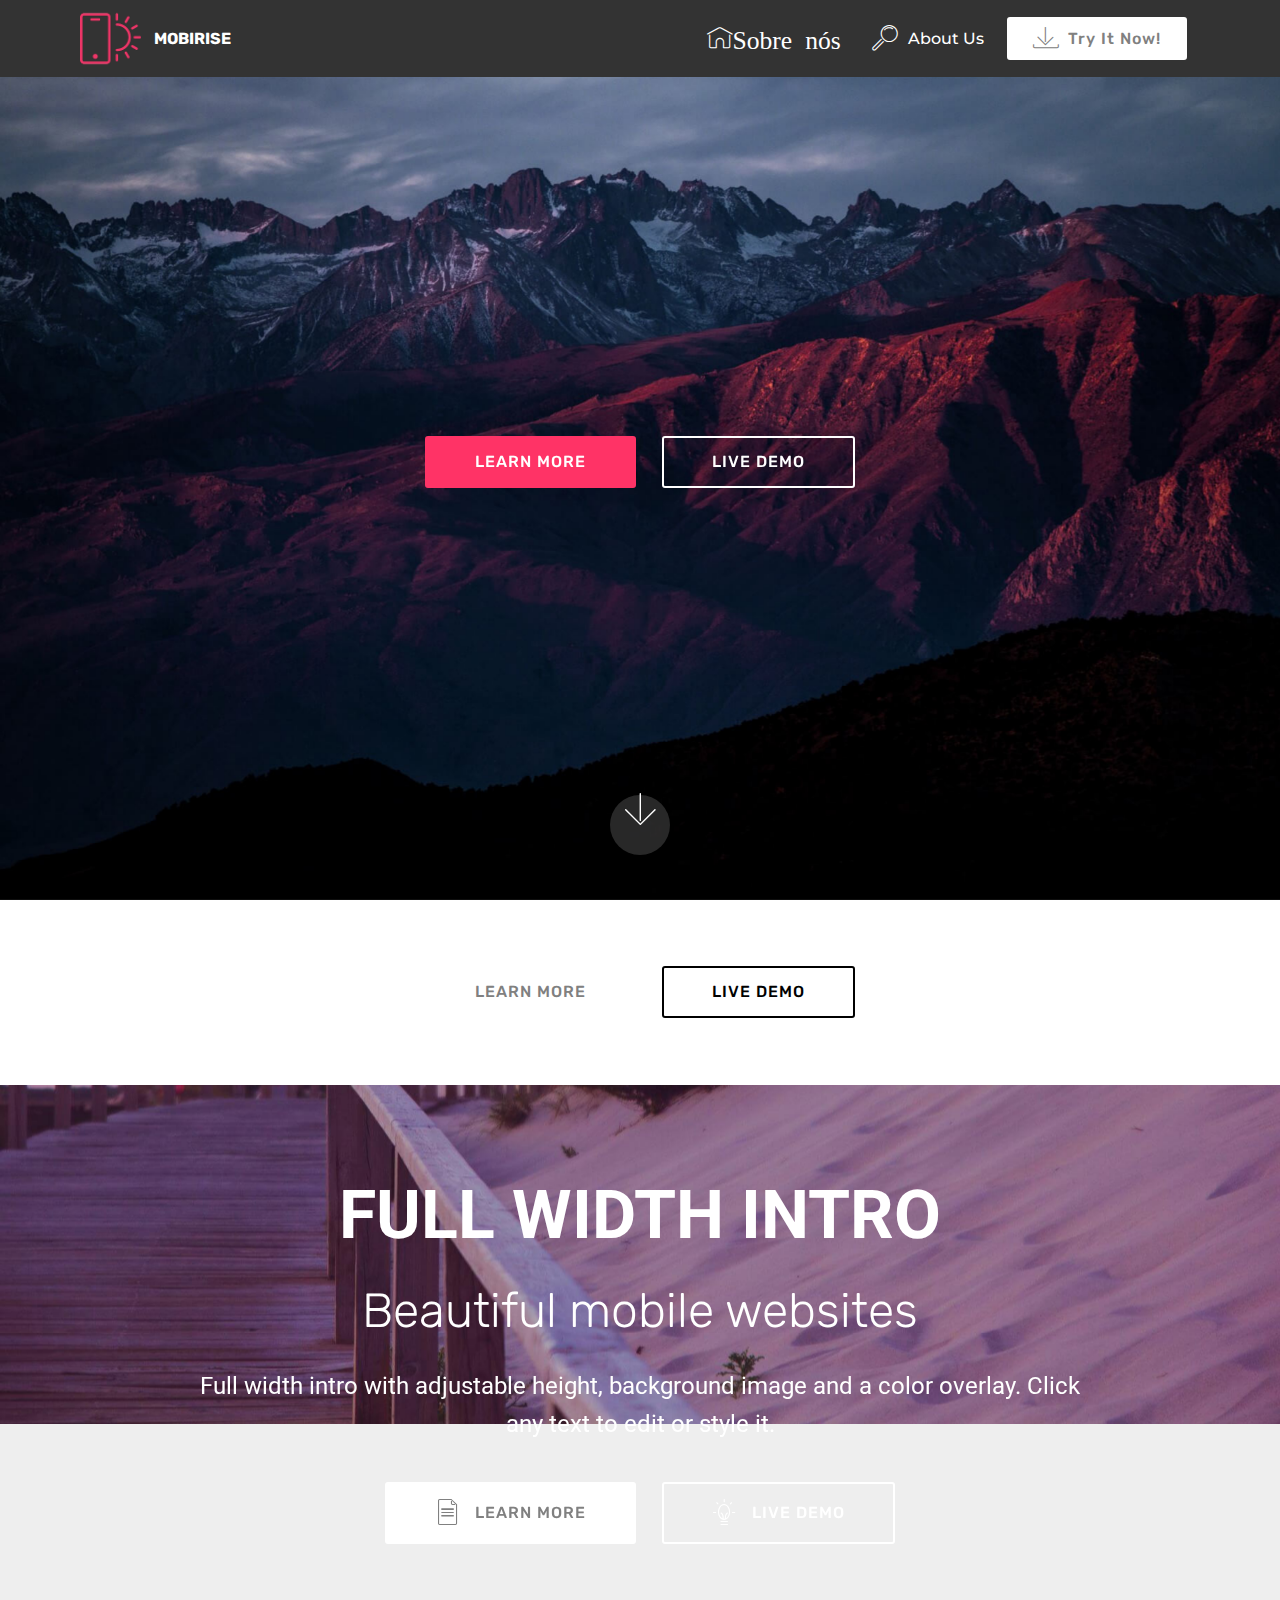
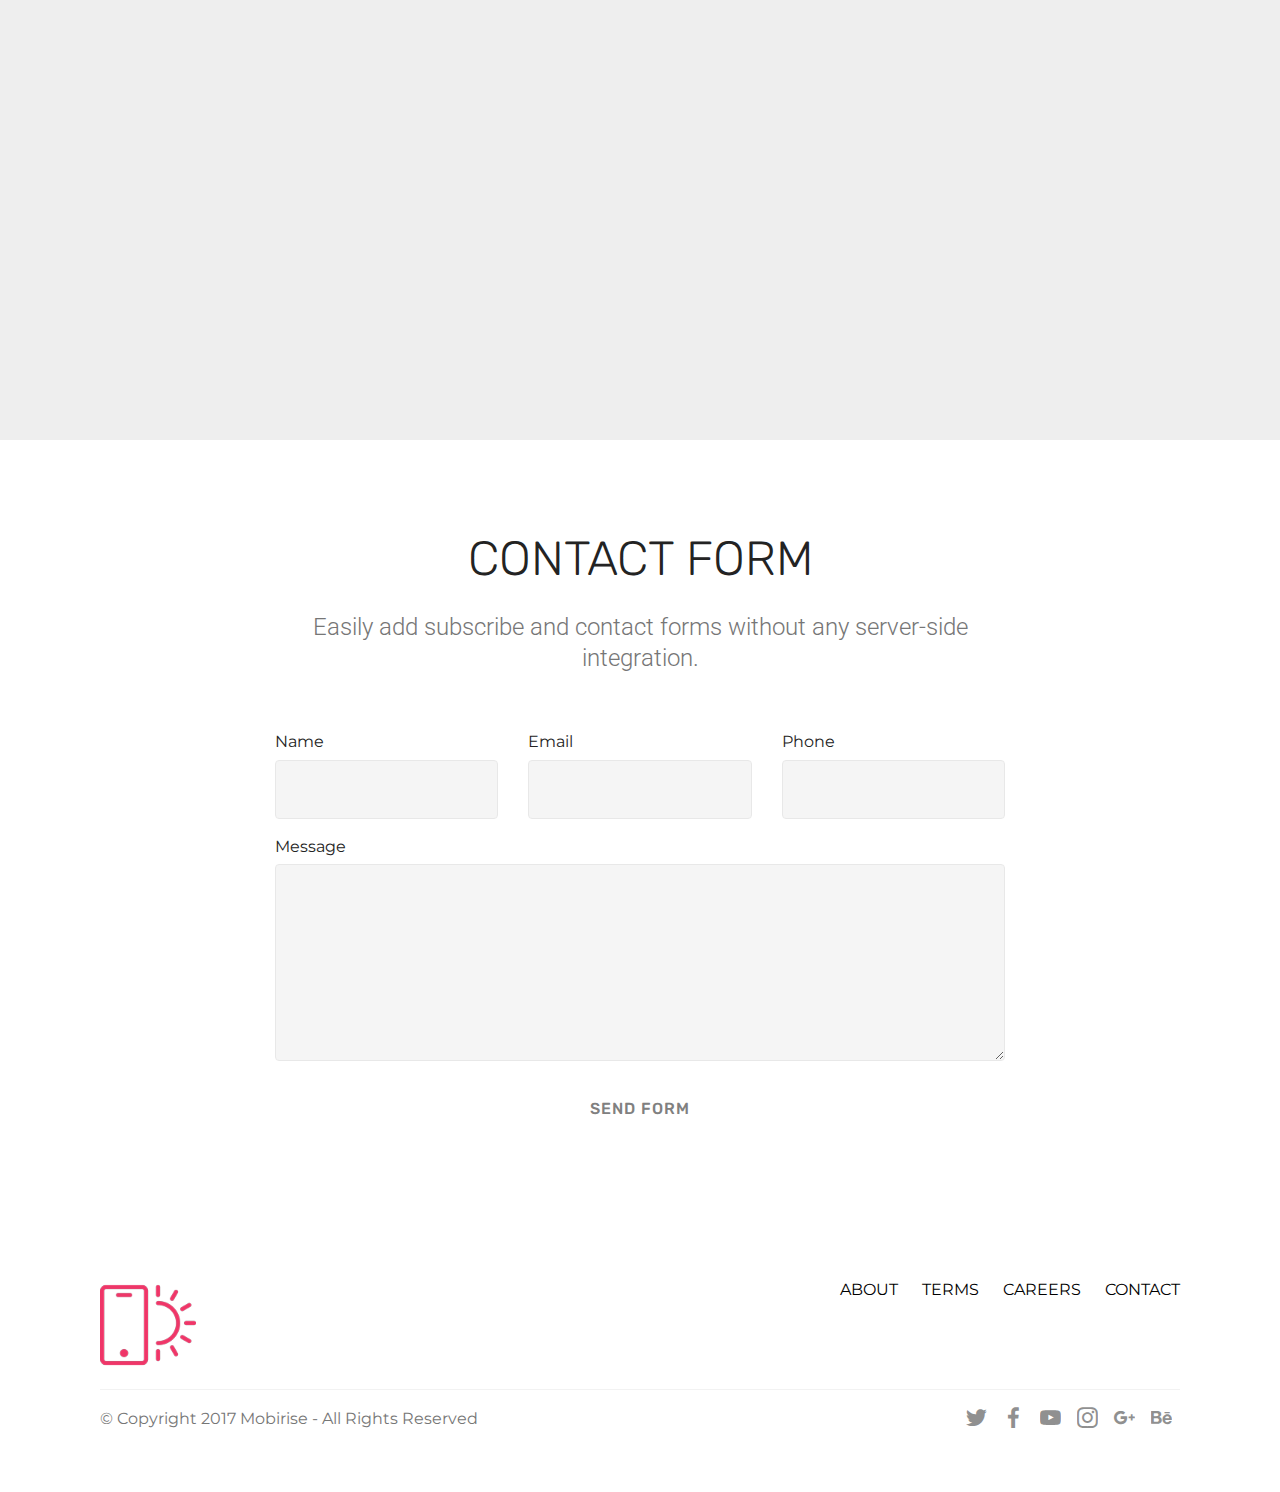
<file: index.html>
<!DOCTYPE html>
<html >
<head>
  <!-- Site made with Mobirise Website Builder v4.8.1, https://mobirise.com -->
  <meta charset="UTF-8">
  <meta http-equiv="X-UA-Compatible" content="IE=edge">
  <meta name="generator" content="Mobirise v4.8.1, mobirise.com">
  <meta name="viewport" content="width=device-width, initial-scale=1, minimum-scale=1">
  <link rel="shortcut icon" href="assets/images/logo2.png" type="image/x-icon">
  <meta name="description" content="">
  <title>Home</title>
  <link rel="stylesheet" href="assets/web/assets/mobirise-icons/mobirise-icons.css">
  <link rel="stylesheet" href="assets/tether/tether.min.css">
  <link rel="stylesheet" href="assets/bootstrap/css/bootstrap.min.css">
  <link rel="stylesheet" href="assets/bootstrap/css/bootstrap-grid.min.css">
  <link rel="stylesheet" href="assets/bootstrap/css/bootstrap-reboot.min.css">
  <link rel="stylesheet" href="assets/dropdown/css/style.css">
  <link rel="stylesheet" href="assets/socicon/css/styles.css">
  <link rel="stylesheet" href="assets/theme/css/style.css">
  <link rel="stylesheet" href="assets/mobirise/css/mbr-additional.css" type="text/css">
  
  
  
</head>
<body>
  <section class="menu cid-qTkzRZLJNu" once="menu" id="menu1-0">

    

    <nav class="navbar navbar-expand beta-menu navbar-dropdown align-items-center navbar-fixed-top navbar-toggleable-sm">
        <button class="navbar-toggler navbar-toggler-right" type="button" data-toggle="collapse" data-target="#navbarSupportedContent" aria-controls="navbarSupportedContent" aria-expanded="false" aria-label="Toggle navigation">
            <div class="hamburger">
                <span></span>
                <span></span>
                <span></span>
                <span></span>
            </div>
        </button>
        <div class="menu-logo">
            <div class="navbar-brand">
                <span class="navbar-logo">
                    <a href="https://mobirise.com">
                         <img src="assets/images/logo2.png" alt="Mobirise" style="height: 3.8rem;">
                    </a>
                </span>
                <span class="navbar-caption-wrap">
                    <a class="navbar-caption text-white display-4" href="https://mobirise.com">
                        MOBIRISE
                    </a>
                </span>
            </div>
        </div>
        <div class="collapse navbar-collapse" id="navbarSupportedContent">
            <ul class="navbar-nav nav-dropdown" data-app-modern-menu="true"><li class="nav-item">
                    <a class="nav-link link text-white display-7" href="https://mobirise.com">
                        <span class="mbri-home mbr-iconfont mbr-iconfont-btn">Sobre nós</span></a>
                </li>
                <li class="nav-item">
                    <a class="nav-link link text-white display-7" href="https://mobirise.com">
                        <span class="mbri-search mbr-iconfont mbr-iconfont-btn"></span>
                        About Us
                    </a>
                </li></ul>
            <div class="navbar-buttons mbr-section-btn">
                <a class="btn btn-sm btn-primary display-4" href="https://mobirise.com">
                    <span class="mbri-save mbr-iconfont mbr-iconfont-btn "></span>
                    Try It Now!
                </a>
            </div>
        </div>
    </nav>
</section>

<section class="engine"><a href="https://mobiri.se/b">create your own site</a></section><section class="cid-qTkA127IK8 mbr-fullscreen mbr-parallax-background" id="header2-1">

    

    

    <div class="container align-center">
        <div class="row justify-content-md-center">
            <div class="mbr-white col-md-10">
                <h1 class="mbr-section-title mbr-bold pb-3 mbr-fonts-style display-1"></h1>
                
                
                <div class="mbr-section-btn"><a class="btn btn-md btn-secondary display-4" href="https://mobirise.com">LEARN MORE</a>
                    <a class="btn btn-md btn-white-outline display-4" href="https://mobirise.com">LIVE DEMO</a></div>
            </div>
        </div>
    </div>
    <div class="mbr-arrow hidden-sm-down" aria-hidden="true">
        <a href="#next">
            <i class="mbri-down mbr-iconfont"></i>
        </a>
    </div>
</section>

<section class="mbr-section content8 cid-r5ZjhCJ2JW" id="content8-5">

    

    <div class="container">
        <div class="media-container-row title">
            <div class="col-12 col-md-8">
                <div class="mbr-section-btn align-center">
                    <a class="btn btn-primary display-4" href="https://mobirise.com">LEARN MORE</a>
                    <a class="btn btn-black-outline display-4" href="https://mobirise.com">LIVE DEMO</a>
                </div>
            </div>
        </div>
    </div>
</section>

<section class="header1 cid-r4cOOxs6Z4 mbr-parallax-background" id="header1-3">

    

    

    <div class="container">
        <div class="row justify-content-md-center">
            <div class="mbr-white col-md-10">
                <h1 class="mbr-section-title align-center mbr-bold pb-3 mbr-fonts-style display-1">
                    FULL WIDTH INTRO
                </h1>
                <h3 class="mbr-section-subtitle align-center mbr-light pb-3 mbr-fonts-style display-2">
                    Beautiful mobile websites
                </h3>
                <p class="mbr-text align-center pb-3 mbr-fonts-style display-5">
                    Full width intro with adjustable height, background image and a color overlay. Click any text to edit or style it.
                </p>
                <div class="mbr-section-btn align-center">
                    <a class="btn btn-md btn-primary display-4" href="https://mobirise.com">
                        <span class="mbr-iconfont mbri-file"></span>LEARN MORE</a>
                    <a class="btn btn-md btn-white-outline display-4" href="https://mobirise.com">
                        <span class="mbr-iconfont mbri-idea"></span>LIVE DEMO</a>
                </div>
            </div>
        </div>
    </div>

</section>

<section class="map1 cid-r5ZjC2SXj8" id="map1-6">

     

    <div class="google-map"><iframe frameborder="0" style="border:0" src="https://www.google.com/maps/embed/v1/place?key=AIzaSyA0Dx_boXQiwvdz8sJHoYeZNVTdoWONYkU&amp;q=place_id:ChIJn6wOs6lZwokRLKy1iqRcoKw" allowfullscreen=""></iframe></div>
</section>

<section class="mbr-section form1 cid-r5ZjGzpeP8" id="form1-7">

    

    
    <div class="container">
        <div class="row justify-content-center">
            <div class="title col-12 col-lg-8">
                <h2 class="mbr-section-title align-center pb-3 mbr-fonts-style display-2">
                    CONTACT FORM
                </h2>
                <h3 class="mbr-section-subtitle align-center mbr-light pb-3 mbr-fonts-style display-5">
                    Easily add subscribe and contact forms without any server-side integration.
                </h3>
            </div>
        </div>
    </div>
    <div class="container">
        <div class="row justify-content-center">
            <div class="media-container-column col-lg-8" data-form-type="formoid">
                    <div data-form-alert="" hidden="">
                        Thanks for filling out the form!
                    </div>
            
                    <form class="mbr-form" action="https://mobirise.com/" method="post" data-form-title="Mobirise Form"><input type="hidden" name="email" data-form-email="true" value="OSF5eNTO049sqVflLf0qy6NuA6JWYkjIVPRjJy4IFXJqkwvmrVX0MwSfB3xTLJaNb94385d9RyXAR6llqHbEBhv69MIbzl6cImCRfYm/VMtOO6PP0oPHn1SbRHn9DfpT" data-form-field="Email">
                        <div class="row row-sm-offset">
                            <div class="col-md-4 multi-horizontal" data-for="name">
                                <div class="form-group">
                                    <label class="form-control-label mbr-fonts-style display-7" for="name-form1-7">Name</label>
                                    <input type="text" class="form-control" name="name" data-form-field="Name" required="" id="name-form1-7">
                                </div>
                            </div>
                            <div class="col-md-4 multi-horizontal" data-for="email">
                                <div class="form-group">
                                    <label class="form-control-label mbr-fonts-style display-7" for="email-form1-7">Email</label>
                                    <input type="email" class="form-control" name="email" data-form-field="Email" required="" id="email-form1-7">
                                </div>
                            </div>
                            <div class="col-md-4 multi-horizontal" data-for="phone">
                                <div class="form-group">
                                    <label class="form-control-label mbr-fonts-style display-7" for="phone-form1-7">Phone</label>
                                    <input type="tel" class="form-control" name="phone" data-form-field="Phone" id="phone-form1-7">
                                </div>
                            </div>
                        </div>
                        <div class="form-group" data-for="message">
                            <label class="form-control-label mbr-fonts-style display-7" for="message-form1-7">Message</label>
                            <textarea type="text" class="form-control" name="message" rows="7" data-form-field="Message" id="message-form1-7"></textarea>
                        </div>
            
                        <span class="input-group-btn">
                            <button href="" type="submit" class="btn btn-primary btn-form display-4">SEND FORM</button>
                        </span>
                    </form>
            </div>
        </div>
    </div>
</section>

<section class="cid-r5ZjTi2pTx" id="footer5-9">

    

    

    <div class="container">
        <div class="media-container-row">
            <div class="col-md-3">
                <div class="media-wrap">
                    <a href="https://mobirise.com/">
                       <img src="assets/images/logo2.png" alt="Mobirise">
                    </a>
                </div>
            </div>
            <div class="col-md-9">
                <p class="mbr-text align-right links mbr-fonts-style display-7">
                    <a href="#" class="text-black">ABOUT</a> &nbsp;&nbsp;&nbsp;&nbsp;
                    <a href="#" class="text-black">TERMS</a> &nbsp;&nbsp;&nbsp;&nbsp;
                    <a href="#" class="text-black">CAREERS</a> &nbsp;&nbsp;&nbsp;&nbsp;
                    <a href="#" class="text-black">CONTACT</a>
                </p>
            </div>
        </div>
        <div class="footer-lower">
            <div class="media-container-row">
                <div class="col-md-12">
                    <hr>
                </div>
            </div>
            <div class="media-container-row mbr-white">
                <div class="col-md-6 copyright">
                    <p class="mbr-text mbr-fonts-style display-7">
                        © Copyright 2017 Mobirise - All Rights Reserved
                    </p>
                </div>
                <div class="col-md-6">
                    <div class="social-list align-right">
                        <div class="soc-item">
                            <a href="https://twitter.com/mobirise" target="_blank">
                                <span class="socicon-twitter socicon mbr-iconfont mbr-iconfont-social"></span>
                            </a>
                        </div>
                        <div class="soc-item">
                            <a href="https://www.facebook.com/pages/Mobirise/1616226671953247" target="_blank">
                                <span class="socicon-facebook socicon mbr-iconfont mbr-iconfont-social"></span>
                            </a>
                        </div>
                        <div class="soc-item">
                            <a href="https://www.youtube.com/c/mobirise" target="_blank">
                                <span class="socicon-youtube socicon mbr-iconfont mbr-iconfont-social"></span>
                            </a>
                        </div>
                        <div class="soc-item">
                            <a href="https://instagram.com/mobirise" target="_blank">
                                <span class="socicon-instagram socicon mbr-iconfont mbr-iconfont-social"></span>
                            </a>
                        </div>
                        <div class="soc-item">
                            <a href="https://plus.google.com/u/0/+Mobirise" target="_blank">
                                <span class="socicon-googleplus socicon mbr-iconfont mbr-iconfont-social"></span>
                            </a>
                        </div>
                        <div class="soc-item">
                            <a href="https://www.behance.net/Mobirise" target="_blank">
                                <span class="socicon-behance socicon mbr-iconfont mbr-iconfont-social"></span>
                            </a>
                        </div>
                    </div>
                </div>
            </div>
        </div>
    </div>
</section>


  <script src="assets/web/assets/jquery/jquery.min.js"></script>
  <script src="assets/popper/popper.min.js"></script>
  <script src="assets/tether/tether.min.js"></script>
  <script src="assets/bootstrap/js/bootstrap.min.js"></script>
  <script src="assets/smoothscroll/smooth-scroll.js"></script>
  <script src="assets/dropdown/js/script.min.js"></script>
  <script src="assets/touchswipe/jquery.touch-swipe.min.js"></script>
  <script src="assets/parallax/jarallax.min.js"></script>
  <script src="assets/theme/js/script.js"></script>
  <script src="assets/formoid/formoid.min.js"></script>
  
  
</body>
</html>
</file>
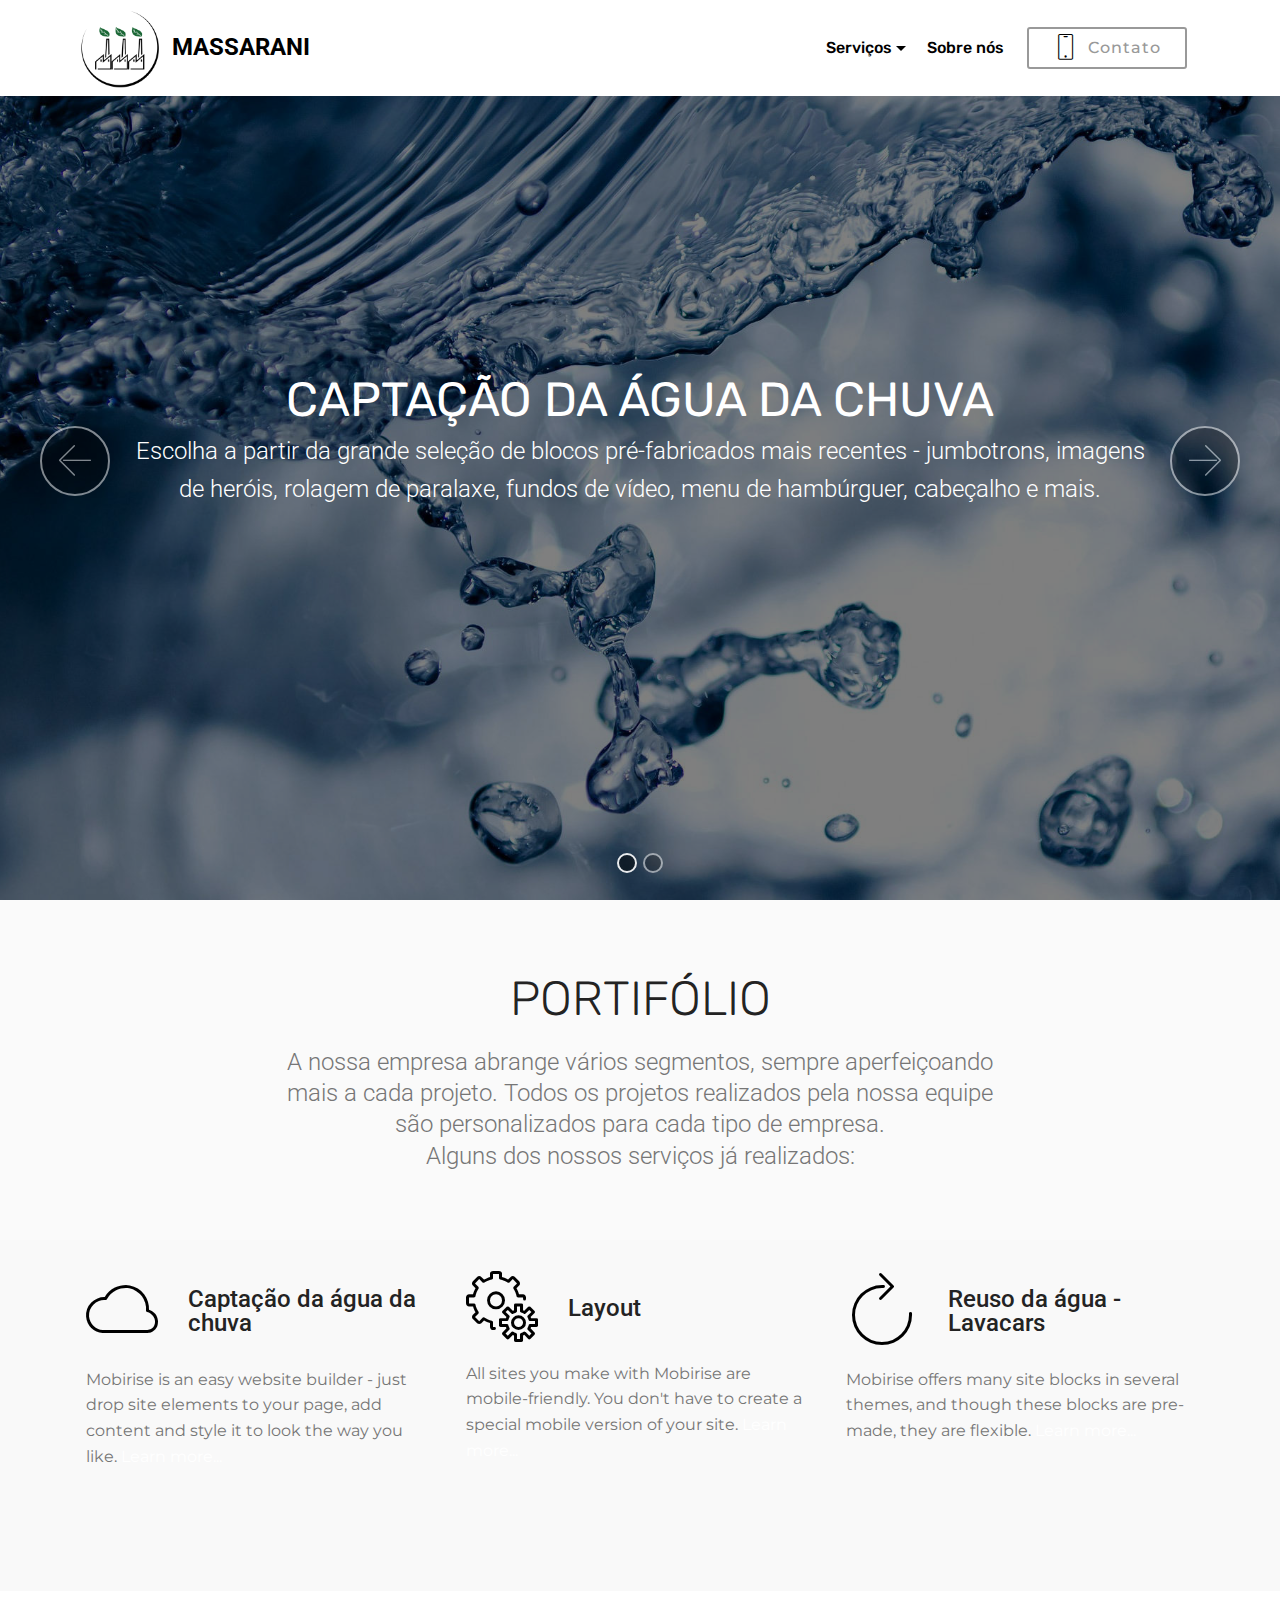
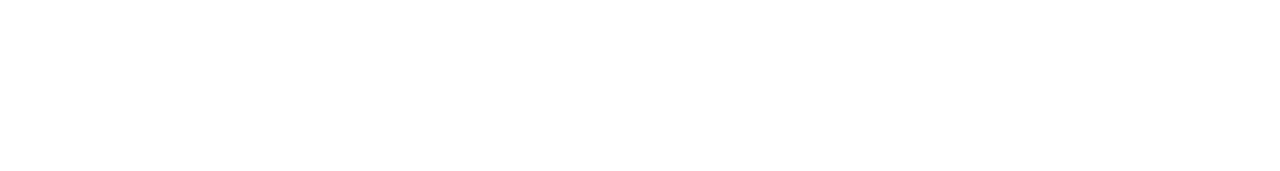
<file: page1.html>
<!DOCTYPE html>
<html >
<head>
  <!-- Site made with Mobirise Website Builder v4.8.1, https://mobirise.com -->
  <meta charset="UTF-8">
  <meta http-equiv="X-UA-Compatible" content="IE=edge">
  <meta name="generator" content="Mobirise v4.8.1, mobirise.com">
  <meta name="viewport" content="width=device-width, initial-scale=1, minimum-scale=1">
  <link rel="shortcut icon" href="assets/images/logo2.png" type="image/x-icon">
  <meta name="description" content="Web Site Creator Description">
  <title>Massarani&nbsp;</title>
  <link rel="stylesheet" href="assets/web/assets/mobirise-icons/mobirise-icons.css">
  <link rel="stylesheet" href="assets/tether/tether.min.css">
  <link rel="stylesheet" href="assets/bootstrap/css/bootstrap.min.css">
  <link rel="stylesheet" href="assets/bootstrap/css/bootstrap-grid.min.css">
  <link rel="stylesheet" href="assets/bootstrap/css/bootstrap-reboot.min.css">
  <link rel="stylesheet" href="assets/dropdown/css/style.css">
  <link rel="stylesheet" href="assets/socicon/css/styles.css">
  <link rel="stylesheet" href="assets/theme/css/style.css">
  <link rel="stylesheet" href="assets/mobirise/css/mbr-additional.css" type="text/css">
  
  
  
</head>
<body>
  <section class="menu cid-r6aWdz3AYd" once="menu" id="menu2-10">

    

    <nav class="navbar navbar-expand beta-menu navbar-dropdown align-items-center navbar-toggleable-sm">
        <button class="navbar-toggler navbar-toggler-right" type="button" data-toggle="collapse" data-target="#navbarSupportedContent" aria-controls="navbarSupportedContent" aria-expanded="false" aria-label="Toggle navigation">
            <div class="hamburger">
                <span></span>
                <span></span>
                <span></span>
                <span></span>
            </div>
        </button>
        <div class="menu-logo">
            <div class="navbar-brand">
                <span class="navbar-logo">
                    
                        <a href="page1.html"><img src="assets/images/logo-1-122x122.png" alt="Imagem" title="MASSARANI" style="height: 5rem;"></a>
                    
                </span>
                <span class="navbar-caption-wrap"><a class="navbar-caption text-black display-5" href="page1.html">
                        MASSARANI</a></span>
            </div>
        </div>
        <div class="collapse navbar-collapse" id="navbarSupportedContent">
            <ul class="navbar-nav nav-dropdown" data-app-modern-menu="true"><li class="nav-item dropdown open"><a class="nav-link link text-black dropdown-toggle display-4" href="https://mobirise.com" data-toggle="dropdown-submenu" aria-expanded="true">
                        Serviços</a><div class="dropdown-menu"><a class="text-black dropdown-item display-4" href="page4.html">Captação da água da chuva</a><a class="text-black dropdown-item display-4" href="page5.html" aria-expanded="false">Boas práticas de fabricação</a></div></li>
                <li class="nav-item">
                    <a class="nav-link link text-black display-4" href="page2.html">
                        Sobre nós</a>
                </li></ul>
            <div class="navbar-buttons mbr-section-btn"><a class="btn btn-sm btn-warning-outline display-7" href="page3.html"><span class="mbri-mobile mbr-iconfont mbr-iconfont-btn" style="color: rgb(0, 0, 0);"></span>Contato
                    </a></div>
        </div>
    </nav>
</section>

<section class="engine"><a href="https://mobiri.se/r">free bootstrap templates</a></section><section class="carousel slide cid-r6d8xw4TCq" data-interval="false" id="slider1-1z">

    

    <div class="full-screen"><div class="mbr-slider slide carousel" data-pause="true" data-keyboard="false" data-ride="carousel" data-interval="4000"><ol class="carousel-indicators"><li data-app-prevent-settings="" data-target="#slider1-1z" class=" active" data-slide-to="0"></li><li data-app-prevent-settings="" data-target="#slider1-1z" data-slide-to="1"></li></ol><div class="carousel-inner" role="listbox"><div class="carousel-item slider-fullscreen-image active" data-bg-video-slide="false" style="background-image: url(assets/images/mbr-1920x1272.jpg);"><div class="container container-slide"><div class="image_wrapper"><div class="mbr-overlay"></div><img src="assets/images/mbr-1920x1272.jpg"><div class="carousel-caption justify-content-center"><div class="col-10 align-center"><h2 class="mbr-fonts-style display-2"><a href="page4.html">CAPTAÇÃO DA ÁGUA DA CHUVA</a></h2><p class="lead mbr-text mbr-fonts-style display-5">Escolha a partir da grande seleção de blocos pré-fabricados mais recentes - jumbotrons, imagens de heróis, rolagem de paralaxe, fundos de vídeo, menu de hambúrguer, cabeçalho e mais.</p></div></div></div></div></div><div class="carousel-item slider-fullscreen-image" data-bg-video-slide="false" style="background-image: url(assets/images/mbr-1-1920x1280.jpg);"><div class="container container-slide"><div class="image_wrapper"><div class="mbr-overlay"></div><img src="assets/images/mbr-1-1920x1280.jpg"><div class="carousel-caption justify-content-center"><div class="col-10 align-left"><h2 class="mbr-fonts-style display-2"><a href="page5.html">BOAS PRÁTICAS DE FABRICAÇÃO</a></h2><p class="lead mbr-text mbr-fonts-style display-5">Deslize com o fundo do vídeo e a sobreposição de cores do youtube. O título e o texto estão alinhados à esquerda.</p></div></div></div></div></div></div><a data-app-prevent-settings="" class="carousel-control carousel-control-prev" role="button" data-slide="prev" href="#slider1-1z"><span aria-hidden="true" class="mbri-left mbr-iconfont"></span><span class="sr-only">Previous</span></a><a data-app-prevent-settings="" class="carousel-control carousel-control-next" role="button" data-slide="next" href="#slider1-1z"><span aria-hidden="true" class="mbri-right mbr-iconfont"></span><span class="sr-only">Next</span></a></div></div>

</section>

<section class="mbr-section content4 cid-r6bOKZQntT" id="content4-1w">

    

    <div class="container">
        <div class="media-container-row">
            <div class="title col-12 col-md-8">
                <h2 class="align-center pb-3 mbr-fonts-style display-2">
                    PORTIFÓLIO
                </h2>
                <h3 class="mbr-section-subtitle align-center mbr-light mbr-fonts-style display-5">A nossa empresa abrange vários segmentos, sempre aperfeiçoando mais a cada projeto. Todos os projetos realizados pela nossa equipe são personalizados para cada tipo de empresa.
<div>
</div><div>Alguns dos nossos serviços já realizados:</div></h3>
                
            </div>
        </div>
    </div>
</section>

<section class="features10 cid-r6bOPMjcjY" id="features10-1x">

    

    
    <div class="container">
        <div class="row justify-content-center">
            <div class="card p-3 col-12 col-md-6 col-lg-4">
                <div class="media mb-3">
                    <div class="card-img align-self-center">
                        <span class="mbr-iconfont mbri-cloud" style="color: rgb(0, 0, 0);"></span>
                    </div>
                    <h4 class="card-title media-body py-3 mbr-fonts-style display-5">Captação da água da chuva</h4>
                </div>
                <div class="card-box">
                    <p class="mbr-text mbr-fonts-style display-7">
                       Mobirise is an easy website builder - just drop site elements to your page, add content and style it to look the way you like. <a href="http://mobirise.com">Learn more...</a>
                    </p>
                </div>
            </div>

            <div class="card p-3 col-12 col-md-6 col-lg-4">
                <div class="media mb-3">
                    <div class="card-img align-self-center">
                        <span class="mbr-iconfont mbri-setting" style="color: rgb(0, 0, 0);"></span>
                    </div>
                    <h4 class="card-title media-body py-3 mbr-fonts-style display-5">
                        Layout
                    </h4>
                </div>
                <div class="card-box">
                    <p class="mbr-text mbr-fonts-style display-7">
                       All sites you make with Mobirise are mobile-friendly. You don't have to create a special mobile version of your site. <a href="http://mobirise.com">Learn more...</a>
                    </p>
                </div>
            </div>

            <div class="card p-3 col-12 col-md-6 col-lg-4">
                <div class="media mb-3">
                    <div class="card-img align-self-center">
                        <span class="mbr-iconfont mbri-refresh" style="color: rgb(0, 0, 0);"></span>
                    </div>
                    <h4 class="card-title media-body py-3 mbr-fonts-style display-5">Reuso da água - Lavacars</h4>
                </div>
                <div class="card-box">
                    <p class="mbr-text mbr-fonts-style display-7">
                       Mobirise offers many site blocks in several themes, and though these blocks are pre-made, they are flexible. <a href="http://mobirise.com">Learn more...</a>
                    </p>
                </div>
            </div>

            
        </div>
    </div>
</section>

<section once="" class="cid-r60qCQ1b90 mbr-reveal" id="footer7-h">

    

    

    <div class="container">
        <div class="media-container-row align-center mbr-white">
            <div class="row row-links">
                <ul class="foot-menu">
                    
                    
                    
                    
                    
                <li class="foot-menu-item mbr-fonts-style display-7">Massarani Consultoria</li></ul>
            </div>
            <div class="row social-row">
                <div class="social-list align-right pb-2">
                    
                    
                    
                    
                    
                    
                <div class="soc-item">
                        <a href="https://www.facebook.com/MassaraniEJ/" target="_blank">
                            <span class="mbr-iconfont mbr-iconfont-social socicon-facebook socicon"></span>
                        </a>
                    </div><div class="soc-item">
                        <a href="https://www.instagram.com/massaraniconsultoria/?hl=pt-br" target="_blank">
                            <span class="mbr-iconfont mbr-iconfont-social socicon-instagram socicon" style="color: rgb(204, 204, 204);"></span>
                        </a>
                    </div><div class="soc-item">
                        <a href="https://www.youtube.com/channel/UCtrerclK1qFYaeq59qDhFxw" target="_blank">
                            <span class="mbr-iconfont mbr-iconfont-social socicon-youtube socicon"></span>
                        </a>
                    </div></div>
            </div>
            <div class="row row-copirayt">
                <p class="mbr-text mb-0 mbr-fonts-style mbr-white align-center display-7">Rua Guaíra - Jardim La Salle, Toledo - PR 
<br>E-mail: massarani.consultorias.ej@gmail.com</p>
            </div>
        </div>
    </div>
</section>


  <script src="assets/web/assets/jquery/jquery.min.js"></script>
  <script src="assets/popper/popper.min.js"></script>
  <script src="assets/tether/tether.min.js"></script>
  <script src="assets/bootstrap/js/bootstrap.min.js"></script>
  <script src="assets/smoothscroll/smooth-scroll.js"></script>
  <script src="assets/dropdown/js/script.min.js"></script>
  <script src="assets/ytplayer/jquery.mb.ytplayer.min.js"></script>
  <script src="assets/vimeoplayer/jquery.mb.vimeo_player.js"></script>
  <script src="assets/bootstrapcarouselswipe/bootstrap-carousel-swipe.js"></script>
  <script src="assets/touchswipe/jquery.touch-swipe.min.js"></script>
  <script src="assets/theme/js/script.js"></script>
  <script src="assets/slidervideo/script.js"></script>
  
  
</body>
</html>
</file>
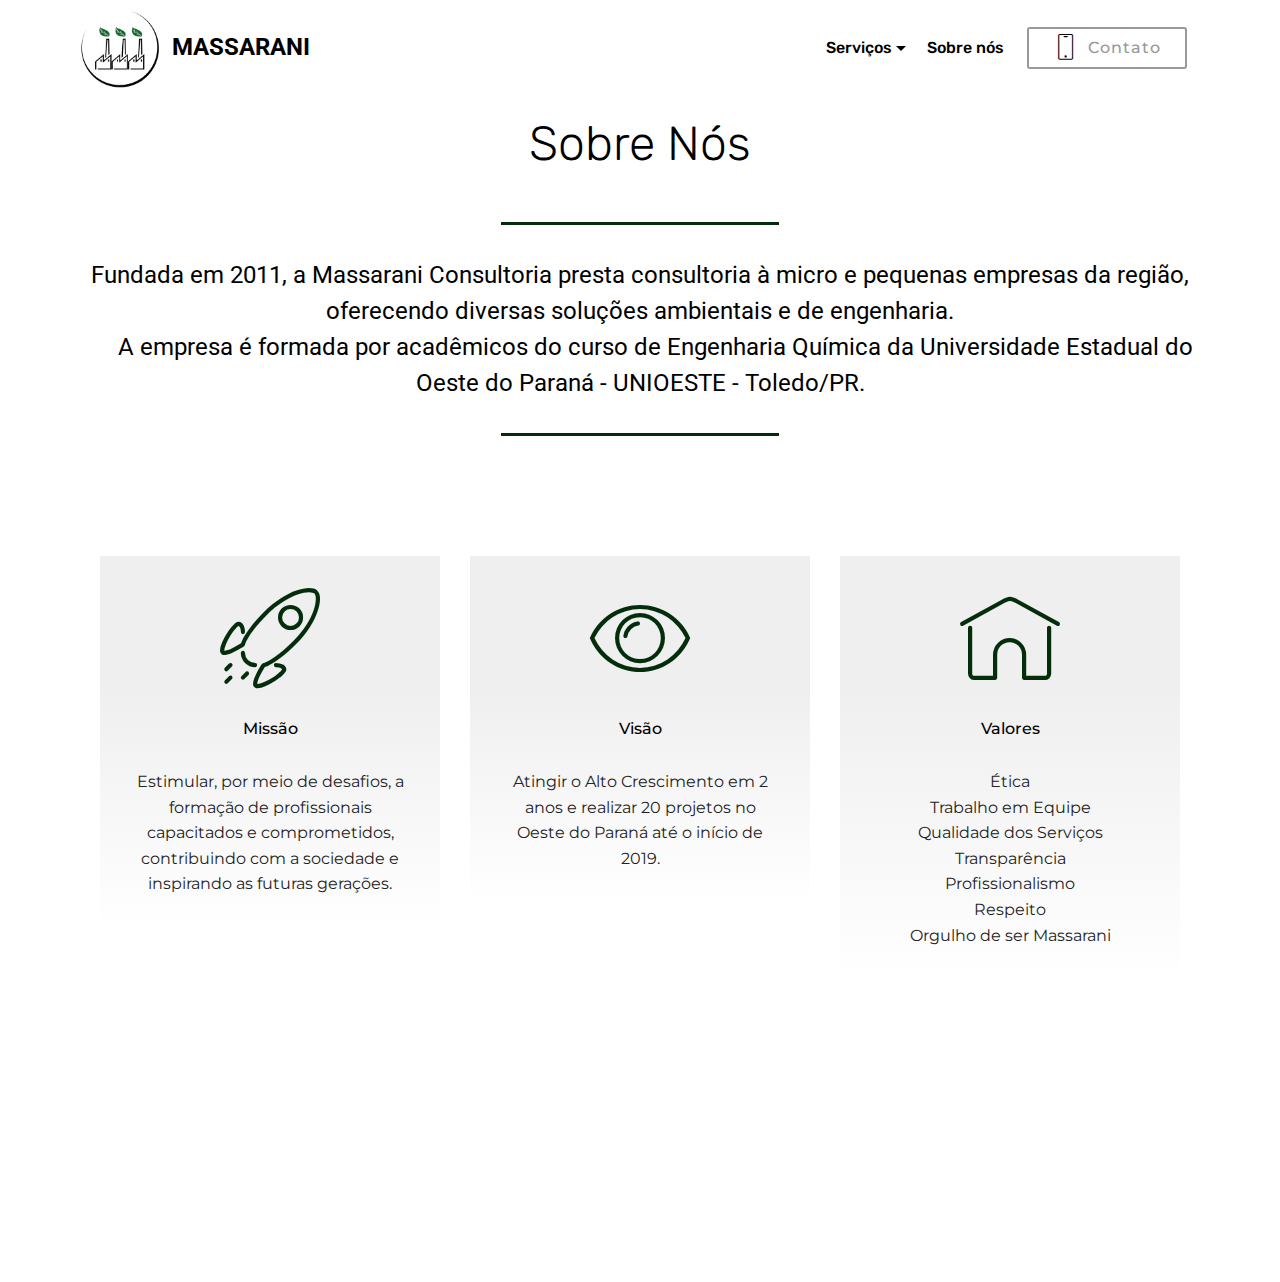
<file: page2.html>
<!DOCTYPE html>
<html >
<head>
  <!-- Site made with Mobirise Website Builder v4.8.1, https://mobirise.com -->
  <meta charset="UTF-8">
  <meta http-equiv="X-UA-Compatible" content="IE=edge">
  <meta name="generator" content="Mobirise v4.8.1, mobirise.com">
  <meta name="viewport" content="width=device-width, initial-scale=1, minimum-scale=1">
  <link rel="shortcut icon" href="assets/images/logo2.png" type="image/x-icon">
  <meta name="description" content="Website Maker Description">
  <title>Sobre nós</title>
  <link rel="stylesheet" href="assets/web/assets/mobirise-icons/mobirise-icons.css">
  <link rel="stylesheet" href="assets/tether/tether.min.css">
  <link rel="stylesheet" href="assets/bootstrap/css/bootstrap.min.css">
  <link rel="stylesheet" href="assets/bootstrap/css/bootstrap-grid.min.css">
  <link rel="stylesheet" href="assets/bootstrap/css/bootstrap-reboot.min.css">
  <link rel="stylesheet" href="assets/dropdown/css/style.css">
  <link rel="stylesheet" href="assets/socicon/css/styles.css">
  <link rel="stylesheet" href="assets/theme/css/style.css">
  <link rel="stylesheet" href="assets/mobirise/css/mbr-additional.css" type="text/css">
  
  
  
</head>
<body>
  <section class="menu cid-r6aWdz3AYd" once="menu" id="menu2-11">

    

    <nav class="navbar navbar-expand beta-menu navbar-dropdown align-items-center navbar-toggleable-sm">
        <button class="navbar-toggler navbar-toggler-right" type="button" data-toggle="collapse" data-target="#navbarSupportedContent" aria-controls="navbarSupportedContent" aria-expanded="false" aria-label="Toggle navigation">
            <div class="hamburger">
                <span></span>
                <span></span>
                <span></span>
                <span></span>
            </div>
        </button>
        <div class="menu-logo">
            <div class="navbar-brand">
                <span class="navbar-logo">
                    
                        <a href="page1.html"><img src="assets/images/logo-1-122x122.png" alt="Imagem" title="MASSARANI" style="height: 5rem;"></a>
                    
                </span>
                <span class="navbar-caption-wrap"><a class="navbar-caption text-black display-5" href="page1.html">
                        MASSARANI</a></span>
            </div>
        </div>
        <div class="collapse navbar-collapse" id="navbarSupportedContent">
            <ul class="navbar-nav nav-dropdown" data-app-modern-menu="true"><li class="nav-item dropdown open"><a class="nav-link link text-black dropdown-toggle display-4" href="https://mobirise.com" data-toggle="dropdown-submenu" aria-expanded="true">
                        Serviços</a><div class="dropdown-menu"><a class="text-black dropdown-item display-4" href="page4.html">Captação da água da chuva</a><a class="text-black dropdown-item display-4" href="page5.html" aria-expanded="false">Boas práticas de fabricação</a></div></li>
                <li class="nav-item">
                    <a class="nav-link link text-black display-4" href="page2.html">
                        Sobre nós</a>
                </li></ul>
            <div class="navbar-buttons mbr-section-btn"><a class="btn btn-sm btn-warning-outline display-7" href="page3.html"><span class="mbri-mobile mbr-iconfont mbr-iconfont-btn" style="color: rgb(0, 0, 0);"></span>Contato
                    </a></div>
        </div>
    </nav>
</section>

<section class="engine"><a href="https://mobiri.se/a">online web builder</a></section><section class="mbr-section content4 cid-r6aYHzOAdW" id="content4-13">

    

    <div class="container">
        <div class="media-container-row">
            <div class="title col-12 col-md-8">
                <h2 class="align-center pb-3 mbr-fonts-style display-2">Sobre Nós</h2>
                
                
            </div>
        </div>
    </div>
</section>

<section class="mbr-section article content9 cid-r6aZIH6Qhr" id="content9-17">
    
     

    <div class="container">
        <div class="inner-container" style="width: 100%;">
            <hr class="line" style="width: 25%;">
            <div class="section-text align-center mbr-fonts-style display-5">Fundada em 2011, a Massarani Consultoria presta consultoria à micro e pequenas empresas da região, oferecendo diversas soluções ambientais e de engenharia.
<div>&nbsp; &nbsp; &nbsp;A empresa é formada por acadêmicos do curso de Engenharia Química da Universidade Estadual do Oeste do Paraná - UNIOESTE - Toledo/PR.</div></div>
            <hr class="line" style="width: 25%;">
        </div>
        </div>
</section>

<section class="features8 cid-r6b3U9b8gk" id="features8-18">

    

    

    <div class="container">
        <div class="media-container-row">

            <div class="card  col-12 col-md-6 col-lg-4">
                <div class="card-img">
                    <span class="mbr-iconfont mbri-rocket" style="color: rgb(3, 45, 11);"></span>
                </div>
                <div class="card-box align-center">
                    <h4 class="card-title mbr-fonts-style display-7">
                        Missão</h4>
                    <p class="mbr-text mbr-fonts-style display-7">
                       Estimular, por meio de desafios, a formação de profissionais capacitados e comprometidos, contribuindo com a sociedade e inspirando as futuras gerações.
                    </p>
                    
                </div>
            </div>

            <div class="card  col-12 col-md-6 col-lg-4">
                <div class="card-img">
                    <span class="mbr-iconfont mbri-preview" style="color: rgb(3, 45, 11);"></span>
                </div>
                <div class="card-box align-center">
                    <h4 class="card-title mbr-fonts-style display-7">
                        Visão</h4>
                    <p class="mbr-text mbr-fonts-style display-7">
                       Atingir o Alto Crescimento em 2 anos e realizar 20 projetos no Oeste do Paraná até o início de 2019.
                    </p>
                    
                </div>
            </div>

            <div class="card  col-12 col-md-6 col-lg-4">
                <div class="card-img">
                    <span class="mbr-iconfont mbri-home" style="color: rgb(3, 45, 11);"></span>
                </div>
                <div class="card-box align-center">
                    <h4 class="card-title mbr-fonts-style display-7">
                        Valores</h4>
                    <p class="mbr-text mbr-fonts-style display-7">Ética 
<br>Trabalho em Equipe 
<br>Qualidade dos Serviços 
<br>Transparência 
<br>Profissionalismo 
<br>Respeito 
<br>Orgulho de ser Massarani</p>
                    
                </div>
            </div>

            
        </div>
    </div>
</section>

<section once="" class="cid-r60qCQ1b90 mbr-reveal" id="footer7-12">

    

    

    <div class="container">
        <div class="media-container-row align-center mbr-white">
            <div class="row row-links">
                <ul class="foot-menu">
                    
                    
                    
                    
                    
                <li class="foot-menu-item mbr-fonts-style display-7">Massarani Consultoria</li></ul>
            </div>
            <div class="row social-row">
                <div class="social-list align-right pb-2">
                    
                    
                    
                    
                    
                    
                <div class="soc-item">
                        <a href="https://www.facebook.com/MassaraniEJ/" target="_blank">
                            <span class="mbr-iconfont mbr-iconfont-social socicon-facebook socicon"></span>
                        </a>
                    </div><div class="soc-item">
                        <a href="https://www.instagram.com/massaraniconsultoria/?hl=pt-br" target="_blank">
                            <span class="mbr-iconfont mbr-iconfont-social socicon-instagram socicon" style="color: rgb(204, 204, 204);"></span>
                        </a>
                    </div><div class="soc-item">
                        <a href="https://www.youtube.com/channel/UCtrerclK1qFYaeq59qDhFxw" target="_blank">
                            <span class="mbr-iconfont mbr-iconfont-social socicon-youtube socicon"></span>
                        </a>
                    </div></div>
            </div>
            <div class="row row-copirayt">
                <p class="mbr-text mb-0 mbr-fonts-style mbr-white align-center display-7">Rua Guaíra - Jardim La Salle, Toledo - PR 
<br>E-mail: massarani.consultorias.ej@gmail.com</p>
            </div>
        </div>
    </div>
</section>


  <script src="assets/web/assets/jquery/jquery.min.js"></script>
  <script src="assets/popper/popper.min.js"></script>
  <script src="assets/tether/tether.min.js"></script>
  <script src="assets/bootstrap/js/bootstrap.min.js"></script>
  <script src="assets/smoothscroll/smooth-scroll.js"></script>
  <script src="assets/dropdown/js/script.min.js"></script>
  <script src="assets/touchswipe/jquery.touch-swipe.min.js"></script>
  <script src="assets/theme/js/script.js"></script>
  
  
</body>
</html>
</file>
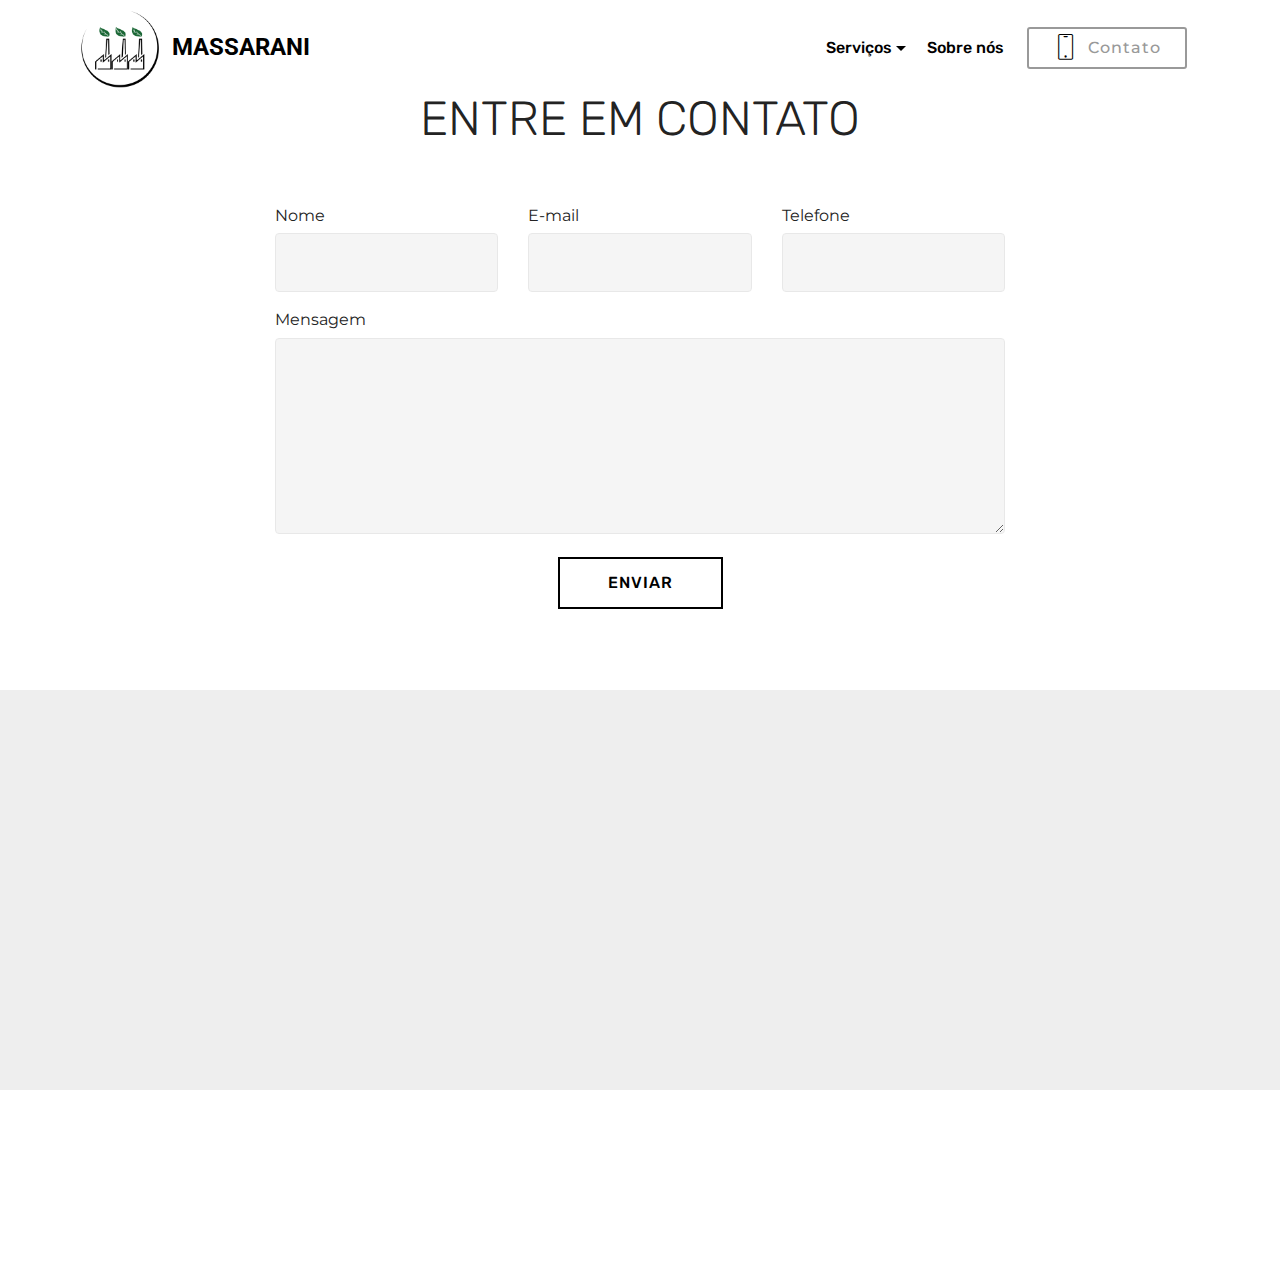
<file: page3.html>
<!DOCTYPE html>
<html >
<head>
  <!-- Site made with Mobirise Website Builder v4.8.1, https://mobirise.com -->
  <meta charset="UTF-8">
  <meta http-equiv="X-UA-Compatible" content="IE=edge">
  <meta name="generator" content="Mobirise v4.8.1, mobirise.com">
  <meta name="viewport" content="width=device-width, initial-scale=1, minimum-scale=1">
  <link rel="shortcut icon" href="assets/images/logo2.png" type="image/x-icon">
  <meta name="description" content="Website Builder Description">
  <title>Contato</title>
  <link rel="stylesheet" href="assets/web/assets/mobirise-icons/mobirise-icons.css">
  <link rel="stylesheet" href="assets/tether/tether.min.css">
  <link rel="stylesheet" href="assets/bootstrap/css/bootstrap.min.css">
  <link rel="stylesheet" href="assets/bootstrap/css/bootstrap-grid.min.css">
  <link rel="stylesheet" href="assets/bootstrap/css/bootstrap-reboot.min.css">
  <link rel="stylesheet" href="assets/dropdown/css/style.css">
  <link rel="stylesheet" href="assets/socicon/css/styles.css">
  <link rel="stylesheet" href="assets/theme/css/style.css">
  <link rel="stylesheet" href="assets/mobirise/css/mbr-additional.css" type="text/css">
  
  
  
</head>
<body>
  <section class="menu cid-r6aWdz3AYd" once="menu" id="menu2-1b">

    

    <nav class="navbar navbar-expand beta-menu navbar-dropdown align-items-center navbar-toggleable-sm">
        <button class="navbar-toggler navbar-toggler-right" type="button" data-toggle="collapse" data-target="#navbarSupportedContent" aria-controls="navbarSupportedContent" aria-expanded="false" aria-label="Toggle navigation">
            <div class="hamburger">
                <span></span>
                <span></span>
                <span></span>
                <span></span>
            </div>
        </button>
        <div class="menu-logo">
            <div class="navbar-brand">
                <span class="navbar-logo">
                    
                        <a href="page1.html"><img src="assets/images/logo-1-122x122.png" alt="Imagem" title="MASSARANI" style="height: 5rem;"></a>
                    
                </span>
                <span class="navbar-caption-wrap"><a class="navbar-caption text-black display-5" href="page1.html">
                        MASSARANI</a></span>
            </div>
        </div>
        <div class="collapse navbar-collapse" id="navbarSupportedContent">
            <ul class="navbar-nav nav-dropdown" data-app-modern-menu="true"><li class="nav-item dropdown open"><a class="nav-link link text-black dropdown-toggle display-4" href="https://mobirise.com" data-toggle="dropdown-submenu" aria-expanded="true">
                        Serviços</a><div class="dropdown-menu"><a class="text-black dropdown-item display-4" href="page4.html">Captação da água da chuva</a><a class="text-black dropdown-item display-4" href="page5.html" aria-expanded="false">Boas práticas de fabricação</a></div></li>
                <li class="nav-item">
                    <a class="nav-link link text-black display-4" href="page2.html">
                        Sobre nós</a>
                </li></ul>
            <div class="navbar-buttons mbr-section-btn"><a class="btn btn-sm btn-warning-outline display-7" href="page3.html"><span class="mbri-mobile mbr-iconfont mbr-iconfont-btn" style="color: rgb(0, 0, 0);"></span>Contato
                    </a></div>
        </div>
    </nav>
</section>

<section class="engine"><a href="https://mobiri.se/m">website design templates</a></section><section class="mbr-section form1 cid-r6bdGRqiHx" id="form1-1e">

    

    
    <div class="container">
        <div class="row justify-content-center">
            <div class="title col-12 col-lg-8">
                <h2 class="mbr-section-title align-center pb-3 mbr-fonts-style display-2">ENTRE EM CONTATO</h2>
                
            </div>
        </div>
    </div>
    <div class="container">
        <div class="row justify-content-center">
            <div class="media-container-column col-lg-8" data-form-type="formoid">
                    <div data-form-alert="" hidden="">
                        Thanks for filling out the form!
                    </div>
            
                    <form class="mbr-form" action="https://mobirise.com/" method="post" data-form-title="Mobirise Form"><input type="hidden" name="email" data-form-email="true" value="KBon9ApjfraggEG8dJkWH/5gA/i0bdaWSXaMPKmRQDxDh8lULMHluxC5vFK9elAtXqsohG3CZYedGbPpFJHuVvhLquPptRpZXRkb5lfcdMbVDFMomRAiu8c2VABHn1Hh" data-form-field="Email">
                        <div class="row row-sm-offset">
                            <div class="col-md-4 multi-horizontal" data-for="name">
                                <div class="form-group">
                                    <label class="form-control-label mbr-fonts-style display-7" for="name-form1-1e">Nome</label>
                                    <input type="text" class="form-control" name="name" data-form-field="Name" required="" id="name-form1-1e">
                                </div>
                            </div>
                            <div class="col-md-4 multi-horizontal" data-for="email">
                                <div class="form-group">
                                    <label class="form-control-label mbr-fonts-style display-7" for="email-form1-1e">E-mail</label>
                                    <input type="email" class="form-control" name="email" data-form-field="Email" required="" id="email-form1-1e">
                                </div>
                            </div>
                            <div class="col-md-4 multi-horizontal" data-for="phone">
                                <div class="form-group">
                                    <label class="form-control-label mbr-fonts-style display-7" for="phone-form1-1e">Telefone</label>
                                    <input type="tel" class="form-control" name="phone" data-form-field="Phone" id="phone-form1-1e">
                                </div>
                            </div>
                        </div>
                        <div class="form-group" data-for="message">
                            <label class="form-control-label mbr-fonts-style display-7" for="message-form1-1e">Mensagem</label>
                            <textarea type="text" class="form-control" name="message" rows="7" data-form-field="Message" id="message-form1-1e"></textarea>
                        </div>
            
                        <span class="input-group-btn"><button href="" type="submit" class="btn btn-form btn-black-outline display-4">ENVIAR</button></span>
                    </form>
            </div>
        </div>
    </div>
</section>

<section class="map1 cid-r6bdVo0UOl" id="map1-1f">

     

    <div class="google-map"><iframe frameborder="0" style="border:0" src="https://www.google.com/maps/embed/v1/place?key=AIzaSyA0Dx_boXQiwvdz8sJHoYeZNVTdoWONYkU&amp;q=place_id:EkJSLiBHdWHDrXJhLCAxMTAwIC0gSmFyZGltIExhIFNhbGxlLCBUb2xlZG8gLSBQUiwgODU5MDItMTQwLCBCcmFzaWwiGxIZChQKEgmr3fXdk5XzlBGQsp6Z3DM0-RDMCA" allowfullscreen=""></iframe></div>
</section>

<section once="" class="cid-r60qCQ1b90 mbr-reveal" id="footer7-1c">

    

    

    <div class="container">
        <div class="media-container-row align-center mbr-white">
            <div class="row row-links">
                <ul class="foot-menu">
                    
                    
                    
                    
                    
                <li class="foot-menu-item mbr-fonts-style display-7">Massarani Consultoria</li></ul>
            </div>
            <div class="row social-row">
                <div class="social-list align-right pb-2">
                    
                    
                    
                    
                    
                    
                <div class="soc-item">
                        <a href="https://www.facebook.com/MassaraniEJ/" target="_blank">
                            <span class="mbr-iconfont mbr-iconfont-social socicon-facebook socicon"></span>
                        </a>
                    </div><div class="soc-item">
                        <a href="https://www.instagram.com/massaraniconsultoria/?hl=pt-br" target="_blank">
                            <span class="mbr-iconfont mbr-iconfont-social socicon-instagram socicon" style="color: rgb(204, 204, 204);"></span>
                        </a>
                    </div><div class="soc-item">
                        <a href="https://www.youtube.com/channel/UCtrerclK1qFYaeq59qDhFxw" target="_blank">
                            <span class="mbr-iconfont mbr-iconfont-social socicon-youtube socicon"></span>
                        </a>
                    </div></div>
            </div>
            <div class="row row-copirayt">
                <p class="mbr-text mb-0 mbr-fonts-style mbr-white align-center display-7">Rua Guaíra - Jardim La Salle, Toledo - PR 
<br>E-mail: massarani.consultorias.ej@gmail.com</p>
            </div>
        </div>
    </div>
</section>


  <script src="assets/web/assets/jquery/jquery.min.js"></script>
  <script src="assets/popper/popper.min.js"></script>
  <script src="assets/tether/tether.min.js"></script>
  <script src="assets/bootstrap/js/bootstrap.min.js"></script>
  <script src="assets/smoothscroll/smooth-scroll.js"></script>
  <script src="assets/dropdown/js/script.min.js"></script>
  <script src="assets/touchswipe/jquery.touch-swipe.min.js"></script>
  <script src="assets/theme/js/script.js"></script>
  <script src="assets/formoid/formoid.min.js"></script>
  
  
</body>
</html>
</file>
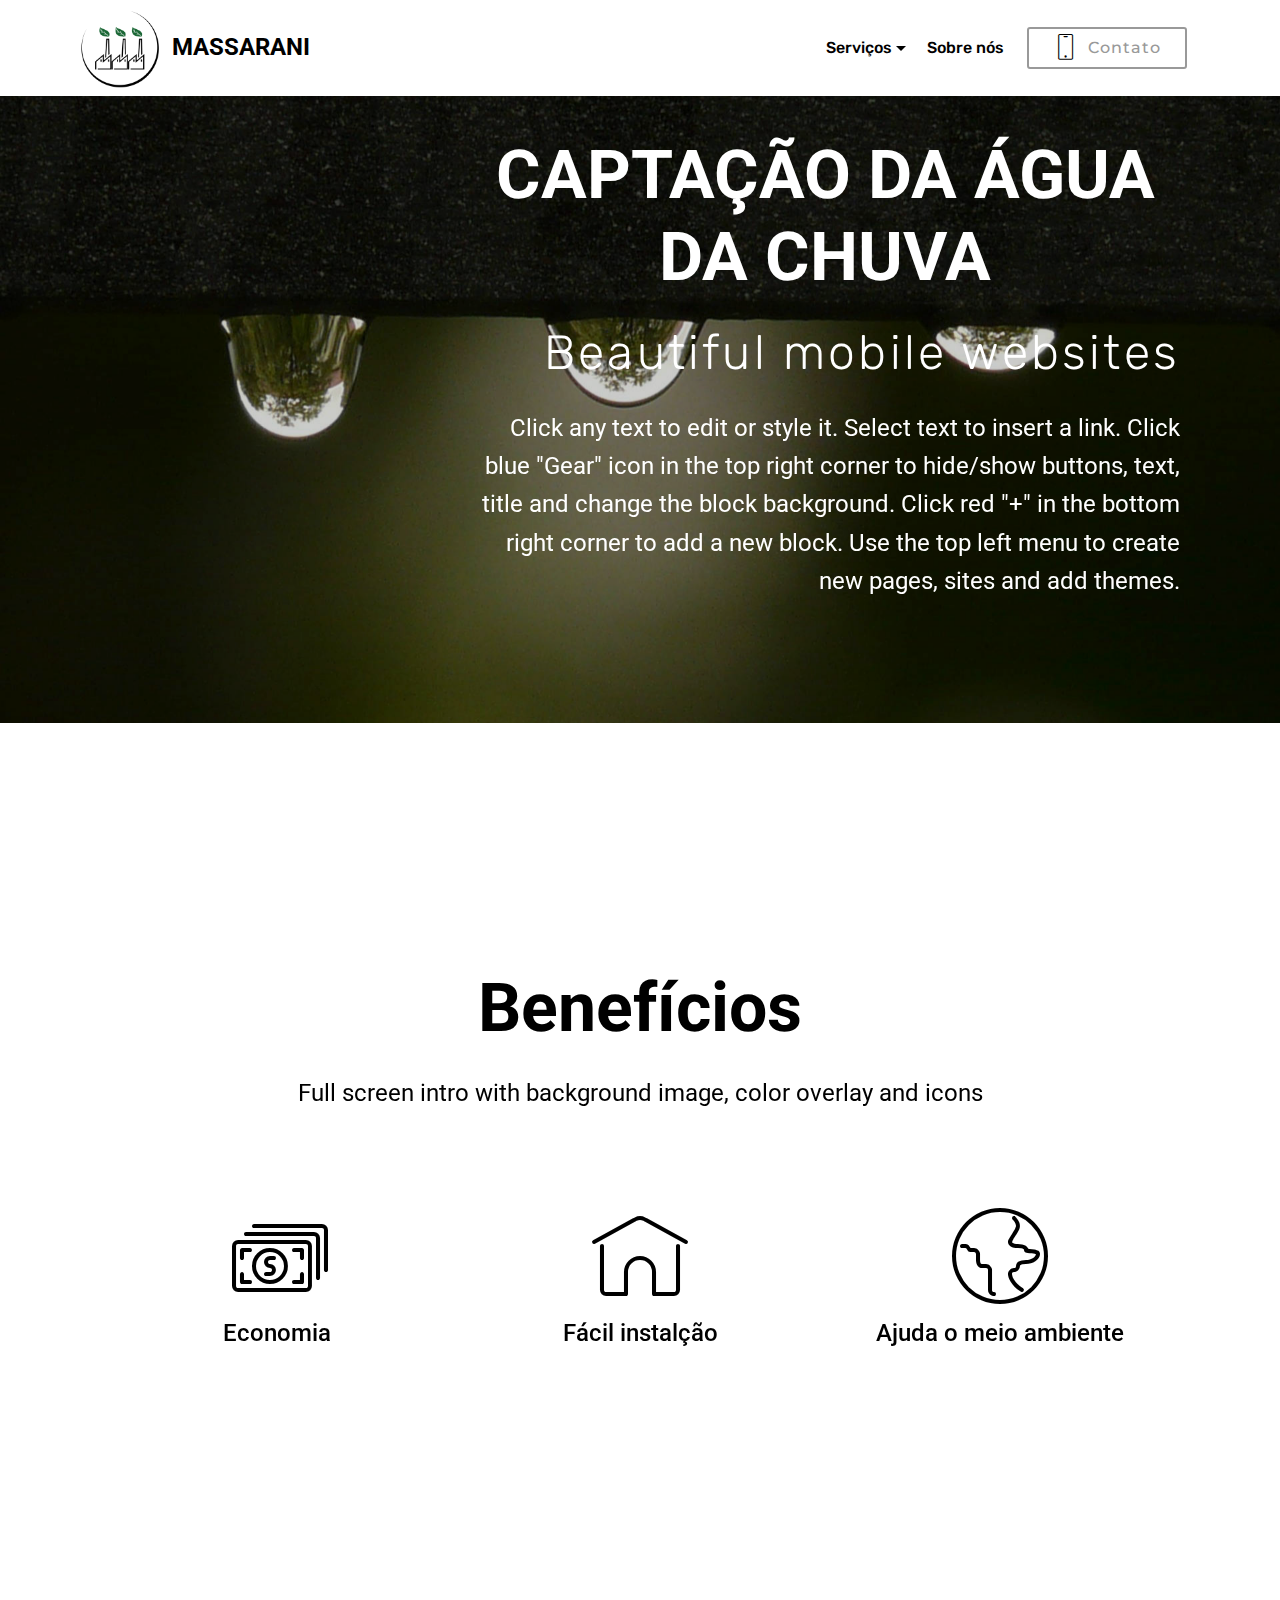
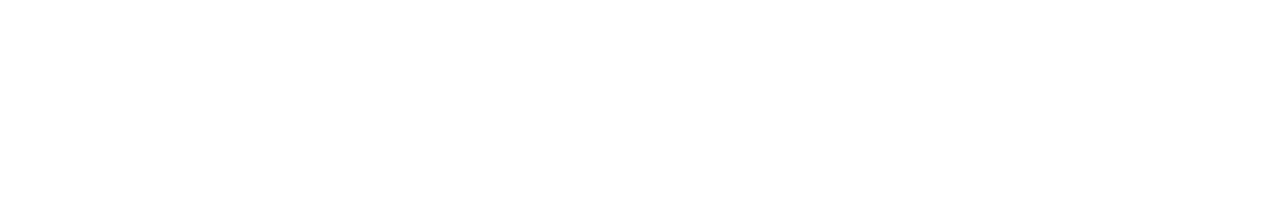
<file: page4.html>
<!DOCTYPE html>
<html >
<head>
  <!-- Site made with Mobirise Website Builder v4.8.1, https://mobirise.com -->
  <meta charset="UTF-8">
  <meta http-equiv="X-UA-Compatible" content="IE=edge">
  <meta name="generator" content="Mobirise v4.8.1, mobirise.com">
  <meta name="viewport" content="width=device-width, initial-scale=1, minimum-scale=1">
  <link rel="shortcut icon" href="assets/images/logo2.png" type="image/x-icon">
  <meta name="description" content="Website Creator Description">
  <title>Captação&nbsp;</title>
  <link rel="stylesheet" href="assets/web/assets/mobirise-icons/mobirise-icons.css">
  <link rel="stylesheet" href="assets/tether/tether.min.css">
  <link rel="stylesheet" href="assets/bootstrap/css/bootstrap.min.css">
  <link rel="stylesheet" href="assets/bootstrap/css/bootstrap-grid.min.css">
  <link rel="stylesheet" href="assets/bootstrap/css/bootstrap-reboot.min.css">
  <link rel="stylesheet" href="assets/socicon/css/styles.css">
  <link rel="stylesheet" href="assets/dropdown/css/style.css">
  <link rel="stylesheet" href="assets/theme/css/style.css">
  <link rel="stylesheet" href="assets/mobirise/css/mbr-additional.css" type="text/css">
  
  
  
</head>
<body>
  <section class="menu cid-r6aWdz3AYd" once="menu" id="menu2-1g">

    

    <nav class="navbar navbar-expand beta-menu navbar-dropdown align-items-center navbar-toggleable-sm">
        <button class="navbar-toggler navbar-toggler-right" type="button" data-toggle="collapse" data-target="#navbarSupportedContent" aria-controls="navbarSupportedContent" aria-expanded="false" aria-label="Toggle navigation">
            <div class="hamburger">
                <span></span>
                <span></span>
                <span></span>
                <span></span>
            </div>
        </button>
        <div class="menu-logo">
            <div class="navbar-brand">
                <span class="navbar-logo">
                    
                        <a href="page1.html"><img src="assets/images/logo-1-122x122.png" alt="Imagem" title="MASSARANI" style="height: 5rem;"></a>
                    
                </span>
                <span class="navbar-caption-wrap"><a class="navbar-caption text-black display-5" href="page1.html">
                        MASSARANI</a></span>
            </div>
        </div>
        <div class="collapse navbar-collapse" id="navbarSupportedContent">
            <ul class="navbar-nav nav-dropdown" data-app-modern-menu="true"><li class="nav-item dropdown open"><a class="nav-link link text-black dropdown-toggle display-4" href="https://mobirise.com" data-toggle="dropdown-submenu" aria-expanded="true">
                        Serviços</a><div class="dropdown-menu"><a class="text-black dropdown-item display-4" href="page4.html">Captação da água da chuva</a><a class="text-black dropdown-item display-4" href="page5.html" aria-expanded="false">Boas práticas de fabricação</a></div></li>
                <li class="nav-item">
                    <a class="nav-link link text-black display-4" href="page2.html">
                        Sobre nós</a>
                </li></ul>
            <div class="navbar-buttons mbr-section-btn"><a class="btn btn-sm btn-warning-outline display-7" href="page3.html"><span class="mbri-mobile mbr-iconfont mbr-iconfont-btn" style="color: rgb(0, 0, 0);"></span>Contato
                    </a></div>
        </div>
    </nav>
</section>

<section class="engine"><a href="https://mobiri.se/c">site builder</a></section><section class="header10 cid-r6bznRBoMq mbr-parallax-background" id="header10-1k">

    

    <div class="mbr-overlay" style="opacity: 0.2; background-color: rgb(0, 0, 0);">
    </div>

    <div class="container">
        <div class="media-container-column mbr-white col-lg-8 col-md-10 ml-auto">
            <h1 class="mbr-section-title align-right mbr-bold pb-3 mbr-fonts-style display-1">CAPTAÇÃO DA ÁGUA DA CHUVA</h1>
            <h3 class="mbr-section-subtitle align-right mbr-light pb-3 mbr-fonts-style display-2">
                Beautiful mobile websites
            </h3>
            <p class="mbr-text align-right pb-3 mbr-fonts-style display-5">
               Click any text to edit or style it. Select text to insert a link. Click blue "Gear" icon in the top right corner to hide/show buttons, text, title and change the block background. Click red "+" in the bottom right corner to add a new block. Use the top left menu to create new pages, sites and add themes.
            </p>
            
        </div>
    </div>

    
</section>

<section class="header12 cid-r6bzoYN0wd mbr-fullscreen" id="header12-1l">

    

    

    <div class="container  ">
            <div class="media-container">
                <div class="col-md-12 align-center">
                    <h1 class="mbr-section-title pb-3 mbr-white mbr-bold mbr-fonts-style display-1">
                        Benefícios</h1>
                    <p class="mbr-text pb-3 mbr-white mbr-fonts-style display-5">
                        Full screen intro with background image, color overlay and icons
                    </p>
                    

                    <div class="icons-media-container mbr-white">
                        <div class="card col-12 col-md-6 col-lg-4">
                            <div class="icon-block">
                            <a href="https://mobirise.com/">
                                <span class="mbr-iconfont mbri-cash" style="color: rgb(0, 0, 0);"></span>
                            </a>
                            </div>
                            <h5 class="mbr-fonts-style display-5">Economia&nbsp;</h5>
                        </div>

                        <div class="card col-12 col-md-6 col-lg-4">
                            <div class="icon-block">
                                <a href="https://mobirise.com/">
                                    <span class="mbr-iconfont mbri-home" style="color: rgb(0, 0, 0);"></span>
                                </a>
                            </div>
                            <h5 class="mbr-fonts-style display-5">Fácil instalção</h5>
                        </div>

                        <div class="card col-12 col-md-6 col-lg-4">
                            <div class="icon-block">
                                <a href="https://mobirise.com/">
                                    <span class="mbr-iconfont mbri-globe" style="color: rgb(0, 0, 0);"></span>
                                </a>
                            </div>
                            <h5 class="mbr-fonts-style display-5">
                                Ajuda o meio ambiente</h5>
                        </div>

                        
                    </div>
                </div>
            </div>
    </div>

    
</section>

<section once="" class="cid-r60qCQ1b90 mbr-reveal" id="footer7-1h">

    

    

    <div class="container">
        <div class="media-container-row align-center mbr-white">
            <div class="row row-links">
                <ul class="foot-menu">
                    
                    
                    
                    
                    
                <li class="foot-menu-item mbr-fonts-style display-7">Massarani Consultoria</li></ul>
            </div>
            <div class="row social-row">
                <div class="social-list align-right pb-2">
                    
                    
                    
                    
                    
                    
                <div class="soc-item">
                        <a href="https://www.facebook.com/MassaraniEJ/" target="_blank">
                            <span class="mbr-iconfont mbr-iconfont-social socicon-facebook socicon"></span>
                        </a>
                    </div><div class="soc-item">
                        <a href="https://www.instagram.com/massaraniconsultoria/?hl=pt-br" target="_blank">
                            <span class="mbr-iconfont mbr-iconfont-social socicon-instagram socicon" style="color: rgb(204, 204, 204);"></span>
                        </a>
                    </div><div class="soc-item">
                        <a href="https://www.youtube.com/channel/UCtrerclK1qFYaeq59qDhFxw" target="_blank">
                            <span class="mbr-iconfont mbr-iconfont-social socicon-youtube socicon"></span>
                        </a>
                    </div></div>
            </div>
            <div class="row row-copirayt">
                <p class="mbr-text mb-0 mbr-fonts-style mbr-white align-center display-7">Rua Guaíra - Jardim La Salle, Toledo - PR 
<br>E-mail: massarani.consultorias.ej@gmail.com</p>
            </div>
        </div>
    </div>
</section>


  <script src="assets/web/assets/jquery/jquery.min.js"></script>
  <script src="assets/popper/popper.min.js"></script>
  <script src="assets/tether/tether.min.js"></script>
  <script src="assets/bootstrap/js/bootstrap.min.js"></script>
  <script src="assets/smoothscroll/smooth-scroll.js"></script>
  <script src="assets/touchswipe/jquery.touch-swipe.min.js"></script>
  <script src="assets/parallax/jarallax.min.js"></script>
  <script src="assets/vimeoplayer/jquery.mb.vimeo_player.js"></script>
  <script src="assets/dropdown/js/script.min.js"></script>
  <script src="assets/theme/js/script.js"></script>
  
  
</body>
</html>
</file>
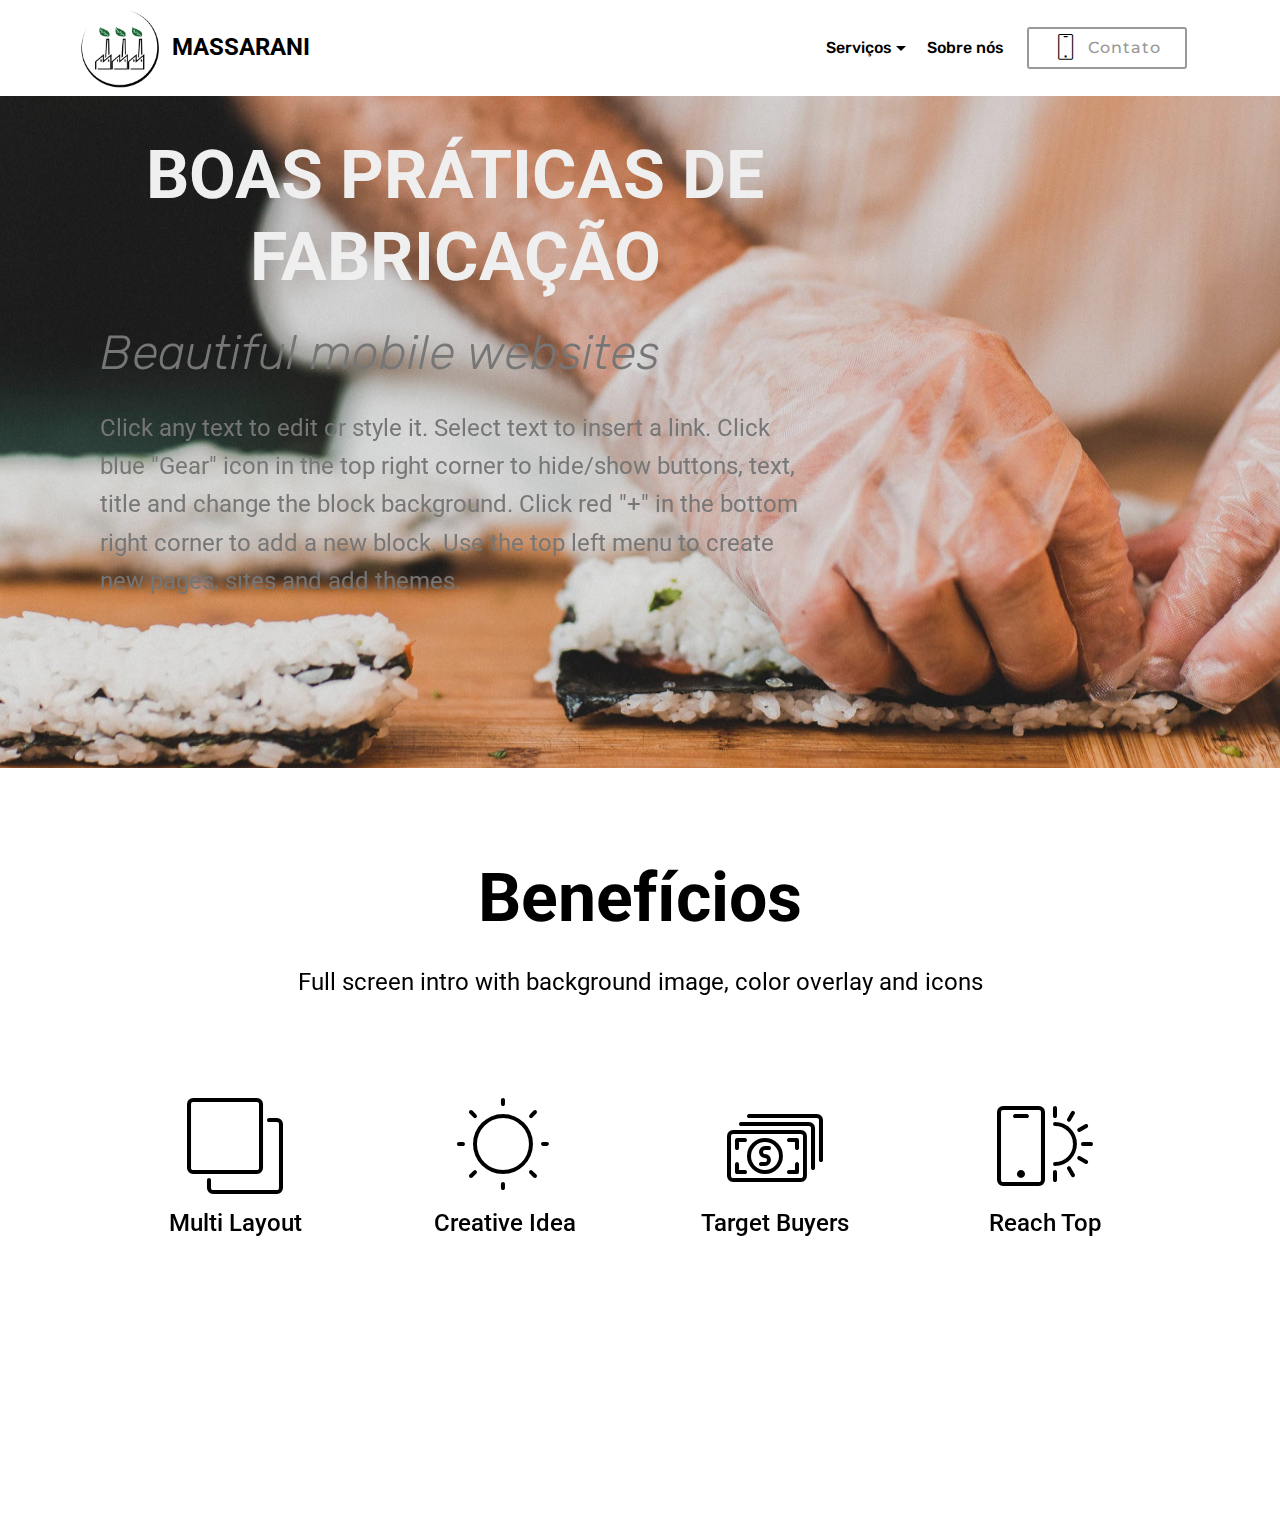
<file: page5.html>
<!DOCTYPE html>
<html >
<head>
  <!-- Site made with Mobirise Website Builder v4.8.1, https://mobirise.com -->
  <meta charset="UTF-8">
  <meta http-equiv="X-UA-Compatible" content="IE=edge">
  <meta name="generator" content="Mobirise v4.8.1, mobirise.com">
  <meta name="viewport" content="width=device-width, initial-scale=1, minimum-scale=1">
  <link rel="shortcut icon" href="assets/images/logo2.png" type="image/x-icon">
  <meta name="description" content="Web Creator Description">
  <title>Boas Práticas</title>
  <link rel="stylesheet" href="assets/web/assets/mobirise-icons/mobirise-icons.css">
  <link rel="stylesheet" href="assets/tether/tether.min.css">
  <link rel="stylesheet" href="assets/bootstrap/css/bootstrap.min.css">
  <link rel="stylesheet" href="assets/bootstrap/css/bootstrap-grid.min.css">
  <link rel="stylesheet" href="assets/bootstrap/css/bootstrap-reboot.min.css">
  <link rel="stylesheet" href="assets/socicon/css/styles.css">
  <link rel="stylesheet" href="assets/dropdown/css/style.css">
  <link rel="stylesheet" href="assets/theme/css/style.css">
  <link rel="stylesheet" href="assets/mobirise/css/mbr-additional.css" type="text/css">
  
  
  
</head>
<body>
  <section class="menu cid-r6aWdz3AYd" once="menu" id="menu2-1i">

    

    <nav class="navbar navbar-expand beta-menu navbar-dropdown align-items-center navbar-toggleable-sm">
        <button class="navbar-toggler navbar-toggler-right" type="button" data-toggle="collapse" data-target="#navbarSupportedContent" aria-controls="navbarSupportedContent" aria-expanded="false" aria-label="Toggle navigation">
            <div class="hamburger">
                <span></span>
                <span></span>
                <span></span>
                <span></span>
            </div>
        </button>
        <div class="menu-logo">
            <div class="navbar-brand">
                <span class="navbar-logo">
                    
                        <a href="page1.html"><img src="assets/images/logo-1-122x122.png" alt="Imagem" title="MASSARANI" style="height: 5rem;"></a>
                    
                </span>
                <span class="navbar-caption-wrap"><a class="navbar-caption text-black display-5" href="page1.html">
                        MASSARANI</a></span>
            </div>
        </div>
        <div class="collapse navbar-collapse" id="navbarSupportedContent">
            <ul class="navbar-nav nav-dropdown" data-app-modern-menu="true"><li class="nav-item dropdown open"><a class="nav-link link text-black dropdown-toggle display-4" href="https://mobirise.com" data-toggle="dropdown-submenu" aria-expanded="true">
                        Serviços</a><div class="dropdown-menu"><a class="text-black dropdown-item display-4" href="page4.html">Captação da água da chuva</a><a class="text-black dropdown-item display-4" href="page5.html" aria-expanded="false">Boas práticas de fabricação</a></div></li>
                <li class="nav-item">
                    <a class="nav-link link text-black display-4" href="page2.html">
                        Sobre nós</a>
                </li></ul>
            <div class="navbar-buttons mbr-section-btn"><a class="btn btn-sm btn-warning-outline display-7" href="page3.html"><span class="mbri-mobile mbr-iconfont mbr-iconfont-btn" style="color: rgb(0, 0, 0);"></span>Contato
                    </a></div>
        </div>
    </nav>
</section>

<section class="engine"><a href="https://mobiri.se/v">html templates</a></section><section class="header9 cid-r6bErxfqUj mbr-parallax-background" id="header9-1m">

    

    <div class="mbr-overlay" style="opacity: 0.1; background-color: rgb(0, 0, 0);">
    </div>

    <div class="container">
        <div class="media-container-column mbr-white col-md-8">
            <h1 class="mbr-section-title align-left mbr-bold pb-3 mbr-fonts-style display-1">
                BOAS PRÁTICAS DE FABRICAÇÃO</h1>
            <h3 class="mbr-section-subtitle align-left mbr-light pb-3 mbr-fonts-style display-2">
                Beautiful mobile websites
            </h3>
            <p class="mbr-text align-left pb-3 mbr-fonts-style display-5">
                Click any text to edit or style it. Select text to insert a link. Click blue "Gear" icon in the top right corner to hide/show buttons, text, title and change the block background. Click red "+" in the bottom right corner to add a new block. Use the top left menu to create new pages, sites and add themes.
            </p>
            
        </div>
    </div>

    
</section>

<section class="header12 cid-r6bEszMpNN" id="header12-1n">

    

    

    <div class="container  ">
            <div class="media-container">
                <div class="col-md-12 align-center">
                    <h1 class="mbr-section-title pb-3 mbr-white mbr-bold mbr-fonts-style display-1">Benefícios</h1>
                    <p class="mbr-text pb-3 mbr-white mbr-fonts-style display-5">
                        Full screen intro with background image, color overlay and icons
                    </p>
                    

                    <div class="icons-media-container mbr-white">
                        <div class="card col-12 col-md-6 col-lg-3">
                            <div class="icon-block">
                            <a href="https://mobirise.com/">
                                <span class="mbr-iconfont mbri-layers" style="color: rgb(0, 0, 0);"></span>
                            </a>
                            </div>
                            <h5 class="mbr-fonts-style display-5">
                                Multi Layout
                            </h5>
                        </div>

                        <div class="card col-12 col-md-6 col-lg-3">
                            <div class="icon-block">
                                <a href="https://mobirise.com/">
                                    <span class="mbr-iconfont mbri-sun" style="color: rgb(0, 0, 0);"></span>
                                </a>
                            </div>
                            <h5 class="mbr-fonts-style display-5">
                                Creative Idea
                            </h5>
                        </div>

                        <div class="card col-12 col-md-6 col-lg-3">
                            <div class="icon-block">
                                <a href="https://mobirise.com/">
                                    <span class="mbr-iconfont mbri-cash" style="color: rgb(0, 0, 0);"></span>
                                </a>
                            </div>
                            <h5 class="mbr-fonts-style display-5">
                                Target Buyers
                            </h5>
                        </div>

                        <div class="card col-12 col-md-6 col-lg-3">
                            <div class="icon-block">
                                <a href="https://mobirise.com/">
                                    <span class="mbr-iconfont mbri-mobirise" style="color: rgb(0, 0, 0);"></span>
                                </a>
                            </div>
                            <h5 class="mbr-fonts-style display-5">
                                Reach Top
                            </h5>
                        </div>
                    </div>
                </div>
            </div>
    </div>

    
</section>

<section once="" class="cid-r60qCQ1b90 mbr-reveal" id="footer7-1j">

    

    

    <div class="container">
        <div class="media-container-row align-center mbr-white">
            <div class="row row-links">
                <ul class="foot-menu">
                    
                    
                    
                    
                    
                <li class="foot-menu-item mbr-fonts-style display-7">Massarani Consultoria</li></ul>
            </div>
            <div class="row social-row">
                <div class="social-list align-right pb-2">
                    
                    
                    
                    
                    
                    
                <div class="soc-item">
                        <a href="https://www.facebook.com/MassaraniEJ/" target="_blank">
                            <span class="mbr-iconfont mbr-iconfont-social socicon-facebook socicon"></span>
                        </a>
                    </div><div class="soc-item">
                        <a href="https://www.instagram.com/massaraniconsultoria/?hl=pt-br" target="_blank">
                            <span class="mbr-iconfont mbr-iconfont-social socicon-instagram socicon" style="color: rgb(204, 204, 204);"></span>
                        </a>
                    </div><div class="soc-item">
                        <a href="https://www.youtube.com/channel/UCtrerclK1qFYaeq59qDhFxw" target="_blank">
                            <span class="mbr-iconfont mbr-iconfont-social socicon-youtube socicon"></span>
                        </a>
                    </div></div>
            </div>
            <div class="row row-copirayt">
                <p class="mbr-text mb-0 mbr-fonts-style mbr-white align-center display-7">Rua Guaíra - Jardim La Salle, Toledo - PR 
<br>E-mail: massarani.consultorias.ej@gmail.com</p>
            </div>
        </div>
    </div>
</section>


  <script src="assets/web/assets/jquery/jquery.min.js"></script>
  <script src="assets/popper/popper.min.js"></script>
  <script src="assets/tether/tether.min.js"></script>
  <script src="assets/bootstrap/js/bootstrap.min.js"></script>
  <script src="assets/smoothscroll/smooth-scroll.js"></script>
  <script src="assets/touchswipe/jquery.touch-swipe.min.js"></script>
  <script src="assets/parallax/jarallax.min.js"></script>
  <script src="assets/vimeoplayer/jquery.mb.vimeo_player.js"></script>
  <script src="assets/dropdown/js/script.min.js"></script>
  <script src="assets/theme/js/script.js"></script>
  
  
</body>
</html>
</file>
<file: assets/web/assets/mobirise-icons/mobirise-icons.css>
@font-face {
  font-family: 'MobiriseIcons';
  src:  url('mobirise-icons.eot?spat4u');
  src:  url('mobirise-icons.eot?spat4u#iefix') format('embedded-opentype'),
    url('mobirise-icons.ttf?spat4u') format('truetype'),
    url('mobirise-icons.woff?spat4u') format('woff'),
    url('mobirise-icons.svg?spat4u#MobiriseIcons') format('svg');
  font-weight: normal;
  font-style: normal;
}

[class^="mbri-"], [class*=" mbri-"] {
  /* use !important to prevent issues with browser extensions that change fonts */
  font-family: MobiriseIcons !important;
  speak: none;
  font-style: normal;
  font-weight: normal;
  font-variant: normal;
  text-transform: none;
  line-height: 1;

  /* Better Font Rendering =========== */
  -webkit-font-smoothing: antialiased;
  -moz-osx-font-smoothing: grayscale;
}

.mbri-add-submenu:before {
  content: "\e900";
}
.mbri-alert:before {
  content: "\e901";
}
.mbri-align-center:before {
  content: "\e902";
}
.mbri-align-justify:before {
  content: "\e903";
}
.mbri-align-left:before {
  content: "\e904";
}
.mbri-align-right:before {
  content: "\e905";
}
.mbri-android:before {
  content: "\e906";
}
.mbri-apple:before {
  content: "\e907";
}
.mbri-arrow-down:before {
  content: "\e908";
}
.mbri-arrow-next:before {
  content: "\e909";
}
.mbri-arrow-prev:before {
  content: "\e90a";
}
.mbri-arrow-up:before {
  content: "\e90b";
}
.mbri-bold:before {
  content: "\e90c";
}
.mbri-bookmark:before {
  content: "\e90d";
}
.mbri-bootstrap:before {
  content: "\e90e";
}
.mbri-briefcase:before {
  content: "\e90f";
}
.mbri-browse:before {
  content: "\e910";
}
.mbri-bulleted-list:before {
  content: "\e911";
}
.mbri-calendar:before {
  content: "\e912";
}
.mbri-camera:before {
  content: "\e913";
}
.mbri-cart-add:before {
  content: "\e914";
}
.mbri-cart-full:before {
  content: "\e915";
}
.mbri-cash:before {
  content: "\e916";
}
.mbri-change-style:before {
  content: "\e917";
}
.mbri-chat:before {
  content: "\e918";
}
.mbri-clock:before {
  content: "\e919";
}
.mbri-close:before {
  content: "\e91a";
}
.mbri-cloud:before {
  content: "\e91b";
}
.mbri-code:before {
  content: "\e91c";
}
.mbri-contact-form:before {
  content: "\e91d";
}
.mbri-credit-card:before {
  content: "\e91e";
}
.mbri-cursor-click:before {
  content: "\e91f";
}
.mbri-cust-feedback:before {
  content: "\e920";
}
.mbri-database:before {
  content: "\e921";
}
.mbri-delivery:before {
  content: "\e922";
}
.mbri-desktop:before {
  content: "\e923";
}
.mbri-devices:before {
  content: "\e924";
}
.mbri-down:before {
  content: "\e925";
}
.mbri-download:before {
  content: "\e989";
}
.mbri-drag-n-drop:before {
  content: "\e927";
}
.mbri-drag-n-drop2:before {
  content: "\e928";
}
.mbri-edit:before {
  content: "\e929";
}
.mbri-edit2:before {
  content: "\e92a";
}
.mbri-error:before {
  content: "\e92b";
}
.mbri-extension:before {
  content: "\e92c";
}
.mbri-features:before {
  content: "\e92d";
}
.mbri-file:before {
  content: "\e92e";
}
.mbri-flag:before {
  content: "\e92f";
}
.mbri-folder:before {
  content: "\e930";
}
.mbri-gift:before {
  content: "\e931";
}
.mbri-github:before {
  content: "\e932";
}
.mbri-globe:before {
  content: "\e933";
}
.mbri-globe-2:before {
  content: "\e934";
}
.mbri-growing-chart:before {
  content: "\e935";
}
.mbri-hearth:before {
  content: "\e936";
}
.mbri-help:before {
  content: "\e937";
}
.mbri-home:before {
  content: "\e938";
}
.mbri-hot-cup:before {
  content: "\e939";
}
.mbri-idea:before {
  content: "\e93a";
}
.mbri-image-gallery:before {
  content: "\e93b";
}
.mbri-image-slider:before {
  content: "\e93c";
}
.mbri-info:before {
  content: "\e93d";
}
.mbri-italic:before {
  content: "\e93e";
}
.mbri-key:before {
  content: "\e93f";
}
.mbri-laptop:before {
  content: "\e940";
}
.mbri-layers:before {
  content: "\e941";
}
.mbri-left-right:before {
  content: "\e942";
}
.mbri-left:before {
  content: "\e943";
}
.mbri-letter:before {
  content: "\e944";
}
.mbri-like:before {
  content: "\e945";
}
.mbri-link:before {
  content: "\e946";
}
.mbri-lock:before {
  content: "\e947";
}
.mbri-login:before {
  content: "\e948";
}
.mbri-logout:before {
  content: "\e949";
}
.mbri-magic-stick:before {
  content: "\e94a";
}
.mbri-map-pin:before {
  content: "\e94b";
}
.mbri-menu:before {
  content: "\e94c";
}
.mbri-mobile:before {
  content: "\e94d";
}
.mbri-mobile2:before {
  content: "\e94e";
}
.mbri-mobirise:before {
  content: "\e94f";
}
.mbri-more-horizontal:before {
  content: "\e950";
}
.mbri-more-vertical:before {
  content: "\e951";
}
.mbri-music:before {
  content: "\e952";
}
.mbri-new-file:before {
  content: "\e953";
}
.mbri-numbered-list:before {
  content: "\e954";
}
.mbri-opened-folder:before {
  content: "\e955";
}
.mbri-pages:before {
  content: "\e956";
}
.mbri-paper-plane:before {
  content: "\e957";
}
.mbri-paperclip:before {
  content: "\e958";
}
.mbri-photo:before {
  content: "\e959";
}
.mbri-photos:before {
  content: "\e95a";
}
.mbri-pin:before {
  content: "\e95b";
}
.mbri-play:before {
  content: "\e95c";
}
.mbri-plus:before {
  content: "\e95d";
}
.mbri-preview:before {
  content: "\e95e";
}
.mbri-print:before {
  content: "\e95f";
}
.mbri-protect:before {
  content: "\e960";
}
.mbri-question:before {
  content: "\e961";
}
.mbri-quote-left:before {
  content: "\e962";
}
.mbri-quote-right:before {
  content: "\e963";
}
.mbri-refresh:before {
  content: "\e964";
}
.mbri-responsive:before {
  content: "\e965";
}
.mbri-right:before {
  content: "\e966";
}
.mbri-rocket:before {
  content: "\e967";
}
.mbri-sad-face:before {
  content: "\e968";
}
.mbri-sale:before {
  content: "\e969";
}
.mbri-save:before {
  content: "\e96a";
}
.mbri-search:before {
  content: "\e96b";
}
.mbri-setting:before {
  content: "\e96c";
}
.mbri-setting2:before {
  content: "\e96d";
}
.mbri-setting3:before {
  content: "\e96e";
}
.mbri-share:before {
  content: "\e96f";
}
.mbri-shopping-bag:before {
  content: "\e970";
}
.mbri-shopping-basket:before {
  content: "\e971";
}
.mbri-shopping-cart:before {
  content: "\e972";
}
.mbri-sites:before {
  content: "\e973";
}
.mbri-smile-face:before {
  content: "\e974";
}
.mbri-speed:before {
  content: "\e975";
}
.mbri-star:before {
  content: "\e976";
}
.mbri-success:before {
  content: "\e977";
}
.mbri-sun:before {
  content: "\e978";
}
.mbri-sun2:before {
  content: "\e979";
}
.mbri-tablet:before {
  content: "\e97a";
}
.mbri-tablet-vertical:before {
  content: "\e97b";
}
.mbri-target:before {
  content: "\e97c";
}
.mbri-timer:before {
  content: "\e97d";
}
.mbri-to-ftp:before {
  content: "\e97e";
}
.mbri-to-local-drive:before {
  content: "\e97f";
}
.mbri-touch-swipe:before {
  content: "\e980";
}
.mbri-touch:before {
  content: "\e981";
}
.mbri-trash:before {
  content: "\e982";
}
.mbri-underline:before {
  content: "\e983";
}
.mbri-unlink:before {
  content: "\e984";
}
.mbri-unlock:before {
  content: "\e985";
}
.mbri-up-down:before {
  content: "\e986";
}
.mbri-up:before {
  content: "\e987";
}
.mbri-update:before {
  content: "\e988";
}
.mbri-upload:before {
 content: "\e926"; 
}
.mbri-user:before {
  content: "\e98a";
}
.mbri-user2:before {
  content: "\e98b";
}
.mbri-users:before {
  content: "\e98c";
}
.mbri-video:before {
  content: "\e98d";
}
.mbri-video-play:before {
  content: "\e98e";
}
.mbri-watch:before {
  content: "\e98f";
}
.mbri-website-theme:before {
  content: "\e990";
}
.mbri-wifi:before {
  content: "\e991";
}
.mbri-windows:before {
  content: "\e992";
}
.mbri-zoom-out:before {
  content: "\e993";
}
.mbri-redo:before {
  content: "\e994";
}
.mbri-undo:before {
  content: "\e995";
}
</file>
<file: assets/dropdown/css/style.css>
.navbar-dropdown {
  left: 0;
  padding: 0;
  position: absolute;
  right: 0;
  top: 0;
  transition: all 0.45s ease;
  z-index: 1030;
  background: #282828; }
  .navbar-dropdown .navbar-logo {
    margin-right: 0.8rem;
    transition: margin 0.3s ease-in-out;
    vertical-align: middle; }
    .navbar-dropdown .navbar-logo img {
      height: 3.125rem;
      transition: all 0.3s ease-in-out; }
    .navbar-dropdown .navbar-logo.mbr-iconfont {
      font-size: 3.125rem;
      line-height: 3.125rem; }
  .navbar-dropdown .navbar-caption {
    font-weight: 700;
    white-space: normal;
    vertical-align: -4px;
    line-height: 3.125rem !important; }
    .navbar-dropdown .navbar-caption, .navbar-dropdown .navbar-caption:hover {
      color: inherit;
      text-decoration: none; }
  .navbar-dropdown .mbr-iconfont + .navbar-caption {
    vertical-align: -1px; }
  .navbar-dropdown.navbar-fixed-top {
    position: fixed; }
  .navbar-dropdown .navbar-brand span {
    vertical-align: -4px; }
  .navbar-dropdown.bg-color.transparent {
    background: none; }
  .navbar-dropdown.navbar-short .navbar-brand {
    padding: 0.625rem 0; }
    .navbar-dropdown.navbar-short .navbar-brand span {
      vertical-align: -1px; }
  .navbar-dropdown.navbar-short .navbar-caption {
    line-height: 2.375rem !important;
    vertical-align: -2px; }
  .navbar-dropdown.navbar-short .navbar-logo {
    margin-right: 0.5rem; }
    .navbar-dropdown.navbar-short .navbar-logo img {
      height: 2.375rem; }
    .navbar-dropdown.navbar-short .navbar-logo.mbr-iconfont {
      font-size: 2.375rem;
      line-height: 2.375rem; }
  .navbar-dropdown.navbar-short .mbr-table-cell {
    height: 3.625rem; }
  .navbar-dropdown .navbar-close {
    left: 0.6875rem;
    position: fixed;
    top: 0.75rem;
    z-index: 1000; }
  .navbar-dropdown .hamburger-icon {
    content: "";
    display: inline-block;
    vertical-align: middle;
    width: 16px;
    -webkit-box-shadow: 0 -6px 0 1px #282828,0 0 0 1px #282828,0 6px 0 1px #282828;
    -moz-box-shadow: 0 -6px 0 1px #282828,0 0 0 1px #282828,0 6px 0 1px #282828;
    box-shadow: 0 -6px 0 1px #282828,0 0 0 1px #282828,0 6px 0 1px #282828; }

.dropdown-menu .dropdown-toggle[data-toggle="dropdown-submenu"]::after {
  border-bottom: 0.35em solid transparent;
  border-left: 0.35em solid;
  border-right: 0;
  border-top: 0.35em solid transparent;
  margin-left: 0.3rem; }

.dropdown-menu .dropdown-item:focus {
  outline: 0; }

.nav-dropdown {
  font-size: 0.75rem;
  font-weight: 500;
  height: auto !important; }
  .nav-dropdown .nav-btn {
    padding-left: 1rem; }
  .nav-dropdown .link {
    margin: .667em 1.667em;
    font-weight: 500;
    padding: 0;
    transition: color .2s ease-in-out; }
    .nav-dropdown .link.dropdown-toggle {
      margin-right: 2.583em; }
      .nav-dropdown .link.dropdown-toggle::after {
        margin-left: .25rem;
        border-top: 0.35em solid;
        border-right: 0.35em solid transparent;
        border-left: 0.35em solid transparent;
        border-bottom: 0; }
      .nav-dropdown .link.dropdown-toggle[aria-expanded="true"] {
        margin: 0;
        padding: 0.667em 3.263em  0.667em 1.667em; }
  .nav-dropdown .link::after,
  .nav-dropdown .dropdown-item::after {
    color: inherit; }
  .nav-dropdown .btn {
    font-size: 0.75rem;
    font-weight: 700;
    letter-spacing: 0;
    margin-bottom: 0;
    padding-left: 1.25rem;
    padding-right: 1.25rem; }
  .nav-dropdown .dropdown-menu {
    border-radius: 0;
    border: 0;
    left: 0;
    margin: 0;
    padding-bottom: 1.25rem;
    padding-top: 1.25rem;
    position: relative; }
  .nav-dropdown .dropdown-submenu {
    margin-left: 0.125rem;
    top: 0; }
  .nav-dropdown .dropdown-item {
    font-weight: 500;
    line-height: 2;
    padding: 0.3846em 4.615em 0.3846em 1.5385em;
    position: relative;
    transition: color .2s ease-in-out, background-color .2s ease-in-out; }
    .nav-dropdown .dropdown-item::after {
      margin-top: -0.3077em;
      position: absolute;
      right: 1.1538em;
      top: 50%; }
    .nav-dropdown .dropdown-item:focus, .nav-dropdown .dropdown-item:hover {
      background: none; }

@media (max-width: 767px) {
  .nav-dropdown.navbar-toggleable-sm {
    bottom: 0;
    display: none;
    left: 0;
    overflow-x: hidden;
    position: fixed;
    top: 0;
    transform: translateX(-100%);
    -ms-transform: translateX(-100%);
    -webkit-transform: translateX(-100%);
    width: 18.75rem;
    z-index: 999; } }
.nav-dropdown.navbar-toggleable-xl {
  bottom: 0;
  display: none;
  left: 0;
  overflow-x: hidden;
  position: fixed;
  top: 0;
  transform: translateX(-100%);
  -ms-transform: translateX(-100%);
  -webkit-transform: translateX(-100%);
  width: 18.75rem;
  z-index: 999; }

.nav-dropdown-sm {
  display: block !important;
  overflow-x: hidden;
  overflow: auto;
  padding-top: 3.875rem; }
  .nav-dropdown-sm::after {
    content: "";
    display: block;
    height: 3rem;
    width: 100%; }
  .nav-dropdown-sm.collapse.in ~ .navbar-close {
    display: block !important; }
  .nav-dropdown-sm.collapsing, .nav-dropdown-sm.collapse.in {
    transform: translateX(0);
    -ms-transform: translateX(0);
    -webkit-transform: translateX(0);
    transition: all 0.25s ease-out;
    -webkit-transition: all 0.25s ease-out;
    background: #282828; }
  .nav-dropdown-sm.collapsing[aria-expanded="false"] {
    transform: translateX(-100%);
    -ms-transform: translateX(-100%);
    -webkit-transform: translateX(-100%); }
  .nav-dropdown-sm .nav-item {
    display: block;
    margin-left: 0 !important;
    padding-left: 0; }
  .nav-dropdown-sm .link,
  .nav-dropdown-sm .dropdown-item {
    border-top: 1px dotted rgba(255, 255, 255, 0.1);
    font-size: 0.8125rem;
    line-height: 1.6;
    margin: 0 !important;
    padding: 0.875rem 2.4rem 0.875rem 1.5625rem !important;
    position: relative;
    white-space: normal; }
    .nav-dropdown-sm .link:focus, .nav-dropdown-sm .link:hover,
    .nav-dropdown-sm .dropdown-item:focus,
    .nav-dropdown-sm .dropdown-item:hover {
      background: rgba(0, 0, 0, 0.2) !important;
      color: #c0a375; }
  .nav-dropdown-sm .nav-btn {
    position: relative;
    padding: 1.5625rem 1.5625rem 0 1.5625rem; }
    .nav-dropdown-sm .nav-btn::before {
      border-top: 1px dotted rgba(255, 255, 255, 0.1);
      content: "";
      left: 0;
      position: absolute;
      top: 0;
      width: 100%; }
    .nav-dropdown-sm .nav-btn + .nav-btn {
      padding-top: 0.625rem; }
      .nav-dropdown-sm .nav-btn + .nav-btn::before {
        display: none; }
  .nav-dropdown-sm .btn {
    padding: 0.625rem 0; }
  .nav-dropdown-sm .dropdown-toggle[data-toggle="dropdown-submenu"]::after {
    margin-left: .25rem;
    border-top: 0.35em solid;
    border-right: 0.35em solid transparent;
    border-left: 0.35em solid transparent;
    border-bottom: 0; }
  .nav-dropdown-sm .dropdown-toggle[data-toggle="dropdown-submenu"][aria-expanded="true"]::after {
    border-top: 0;
    border-right: 0.35em solid transparent;
    border-left: 0.35em solid transparent;
    border-bottom: 0.35em solid; }
  .nav-dropdown-sm .dropdown-menu {
    margin: 0;
    padding: 0;
    position: relative;
    top: 0;
    left: 0;
    width: 100%;
    border: 0;
    float: none;
    border-radius: 0;
    background: none; }
  .nav-dropdown-sm .dropdown-submenu {
    left: 100%;
    margin-left: 0.125rem;
    margin-top: -1.25rem;
    top: 0; }

.navbar-toggleable-sm .nav-dropdown .dropdown-menu {
  position: absolute; }

.navbar-toggleable-sm .nav-dropdown .dropdown-submenu {
  left: 100%;
  margin-left: 0.125rem;
  margin-top: -1.25rem;
  top: 0; }

.navbar-toggleable-sm.opened .nav-dropdown .dropdown-menu {
  position: relative; }

.navbar-toggleable-sm.opened .nav-dropdown .dropdown-submenu {
  left: 0;
  margin-left: 00rem;
  margin-top: 0rem;
  top: 0; }

.is-builder .nav-dropdown.collapsing {
  transition: none !important; }

/*# sourceMappingURL=style.css.map */
</file>
<file: assets/socicon/css/styles.css>
@charset "UTF-8";

@font-face {
  font-family: "socicon";
  src:url("../fonts/socicon.eot");
  src:url("../fonts/socicon.eot?#iefix") format("embedded-opentype"),
    url("../fonts/socicon.woff") format("woff"),
    url("../fonts/socicon.ttf") format("truetype"),
    url("../fonts/socicon.svg#socicon") format("svg");
  font-weight: normal;
  font-style: normal;

}

[data-icon]:before {
  font-family: "socicon" !important;
  content: attr(data-icon);
  font-style: normal !important;
  font-weight: normal !important;
  font-variant: normal !important;
  text-transform: none !important;
  speak: none;
  line-height: 1;
  -webkit-font-smoothing: antialiased;
  -moz-osx-font-smoothing: grayscale;
}

[class^="socicon-"]:before,
[class*=" socicon-"]:before {
  font-family: "socicon" !important;
  font-style: normal !important;
  font-weight: normal !important;
  font-variant: normal !important;
  text-transform: none !important;
  speak: none;
  line-height: 1;
  -webkit-font-smoothing: antialiased;
  -moz-osx-font-smoothing: grayscale;
}

.socicon-modelmayhem:before {
  content: "\e000";
}
.socicon-mixcloud:before {
  content: "\e001";
}
.socicon-drupal:before {
  content: "\e002";
}
.socicon-swarm:before {
  content: "\e003";
}
.socicon-istock:before {
  content: "\e004";
}
.socicon-yammer:before {
  content: "\e005";
}
.socicon-ello:before {
  content: "\e006";
}
.socicon-stackoverflow:before {
  content: "\e007";
}
.socicon-persona:before {
  content: "\e008";
}
.socicon-triplej:before {
  content: "\e009";
}
.socicon-houzz:before {
  content: "\e00a";
}
.socicon-rss:before {
  content: "\e00b";
}
.socicon-paypal:before {
  content: "\e00c";
}
.socicon-odnoklassniki:before {
  content: "\e00d";
}
.socicon-airbnb:before {
  content: "\e00e";
}
.socicon-periscope:before {
  content: "\e00f";
}
.socicon-outlook:before {
  content: "\e010";
}
.socicon-coderwall:before {
  content: "\e011";
}
.socicon-tripadvisor:before {
  content: "\e012";
}
.socicon-appnet:before {
  content: "\e013";
}
.socicon-goodreads:before {
  content: "\e014";
}
.socicon-tripit:before {
  content: "\e015";
}
.socicon-lanyrd:before {
  content: "\e016";
}
.socicon-slideshare:before {
  content: "\e017";
}
.socicon-buffer:before {
  content: "\e018";
}
.socicon-disqus:before {
  content: "\e019";
}
.socicon-vkontakte:before {
  content: "\e01a";
}
.socicon-whatsapp:before {
  content: "\e01b";
}
.socicon-patreon:before {
  content: "\e01c";
}
.socicon-storehouse:before {
  content: "\e01d";
}
.socicon-pocket:before {
  content: "\e01e";
}
.socicon-mail:before {
  content: "\e01f";
}
.socicon-blogger:before {
  content: "\e020";
}
.socicon-technorati:before {
  content: "\e021";
}
.socicon-reddit:before {
  content: "\e022";
}
.socicon-dribbble:before {
  content: "\e023";
}
.socicon-stumbleupon:before {
  content: "\e024";
}
.socicon-digg:before {
  content: "\e025";
}
.socicon-envato:before {
  content: "\e026";
}
.socicon-behance:before {
  content: "\e027";
}
.socicon-delicious:before {
  content: "\e028";
}
.socicon-deviantart:before {
  content: "\e029";
}
.socicon-forrst:before {
  content: "\e02a";
}
.socicon-play:before {
  content: "\e02b";
}
.socicon-zerply:before {
  content: "\e02c";
}
.socicon-wikipedia:before {
  content: "\e02d";
}
.socicon-apple:before {
  content: "\e02e";
}
.socicon-flattr:before {
  content: "\e02f";
}
.socicon-github:before {
  content: "\e030";
}
.socicon-renren:before {
  content: "\e031";
}
.socicon-friendfeed:before {
  content: "\e032";
}
.socicon-newsvine:before {
  content: "\e033";
}
.socicon-identica:before {
  content: "\e034";
}
.socicon-bebo:before {
  content: "\e035";
}
.socicon-zynga:before {
  content: "\e036";
}
.socicon-steam:before {
  content: "\e037";
}
.socicon-xbox:before {
  content: "\e038";
}
.socicon-windows:before {
  content: "\e039";
}
.socicon-qq:before {
  content: "\e03a";
}
.socicon-douban:before {
  content: "\e03b";
}
.socicon-meetup:before {
  content: "\e03c";
}
.socicon-playstation:before {
  content: "\e03d";
}
.socicon-android:before {
  content: "\e03e";
}
.socicon-snapchat:before {
  content: "\e03f";
}
.socicon-twitter:before {
  content: "\e040";
}
.socicon-facebook:before {
  content: "\e041";
}
.socicon-googleplus:before {
  content: "\e042";
}
.socicon-pinterest:before {
  content: "\e043";
}
.socicon-foursquare:before {
  content: "\e044";
}
.socicon-yahoo:before {
  content: "\e045";
}
.socicon-skype:before {
  content: "\e046";
}
.socicon-yelp:before {
  content: "\e047";
}
.socicon-feedburner:before {
  content: "\e048";
}
.socicon-linkedin:before {
  content: "\e049";
}
.socicon-viadeo:before {
  content: "\e04a";
}
.socicon-xing:before {
  content: "\e04b";
}
.socicon-myspace:before {
  content: "\e04c";
}
.socicon-soundcloud:before {
  content: "\e04d";
}
.socicon-spotify:before {
  content: "\e04e";
}
.socicon-grooveshark:before {
  content: "\e04f";
}
.socicon-lastfm:before {
  content: "\e050";
}
.socicon-youtube:before {
  content: "\e051";
}
.socicon-vimeo:before {
  content: "\e052";
}
.socicon-dailymotion:before {
  content: "\e053";
}
.socicon-vine:before {
  content: "\e054";
}
.socicon-flickr:before {
  content: "\e055";
}
.socicon-500px:before {
  content: "\e056";
}
.socicon-wordpress:before {
  content: "\e058";
}
.socicon-tumblr:before {
  content: "\e059";
}
.socicon-twitch:before {
  content: "\e05a";
}
.socicon-8tracks:before {
  content: "\e05b";
}
.socicon-amazon:before {
  content: "\e05c";
}
.socicon-icq:before {
  content: "\e05d";
}
.socicon-smugmug:before {
  content: "\e05e";
}
.socicon-ravelry:before {
  content: "\e05f";
}
.socicon-weibo:before {
  content: "\e060";
}
.socicon-baidu:before {
  content: "\e061";
}
.socicon-angellist:before {
  content: "\e062";
}
.socicon-ebay:before {
  content: "\e063";
}
.socicon-imdb:before {
  content: "\e064";
}
.socicon-stayfriends:before {
  content: "\e065";
}
.socicon-residentadvisor:before {
  content: "\e066";
}
.socicon-google:before {
  content: "\e067";
}
.socicon-yandex:before {
  content: "\e068";
}
.socicon-sharethis:before {
  content: "\e069";
}
.socicon-bandcamp:before {
  content: "\e06a";
}
.socicon-itunes:before {
  content: "\e06b";
}
.socicon-deezer:before {
  content: "\e06c";
}
.socicon-telegram:before {
  content: "\e06e";
}
.socicon-openid:before {
  content: "\e06f";
}
.socicon-amplement:before {
  content: "\e070";
}
.socicon-viber:before {
  content: "\e071";
}
.socicon-zomato:before {
  content: "\e072";
}
.socicon-draugiem:before {
  content: "\e074";
}
.socicon-endomodo:before {
  content: "\e075";
}
.socicon-filmweb:before {
  content: "\e076";
}
.socicon-stackexchange:before {
  content: "\e077";
}
.socicon-wykop:before {
  content: "\e078";
}
.socicon-teamspeak:before {
  content: "\e079";
}
.socicon-teamviewer:before {
  content: "\e07a";
}
.socicon-ventrilo:before {
  content: "\e07b";
}
.socicon-younow:before {
  content: "\e07c";
}
.socicon-raidcall:before {
  content: "\e07d";
}
.socicon-mumble:before {
  content: "\e07e";
}
.socicon-medium:before {
  content: "\e06d";
}
.socicon-bebee:before {
  content: "\e07f";
}
.socicon-hitbox:before {
  content: "\e080";
}
.socicon-reverbnation:before {
  content: "\e081";
}
.socicon-formulr:before {
  content: "\e082";
}
.socicon-instagram:before {
  content: "\e057";
}
.socicon-battlenet:before {
  content: "\e083";
}
.socicon-chrome:before {
  content: "\e084";
}
.socicon-discord:before {
  content: "\e086";
}
.socicon-issuu:before {
  content: "\e087";
}
.socicon-macos:before {
  content: "\e088";
}
.socicon-firefox:before {
  content: "\e089";
}
.socicon-opera:before {
  content: "\e08d";
}
.socicon-keybase:before {
  content: "\e090";
}
.socicon-alliance:before {
  content: "\e091";
}
.socicon-livejournal:before {
  content: "\e092";
}
.socicon-googlephotos:before {
  content: "\e093";
}
.socicon-horde:before {
  content: "\e094";
}
.socicon-etsy:before {
  content: "\e095";
}
.socicon-zapier:before {
  content: "\e096";
}
.socicon-google-scholar:before {
  content: "\e097";
}
.socicon-researchgate:before {
  content: "\e098";
}
.socicon-wechat:before {
  content: "\e099";
}
.socicon-strava:before {
  content: "\e09a";
}
.socicon-line:before {
  content: "\e09b";
}
.socicon-lyft:before {
  content: "\e09c";
}
.socicon-uber:before {
  content: "\e09d";
}
.socicon-songkick:before {
  content: "\e09e";
}
.socicon-viewbug:before {
  content: "\e09f";
}
.socicon-googlegroups:before {
  content: "\e0a0";
}
.socicon-quora:before {
  content: "\e073";
}
.socicon-diablo:before {
  content: "\e085";
}
.socicon-blizzard:before {
  content: "\e0a1";
}
.socicon-hearthstone:before {
  content: "\e08b";
}
.socicon-heroes:before {
  content: "\e08a";
}
.socicon-overwatch:before {
  content: "\e08c";
}
.socicon-warcraft:before {
  content: "\e08e";
}
.socicon-starcraft:before {
  content: "\e08f";
}
.socicon-beam:before {
  content: "\e0a2";
}
.socicon-curse:before {
  content: "\e0a3";
}
.socicon-player:before {
  content: "\e0a4";
}
.socicon-streamjar:before {
  content: "\e0a5";
}
.socicon-nintendo:before {
  content: "\e0a6";
}
.socicon-hellocoton:before {
  content: "\e0a7";
}
</file>
<file: assets/theme/css/style.css>
/*!
 * Mobirise v4 theme (https://mobirise.com/)
 * Copyright 2017 Mobirise
 */
section {
  background-color: #eeeeee; }

section,
.container,
.container-fluid {
  position: relative;
  word-wrap: break-word; }

a.mbr-iconfont:hover {
  text-decoration: none; }

.article .lead p, .article .lead ul, .article .lead ol, .article .lead pre, .article .lead blockquote {
  margin-bottom: 0; }

a {
  font-style: normal;
  font-weight: 400;
  cursor: pointer; }
  a, a:hover {
    text-decoration: none; }

figure {
  margin-bottom: 0; }

body {
  color: #232323; }

h1, h2, h3, h4, h5, h6,
.h1, .h2, .h3, .h4, .h5, .h6,
.display-1, .display-2, .display-3, .display-4 {
  line-height: 1;
  word-break: break-word;
  word-wrap: break-word; }

b, strong {
  font-weight: bold; }

blockquote {
  padding: 10px 0 10px 20px;
  position: relative;
  border-left: 2px solid;
  border-color: #ff3366; }

input:-webkit-autofill, input:-webkit-autofill:hover, input:-webkit-autofill:focus, input:-webkit-autofill:active {
  transition-delay: 9999s;
  transition-property: background-color, color; }

textarea[type="hidden"] {
  display: none; }

body {
  position: relative; }

section {
  background-position: 50% 50%;
  background-repeat: no-repeat;
  background-size: cover; }
  section .mbr-background-video,
  section .mbr-background-video-preview {
    position: absolute;
    bottom: 0;
    left: 0;
    right: 0;
    top: 0; }

.hidden {
  visibility: hidden; }

.mbr-z-index20 {
  z-index: 20; }

/*! Base colors */
.mbr-white {
  color: #ffffff; }

.mbr-black {
  color: #000000; }

.mbr-bg-white {
  background-color: #ffffff; }

.mbr-bg-black {
  background-color: #000000; }

/*! Text-aligns */
.align-left {
  text-align: left; }

.align-center {
  text-align: center; }

.align-right {
  text-align: right; }

@media (max-width: 767px) {
  .align-left, .align-center, .align-right, .mbr-section-btn, .mbr-section-title {
    text-align: center; } }
/*! Font-weight  */
.mbr-light {
  font-weight: 300; }

.mbr-regular {
  font-weight: 400; }

.mbr-semibold {
  font-weight: 500; }

.mbr-bold {
  font-weight: 700; }

/*! Media  */
.media-size-item {
  -webkit-flex: 1 1 auto;
  -moz-flex: 1 1 auto;
  -ms-flex: 1 1 auto;
  -o-flex: 1 1 auto;
  flex: 1 1 auto; }

.media-content {
  -webkit-flex-basis: 100%;
  flex-basis: 100%; }

.media-container-row {
  display: -ms-flexbox;
  display: -webkit-flex;
  display: flex;
  -webkit-flex-direction: row;
  -ms-flex-direction: row;
  flex-direction: row;
  -webkit-flex-wrap: wrap;
  -ms-flex-wrap: wrap;
  flex-wrap: wrap;
  -webkit-justify-content: center;
  -ms-flex-pack: center;
  justify-content: center;
  -webkit-align-content: center;
  -ms-flex-line-pack: center;
  align-content: center;
  -webkit-align-items: start;
  -ms-flex-align: start;
  align-items: start; }
  .media-container-row .media-size-item {
    width: 400px; }

.media-container-column {
  display: -ms-flexbox;
  display: -webkit-flex;
  display: flex;
  -webkit-flex-direction: column;
  -ms-flex-direction: column;
  flex-direction: column;
  -webkit-flex-wrap: wrap;
  -ms-flex-wrap: wrap;
  flex-wrap: wrap;
  -webkit-justify-content: center;
  -ms-flex-pack: center;
  justify-content: center;
  -webkit-align-content: center;
  -ms-flex-line-pack: center;
  align-content: center;
  -webkit-align-items: stretch;
  -ms-flex-align: stretch;
  align-items: stretch; }
  .media-container-column > * {
    width: 100%; }

@media (min-width: 992px) {
  .media-container-row {
    -webkit-flex-wrap: nowrap;
    -ms-flex-wrap: nowrap;
    flex-wrap: nowrap; } }
figure {
  overflow: hidden; }

figure[mbr-media-size] {
  transition: width 0.1s; }

.mbr-figure img, .mbr-figure iframe {
  display: block;
  width: 100%; }

.card {
  background-color: transparent;
  border: none; }

.card-img {
  text-align: center;
  flex-shrink: 0; }

.media {
  max-width: 100%;
  margin: 0 auto; }

.mbr-figure {
  -ms-flex-item-align: center;
  -ms-grid-row-align: center;
  -webkit-align-self: center;
  align-self: center; }

.media-container > div {
  max-width: 100%; }

.mbr-figure img, .card-img img {
  width: 100%; }

@media (max-width: 991px) {
  .media-size-item {
    width: auto !important; }

  .media {
    width: auto; }

  .mbr-figure {
    width: 100% !important; } }
/*! Buttons */
.mbr-section-btn {
  margin-left: -.25rem;
  margin-right: -.25rem;
  font-size: 0; }

nav .mbr-section-btn {
  margin-left: 0rem;
  margin-right: 0rem; }

/*! Btn icon margin */
.btn .mbr-iconfont, .btn.btn-sm .mbr-iconfont {
  cursor: pointer;
  margin-right: 0.5rem; }

.btn.btn-md .mbr-iconfont, .btn.btn-md .mbr-iconfont {
  margin-right: 0.8rem; }

.mbr-regular {
  font-weight: 400; }

.mbr-semibold {
  font-weight: 500; }

.mbr-bold {
  font-weight: 700; }

[type="submit"] {
  -webkit-appearance: none; }

/*! Full-screen */
.mbr-fullscreen .mbr-overlay {
  min-height: 100vh; }

.mbr-fullscreen {
  display: flex;
  display: -webkit-flex;
  display: -moz-flex;
  display: -ms-flex;
  display: -o-flex;
  align-items: center;
  -webkit-align-items: center;
  min-height: 100vh;
  padding-top: 3rem;
  padding-bottom: 3rem; }

/*! Map */
.map {
  height: 25rem;
  position: relative; }
  .map iframe {
    width: 100%;
    height: 100%; }

/* Form */
.form-asterisk {
  font-family: initial;
  position: absolute;
  top: -2px;
  font-weight: normal; }

/*! Scroll to top arrow */
.mbr-arrow-up {
  bottom: 25px;
  right: 90px;
  position: fixed;
  text-align: right;
  z-index: 5000;
  color: #ffffff;
  font-size: 32px;
  transform: rotate(180deg);
  -webkit-transform: rotate(180deg); }

.mbr-arrow-up a {
  background: rgba(0, 0, 0, 0.2);
  border-radius: 3px;
  color: #fff;
  display: inline-block;
  height: 60px;
  width: 60px;
  outline-style: none !important;
  position: relative;
  text-decoration: none;
  transition: all .3s ease-in-out;
  cursor: pointer;
  text-align: center; }
  .mbr-arrow-up a:hover {
    background-color: rgba(0, 0, 0, 0.4); }
  .mbr-arrow-up a i {
    line-height: 60px; }

.mbr-arrow-up-icon {
  display: block;
  color: #fff; }

.mbr-arrow-up-icon::before {
  content: "\203a";
  display: inline-block;
  font-family: serif;
  font-size: 32px;
  line-height: 1;
  font-style: normal;
  position: relative;
  top: 6px;
  left: -4px;
  -webkit-transform: rotate(-90deg);
  transform: rotate(-90deg); }

/*! Arrow Down */
.mbr-arrow {
  position: absolute;
  bottom: 45px;
  left: 50%;
  width: 60px;
  height: 60px;
  cursor: pointer;
  background-color: rgba(80, 80, 80, 0.5);
  border-radius: 50%;
  -webkit-transform: translateX(-50%);
  transform: translateX(-50%); }
  .mbr-arrow > a {
    display: inline-block;
    text-decoration: none;
    outline-style: none;
    -webkit-animation: arrowdown 1.7s ease-in-out infinite;
    animation: arrowdown 1.7s ease-in-out infinite; }
    .mbr-arrow > a > i {
      position: absolute;
      top: -2px;
      left: 15px;
      font-size: 2rem; }

@keyframes arrowdown {
  0% {
    transform: translateY(0px);
    -webkit-transform: translateY(0px); }
  50% {
    transform: translateY(-5px);
    -webkit-transform: translateY(-5px); }
  100% {
    transform: translateY(0px);
    -webkit-transform: translateY(0px); } }
@-webkit-keyframes arrowdown {
  0% {
    transform: translateY(0px);
    -webkit-transform: translateY(0px); }
  50% {
    transform: translateY(-5px);
    -webkit-transform: translateY(-5px); }
  100% {
    transform: translateY(0px);
    -webkit-transform: translateY(0px); } }
@media (max-width: 500px) {
  .mbr-arrow-up {
    left: 50%;
    right: auto;
    transform: translateX(-50%) rotate(180deg);
    -webkit-transform: translateX(-50%) rotate(180deg); } }
/*Gradients animation*/
@keyframes gradient-animation {
  from {
    background-position: 0% 100%;
    animation-timing-function: ease-in-out; }
  to {
    background-position: 100% 0%;
    animation-timing-function: ease-in-out; } }
@-webkit-keyframes gradient-animation {
  from {
    background-position: 0% 100%;
    animation-timing-function: ease-in-out; }
  to {
    background-position: 100% 0%;
    animation-timing-function: ease-in-out; } }
.bg-gradient {
  background-size: 200% 200%;
  animation: gradient-animation 5s infinite alternate;
  -webkit-animation: gradient-animation 5s infinite alternate; }

.menu .navbar-brand {
  display: -webkit-flex; }
  .menu .navbar-brand span {
    display: flex;
    display: -webkit-flex; }
  .menu .navbar-brand .navbar-caption-wrap {
    display: -webkit-flex; }
  .menu .navbar-brand .navbar-logo img {
    display: -webkit-flex; }
@media (min-width: 768px) and (max-width: 991px) {
  .menu .navbar-toggleable-sm .navbar-nav {
    display: -webkit-box;
    display: -webkit-flex;
    display: -ms-flexbox; } }
@media (min-width: 992px) {
  .menu .navbar-nav.nav-dropdown {
    display: -webkit-flex; }
  .menu .navbar-toggleable-sm .navbar-collapse {
    display: -webkit-flex !important; } }

/*# sourceMappingURL=style.css.map */
.engine {
	position: absolute;
	text-indent: -2400px;
	text-align: center;
	padding: 0;
	top: 0;
	left: -2400px;
}
</file>
<file: assets/mobirise/css/mbr-additional.css>
@import url(https://fonts.googleapis.com/css?family=Roboto:100,100i,300,300i,400,400i,500,500i,700,700i,900,900i);
@import url(https://fonts.googleapis.com/css?family=Rubik:300,300i,400,400i,500,500i,700,700i,900,900i);
@import url(https://fonts.googleapis.com/css?family=Montserrat:100,100i,200,200i,300,300i,400,400i,500,500i,600,600i,700,700i,800,800i,900,900i);





body {
  font-style: normal;
  line-height: 1.5;
}
.mbr-section-title {
  font-style: normal;
  line-height: 1.2;
}
.mbr-section-subtitle {
  line-height: 1.3;
}
.mbr-text {
  font-style: normal;
  line-height: 1.6;
}
.display-1 {
  font-family: 'Roboto', sans-serif;
  font-size: 4.25rem;
}
.display-1 > .mbr-iconfont {
  font-size: 6.8rem;
}
.display-2 {
  font-family: 'Rubik', sans-serif;
  font-size: 3rem;
}
.display-2 > .mbr-iconfont {
  font-size: 4.8rem;
}
.display-4 {
  font-family: 'Rubik', sans-serif;
  font-size: 1rem;
}
.display-4 > .mbr-iconfont {
  font-size: 1.6rem;
}
.display-5 {
  font-family: 'Roboto', sans-serif;
  font-size: 1.5rem;
}
.display-5 > .mbr-iconfont {
  font-size: 2.4rem;
}
.display-7 {
  font-family: 'Montserrat', sans-serif;
  font-size: 1rem;
}
.display-7 > .mbr-iconfont {
  font-size: 1.6rem;
}
/* ---- Fluid typography for mobile devices ---- */
/* 1.4 - font scale ratio ( bootstrap == 1.42857 ) */
/* 100vw - current viewport width */
/* (48 - 20)  48 == 48rem == 768px, 20 == 20rem == 320px(minimal supported viewport) */
/* 0.65 - min scale variable, may vary */
@media (max-width: 768px) {
  .display-1 {
    font-size: 3.4rem;
    font-size: calc( 2.1374999999999997rem + (4.25 - 2.1374999999999997) * ((100vw - 20rem) / (48 - 20)));
    line-height: calc( 1.4 * (2.1374999999999997rem + (4.25 - 2.1374999999999997) * ((100vw - 20rem) / (48 - 20))));
  }
  .display-2 {
    font-size: 2.4rem;
    font-size: calc( 1.7rem + (3 - 1.7) * ((100vw - 20rem) / (48 - 20)));
    line-height: calc( 1.4 * (1.7rem + (3 - 1.7) * ((100vw - 20rem) / (48 - 20))));
  }
  .display-4 {
    font-size: 0.8rem;
    font-size: calc( 1rem + (1 - 1) * ((100vw - 20rem) / (48 - 20)));
    line-height: calc( 1.4 * (1rem + (1 - 1) * ((100vw - 20rem) / (48 - 20))));
  }
  .display-5 {
    font-size: 1.2rem;
    font-size: calc( 1.175rem + (1.5 - 1.175) * ((100vw - 20rem) / (48 - 20)));
    line-height: calc( 1.4 * (1.175rem + (1.5 - 1.175) * ((100vw - 20rem) / (48 - 20))));
  }
}
/* Buttons */
.btn {
  font-weight: 500;
  border-width: 2px;
  font-style: normal;
  letter-spacing: 1px;
  margin: .4rem .8rem;
  white-space: normal;
  -webkit-transition: all 0.3s ease-in-out;
  -moz-transition: all 0.3s ease-in-out;
  transition: all 0.3s ease-in-out;
  padding: 1rem 3rem;
  border-radius: 3px;
  display: inline-flex;
  align-items: center;
  justify-content: center;
  word-break: break-word;
}
.btn-sm {
  font-weight: 500;
  letter-spacing: 1px;
  -webkit-transition: all 0.3s ease-in-out;
  -moz-transition: all 0.3s ease-in-out;
  transition: all 0.3s ease-in-out;
  padding: 0.6rem 1.5rem;
  border-radius: 3px;
}
.btn-md {
  font-weight: 500;
  letter-spacing: 1px;
  margin: .4rem .8rem !important;
  -webkit-transition: all 0.3s ease-in-out;
  -moz-transition: all 0.3s ease-in-out;
  transition: all 0.3s ease-in-out;
  padding: 1rem 3rem;
  border-radius: 3px;
}
.btn-lg {
  font-weight: 500;
  letter-spacing: 1px;
  margin: .4rem .8rem !important;
  -webkit-transition: all 0.3s ease-in-out;
  -moz-transition: all 0.3s ease-in-out;
  transition: all 0.3s ease-in-out;
  padding: 1.2rem 3.2rem;
  border-radius: 3px;
}
.bg-primary {
  background-color: #ffffff !important;
}
.bg-success {
  background-color: #f7ed4a !important;
}
.bg-info {
  background-color: #82786e !important;
}
.bg-warning {
  background-color: #cccccc !important;
}
.bg-danger {
  background-color: #b1a374 !important;
}
.btn-primary,
.btn-primary:active {
  background-color: #ffffff !important;
  border-color: #ffffff !important;
  color: #808080 !important;
}
.btn-primary:hover,
.btn-primary:focus,
.btn-primary.focus,
.btn-primary.active {
  color: #808080 !important;
  background-color: #d9d9d9 !important;
  border-color: #d9d9d9 !important;
}
.btn-primary.disabled,
.btn-primary:disabled {
  color: #808080 !important;
  background-color: #d9d9d9 !important;
  border-color: #d9d9d9 !important;
}
.btn-secondary,
.btn-secondary:active {
  background-color: #ff3366 !important;
  border-color: #ff3366 !important;
  color: #ffffff !important;
}
.btn-secondary:hover,
.btn-secondary:focus,
.btn-secondary.focus,
.btn-secondary.active {
  color: #ffffff !important;
  background-color: #e50039 !important;
  border-color: #e50039 !important;
}
.btn-secondary.disabled,
.btn-secondary:disabled {
  color: #ffffff !important;
  background-color: #e50039 !important;
  border-color: #e50039 !important;
}
.btn-info,
.btn-info:active {
  background-color: #82786e !important;
  border-color: #82786e !important;
  color: #ffffff !important;
}
.btn-info:hover,
.btn-info:focus,
.btn-info.focus,
.btn-info.active {
  color: #ffffff !important;
  background-color: #59524b !important;
  border-color: #59524b !important;
}
.btn-info.disabled,
.btn-info:disabled {
  color: #ffffff !important;
  background-color: #59524b !important;
  border-color: #59524b !important;
}
.btn-success,
.btn-success:active {
  background-color: #f7ed4a !important;
  border-color: #f7ed4a !important;
  color: #3f3c03 !important;
}
.btn-success:hover,
.btn-success:focus,
.btn-success.focus,
.btn-success.active {
  color: #3f3c03 !important;
  background-color: #eadd0a !important;
  border-color: #eadd0a !important;
}
.btn-success.disabled,
.btn-success:disabled {
  color: #3f3c03 !important;
  background-color: #eadd0a !important;
  border-color: #eadd0a !important;
}
.btn-warning,
.btn-warning:active {
  background-color: #cccccc !important;
  border-color: #cccccc !important;
  color: #4d4d4d !important;
}
.btn-warning:hover,
.btn-warning:focus,
.btn-warning.focus,
.btn-warning.active {
  color: #4d4d4d !important;
  background-color: #a6a6a6 !important;
  border-color: #a6a6a6 !important;
}
.btn-warning.disabled,
.btn-warning:disabled {
  color: #4d4d4d !important;
  background-color: #a6a6a6 !important;
  border-color: #a6a6a6 !important;
}
.btn-danger,
.btn-danger:active {
  background-color: #b1a374 !important;
  border-color: #b1a374 !important;
  color: #ffffff !important;
}
.btn-danger:hover,
.btn-danger:focus,
.btn-danger.focus,
.btn-danger.active {
  color: #ffffff !important;
  background-color: #8b7d4e !important;
  border-color: #8b7d4e !important;
}
.btn-danger.disabled,
.btn-danger:disabled {
  color: #ffffff !important;
  background-color: #8b7d4e !important;
  border-color: #8b7d4e !important;
}
.btn-white {
  color: #333333 !important;
}
.btn-white,
.btn-white:active {
  background-color: #ffffff !important;
  border-color: #ffffff !important;
  color: #808080 !important;
}
.btn-white:hover,
.btn-white:focus,
.btn-white.focus,
.btn-white.active {
  color: #808080 !important;
  background-color: #d9d9d9 !important;
  border-color: #d9d9d9 !important;
}
.btn-white.disabled,
.btn-white:disabled {
  color: #808080 !important;
  background-color: #d9d9d9 !important;
  border-color: #d9d9d9 !important;
}
.btn-black,
.btn-black:active {
  background-color: #333333 !important;
  border-color: #333333 !important;
  color: #ffffff !important;
}
.btn-black:hover,
.btn-black:focus,
.btn-black.focus,
.btn-black.active {
  color: #ffffff !important;
  background-color: #0d0d0d !important;
  border-color: #0d0d0d !important;
}
.btn-black.disabled,
.btn-black:disabled {
  color: #ffffff !important;
  background-color: #0d0d0d !important;
  border-color: #0d0d0d !important;
}
.btn-primary-outline,
.btn-primary-outline:active {
  background: none;
  border-color: #cccccc;
  color: #cccccc;
}
.btn-primary-outline:hover,
.btn-primary-outline:focus,
.btn-primary-outline.focus,
.btn-primary-outline.active {
  color: #808080;
  background-color: #ffffff;
  border-color: #ffffff;
}
.btn-primary-outline.disabled,
.btn-primary-outline:disabled {
  color: #808080 !important;
  background-color: #ffffff !important;
  border-color: #ffffff !important;
}
.btn-secondary-outline,
.btn-secondary-outline:active {
  background: none;
  border-color: #cc0033;
  color: #cc0033;
}
.btn-secondary-outline:hover,
.btn-secondary-outline:focus,
.btn-secondary-outline.focus,
.btn-secondary-outline.active {
  color: #ffffff;
  background-color: #ff3366;
  border-color: #ff3366;
}
.btn-secondary-outline.disabled,
.btn-secondary-outline:disabled {
  color: #ffffff !important;
  background-color: #ff3366 !important;
  border-color: #ff3366 !important;
}
.btn-info-outline,
.btn-info-outline:active {
  background: none;
  border-color: #4b453f;
  color: #4b453f;
}
.btn-info-outline:hover,
.btn-info-outline:focus,
.btn-info-outline.focus,
.btn-info-outline.active {
  color: #ffffff;
  background-color: #82786e;
  border-color: #82786e;
}
.btn-info-outline.disabled,
.btn-info-outline:disabled {
  color: #ffffff !important;
  background-color: #82786e !important;
  border-color: #82786e !important;
}
.btn-success-outline,
.btn-success-outline:active {
  background: none;
  border-color: #d2c609;
  color: #d2c609;
}
.btn-success-outline:hover,
.btn-success-outline:focus,
.btn-success-outline.focus,
.btn-success-outline.active {
  color: #3f3c03;
  background-color: #f7ed4a;
  border-color: #f7ed4a;
}
.btn-success-outline.disabled,
.btn-success-outline:disabled {
  color: #3f3c03 !important;
  background-color: #f7ed4a !important;
  border-color: #f7ed4a !important;
}
.btn-warning-outline,
.btn-warning-outline:active {
  background: none;
  border-color: #999999;
  color: #999999;
}
.btn-warning-outline:hover,
.btn-warning-outline:focus,
.btn-warning-outline.focus,
.btn-warning-outline.active {
  color: #4d4d4d;
  background-color: #cccccc;
  border-color: #cccccc;
}
.btn-warning-outline.disabled,
.btn-warning-outline:disabled {
  color: #4d4d4d !important;
  background-color: #cccccc !important;
  border-color: #cccccc !important;
}
.btn-danger-outline,
.btn-danger-outline:active {
  background: none;
  border-color: #7a6e45;
  color: #7a6e45;
}
.btn-danger-outline:hover,
.btn-danger-outline:focus,
.btn-danger-outline.focus,
.btn-danger-outline.active {
  color: #ffffff;
  background-color: #b1a374;
  border-color: #b1a374;
}
.btn-danger-outline.disabled,
.btn-danger-outline:disabled {
  color: #ffffff !important;
  background-color: #b1a374 !important;
  border-color: #b1a374 !important;
}
.btn-black-outline,
.btn-black-outline:active {
  background: none;
  border-color: #000000;
  color: #000000;
}
.btn-black-outline:hover,
.btn-black-outline:focus,
.btn-black-outline.focus,
.btn-black-outline.active {
  color: #ffffff;
  background-color: #333333;
  border-color: #333333;
}
.btn-black-outline.disabled,
.btn-black-outline:disabled {
  color: #ffffff !important;
  background-color: #333333 !important;
  border-color: #333333 !important;
}
.btn-white-outline,
.btn-white-outline:active,
.btn-white-outline.active {
  background: none;
  border-color: #ffffff;
  color: #ffffff;
}
.btn-white-outline:hover,
.btn-white-outline:focus,
.btn-white-outline.focus {
  color: #333333;
  background-color: #ffffff;
  border-color: #ffffff;
}
.text-primary {
  color: #ffffff !important;
}
.text-secondary {
  color: #ff3366 !important;
}
.text-success {
  color: #f7ed4a !important;
}
.text-info {
  color: #82786e !important;
}
.text-warning {
  color: #cccccc !important;
}
.text-danger {
  color: #b1a374 !important;
}
.text-white {
  color: #ffffff !important;
}
.text-black {
  color: #000000 !important;
}
a.text-primary:hover,
a.text-primary:focus {
  color: #cccccc !important;
}
a.text-secondary:hover,
a.text-secondary:focus {
  color: #cc0033 !important;
}
a.text-success:hover,
a.text-success:focus {
  color: #d2c609 !important;
}
a.text-info:hover,
a.text-info:focus {
  color: #4b453f !important;
}
a.text-warning:hover,
a.text-warning:focus {
  color: #999999 !important;
}
a.text-danger:hover,
a.text-danger:focus {
  color: #7a6e45 !important;
}
a.text-white:hover,
a.text-white:focus {
  color: #b3b3b3 !important;
}
a.text-black:hover,
a.text-black:focus {
  color: #4d4d4d !important;
}
.alert-success {
  background-color: #70c770;
}
.alert-info {
  background-color: #82786e;
}
.alert-warning {
  background-color: #cccccc;
}
.alert-danger {
  background-color: #b1a374;
}
.mbr-section-btn a.btn:not(.btn-form):hover,
.mbr-section-btn a.btn:not(.btn-form):focus {
  box-shadow: none !important;
}
.mbr-gallery-filter li.active .btn {
  background-color: #ffffff;
  border-color: #ffffff;
  color: #8c8c8c;
}
.mbr-gallery-filter li.active .btn:focus {
  box-shadow: none;
}
.btn-form {
  border-radius: 0;
}
.btn-form:hover {
  cursor: pointer;
}
a,
a:hover {
  color: #ffffff;
}
.mbr-plan-header.bg-primary .mbr-plan-subtitle,
.mbr-plan-header.bg-primary .mbr-plan-price-desc {
  color: #ffffff;
}
.mbr-plan-header.bg-success .mbr-plan-subtitle,
.mbr-plan-header.bg-success .mbr-plan-price-desc {
  color: #ffffff;
}
.mbr-plan-header.bg-info .mbr-plan-subtitle,
.mbr-plan-header.bg-info .mbr-plan-price-desc {
  color: #beb8b2;
}
.mbr-plan-header.bg-warning .mbr-plan-subtitle,
.mbr-plan-header.bg-warning .mbr-plan-price-desc {
  color: #ffffff;
}
.mbr-plan-header.bg-danger .mbr-plan-subtitle,
.mbr-plan-header.bg-danger .mbr-plan-price-desc {
  color: #dfd9c6;
}
/* Scroll to top button*/
.scrollToTop_wraper {
  display: none;
}
#scrollToTop a i:before {
  content: '';
  position: absolute;
  height: 40%;
  top: 25%;
  background: #fff;
  width: 2px;
  left: calc(50% - 1px);
}
#scrollToTop a i:after {
  content: '';
  position: absolute;
  display: block;
  border-top: 2px solid #fff;
  border-right: 2px solid #fff;
  width: 40%;
  height: 40%;
  left: 30%;
  bottom: 30%;
  transform: rotate(135deg);
}
/* Others*/
.note-check a[data-value=Rubik] {
  font-style: normal;
}
.mbr-arrow a {
  color: #ffffff;
}
@media (max-width: 767px) {
  .mbr-arrow {
    display: none;
  }
}
.form-control-label {
  position: relative;
  cursor: pointer;
  margin-bottom: .357em;
  padding: 0;
}
.alert {
  color: #ffffff;
  border-radius: 0;
  border: 0;
  font-size: .875rem;
  line-height: 1.5;
  margin-bottom: 1.875rem;
  padding: 1.25rem;
  position: relative;
}
.alert.alert-form::after {
  background-color: inherit;
  bottom: -7px;
  content: "";
  display: block;
  height: 14px;
  left: 50%;
  margin-left: -7px;
  position: absolute;
  transform: rotate(45deg);
  width: 14px;
}
.form-control {
  background-color: #f5f5f5;
  box-shadow: none;
  color: #565656;
  font-family: 'Montserrat', sans-serif;
  font-size: 1rem;
  line-height: 1.43;
  min-height: 3.5em;
  padding: 1.07em .5em;
}
.form-control > .mbr-iconfont {
  font-size: 1.6rem;
}
.form-control,
.form-control:focus {
  border: 1px solid #e8e8e8;
}
.form-active .form-control:invalid {
  border-color: red;
}
.mbr-overlay {
  background-color: #000;
  bottom: 0;
  left: 0;
  opacity: .5;
  position: absolute;
  right: 0;
  top: 0;
  z-index: 0;
}
blockquote {
  font-style: italic;
  padding: 10px 0 10px 20px;
  font-size: 1.09rem;
  position: relative;
  border-color: #ffffff;
  border-width: 3px;
}
ul,
ol,
pre,
blockquote {
  margin-bottom: 2.3125rem;
}
pre {
  background: #f4f4f4;
  padding: 10px 24px;
  white-space: pre-wrap;
}
.inactive {
  -webkit-user-select: none;
  -moz-user-select: none;
  -ms-user-select: none;
  user-select: none;
  pointer-events: none;
  -webkit-user-drag: none;
  user-drag: none;
}
.mbr-section__comments .row {
  justify-content: center;
}
/* Forms */
.mbr-form .btn {
  margin: .4rem 0;
}
@media (max-width: 767px) {
  .btn {
    font-size: .75rem !important;
  }
  .btn .mbr-iconfont {
    font-size: 1rem !important;
  }
}
/* Social block */
.btn-social {
  font-size: 20px;
  border-radius: 50%;
  padding: 0;
  width: 44px;
  height: 44px;
  line-height: 44px;
  text-align: center;
  position: relative;
  border: 2px solid #c0a375;
  border-color: #ffffff;
  color: #232323;
  cursor: pointer;
}
.btn-social i {
  top: 0;
  line-height: 44px;
  width: 44px;
}
.btn-social:hover {
  color: #fff;
  background: #ffffff;
}
.btn-social + .btn {
  margin-left: .1rem;
}
/* Footer */
.mbr-footer-content li::before,
.mbr-footer .mbr-contacts li::before {
  background: #ffffff;
}
.mbr-footer-content li a:hover,
.mbr-footer .mbr-contacts li a:hover {
  color: #ffffff;
}
/* Headers*/
.offset-1 {
  margin-left: 8.33333%;
}
.offset-2 {
  margin-left: 16.66667%;
}
.offset-3 {
  margin-left: 25%;
}
.offset-4 {
  margin-left: 33.33333%;
}
.offset-5 {
  margin-left: 41.66667%;
}
.offset-6 {
  margin-left: 50%;
}
.offset-7 {
  margin-left: 58.33333%;
}
.offset-8 {
  margin-left: 66.66667%;
}
.offset-9 {
  margin-left: 75%;
}
.offset-10 {
  margin-left: 83.33333%;
}
.offset-11 {
  margin-left: 91.66667%;
}
@media (min-width: 576px) {
  .offset-sm-0 {
    margin-left: 0%;
  }
  .offset-sm-1 {
    margin-left: 8.33333%;
  }
  .offset-sm-2 {
    margin-left: 16.66667%;
  }
  .offset-sm-3 {
    margin-left: 25%;
  }
  .offset-sm-4 {
    margin-left: 33.33333%;
  }
  .offset-sm-5 {
    margin-left: 41.66667%;
  }
  .offset-sm-6 {
    margin-left: 50%;
  }
  .offset-sm-7 {
    margin-left: 58.33333%;
  }
  .offset-sm-8 {
    margin-left: 66.66667%;
  }
  .offset-sm-9 {
    margin-left: 75%;
  }
  .offset-sm-10 {
    margin-left: 83.33333%;
  }
  .offset-sm-11 {
    margin-left: 91.66667%;
  }
}
@media (min-width: 768px) {
  .offset-md-0 {
    margin-left: 0%;
  }
  .offset-md-1 {
    margin-left: 8.33333%;
  }
  .offset-md-2 {
    margin-left: 16.66667%;
  }
  .offset-md-3 {
    margin-left: 25%;
  }
  .offset-md-4 {
    margin-left: 33.33333%;
  }
  .offset-md-5 {
    margin-left: 41.66667%;
  }
  .offset-md-6 {
    margin-left: 50%;
  }
  .offset-md-7 {
    margin-left: 58.33333%;
  }
  .offset-md-8 {
    margin-left: 66.66667%;
  }
  .offset-md-9 {
    margin-left: 75%;
  }
  .offset-md-10 {
    margin-left: 83.33333%;
  }
  .offset-md-11 {
    margin-left: 91.66667%;
  }
}
@media (min-width: 992px) {
  .offset-lg-0 {
    margin-left: 0%;
  }
  .offset-lg-1 {
    margin-left: 8.33333%;
  }
  .offset-lg-2 {
    margin-left: 16.66667%;
  }
  .offset-lg-3 {
    margin-left: 25%;
  }
  .offset-lg-4 {
    margin-left: 33.33333%;
  }
  .offset-lg-5 {
    margin-left: 41.66667%;
  }
  .offset-lg-6 {
    margin-left: 50%;
  }
  .offset-lg-7 {
    margin-left: 58.33333%;
  }
  .offset-lg-8 {
    margin-left: 66.66667%;
  }
  .offset-lg-9 {
    margin-left: 75%;
  }
  .offset-lg-10 {
    margin-left: 83.33333%;
  }
  .offset-lg-11 {
    margin-left: 91.66667%;
  }
}
@media (min-width: 1200px) {
  .offset-xl-0 {
    margin-left: 0%;
  }
  .offset-xl-1 {
    margin-left: 8.33333%;
  }
  .offset-xl-2 {
    margin-left: 16.66667%;
  }
  .offset-xl-3 {
    margin-left: 25%;
  }
  .offset-xl-4 {
    margin-left: 33.33333%;
  }
  .offset-xl-5 {
    margin-left: 41.66667%;
  }
  .offset-xl-6 {
    margin-left: 50%;
  }
  .offset-xl-7 {
    margin-left: 58.33333%;
  }
  .offset-xl-8 {
    margin-left: 66.66667%;
  }
  .offset-xl-9 {
    margin-left: 75%;
  }
  .offset-xl-10 {
    margin-left: 83.33333%;
  }
  .offset-xl-11 {
    margin-left: 91.66667%;
  }
}
.navbar-toggler {
  -webkit-align-self: flex-start;
  -ms-flex-item-align: start;
  align-self: flex-start;
  padding: 0.25rem 0.75rem;
  font-size: 1.25rem;
  line-height: 1;
  background: transparent;
  border: 1px solid transparent;
  -webkit-border-radius: 0.25rem;
  border-radius: 0.25rem;
}
.navbar-toggler:focus,
.navbar-toggler:hover {
  text-decoration: none;
}
.navbar-toggler-icon {
  display: inline-block;
  width: 1.5em;
  height: 1.5em;
  vertical-align: middle;
  content: "";
  background: no-repeat center center;
  -webkit-background-size: 100% 100%;
  -o-background-size: 100% 100%;
  background-size: 100% 100%;
}
.navbar-toggler-left {
  position: absolute;
  left: 1rem;
}
.navbar-toggler-right {
  position: absolute;
  right: 1rem;
}
@media (max-width: 575px) {
  .navbar-toggleable .navbar-nav .dropdown-menu {
    position: static;
    float: none;
  }
  .navbar-toggleable > .container {
    padding-right: 0;
    padding-left: 0;
  }
}
@media (min-width: 576px) {
  .navbar-toggleable {
    -webkit-box-orient: horizontal;
    -webkit-box-direction: normal;
    -webkit-flex-direction: row;
    -ms-flex-direction: row;
    flex-direction: row;
    -webkit-flex-wrap: nowrap;
    -ms-flex-wrap: nowrap;
    flex-wrap: nowrap;
    -webkit-box-align: center;
    -webkit-align-items: center;
    -ms-flex-align: center;
    align-items: center;
  }
  .navbar-toggleable .navbar-nav {
    -webkit-box-orient: horizontal;
    -webkit-box-direction: normal;
    -webkit-flex-direction: row;
    -ms-flex-direction: row;
    flex-direction: row;
  }
  .navbar-toggleable .navbar-nav .nav-link {
    padding-right: .5rem;
    padding-left: .5rem;
  }
  .navbar-toggleable > .container {
    display: -webkit-box;
    display: -webkit-flex;
    display: -ms-flexbox;
    display: flex;
    -webkit-flex-wrap: nowrap;
    -ms-flex-wrap: nowrap;
    flex-wrap: nowrap;
    -webkit-box-align: center;
    -webkit-align-items: center;
    -ms-flex-align: center;
    align-items: center;
  }
  .navbar-toggleable .navbar-collapse {
    display: -webkit-box !important;
    display: -webkit-flex !important;
    display: -ms-flexbox !important;
    display: flex !important;
    width: 100%;
  }
  .navbar-toggleable .navbar-toggler {
    display: none;
  }
}
@media (max-width: 767px) {
  .navbar-toggleable-sm .navbar-nav .dropdown-menu {
    position: static;
    float: none;
  }
  .navbar-toggleable-sm > .container {
    padding-right: 0;
    padding-left: 0;
  }
}
@media (min-width: 768px) {
  .navbar-toggleable-sm {
    -webkit-box-orient: horizontal;
    -webkit-box-direction: normal;
    -webkit-flex-direction: row;
    -ms-flex-direction: row;
    flex-direction: row;
    -webkit-flex-wrap: nowrap;
    -ms-flex-wrap: nowrap;
    flex-wrap: nowrap;
    -webkit-box-align: center;
    -webkit-align-items: center;
    -ms-flex-align: center;
    align-items: center;
  }
  .navbar-toggleable-sm .navbar-nav {
    -webkit-box-orient: horizontal;
    -webkit-box-direction: normal;
    -webkit-flex-direction: row;
    -ms-flex-direction: row;
    flex-direction: row;
  }
  .navbar-toggleable-sm .navbar-nav .nav-link {
    padding-right: .5rem;
    padding-left: .5rem;
  }
  .navbar-toggleable-sm > .container {
    display: -webkit-box;
    display: -webkit-flex;
    display: -ms-flexbox;
    display: flex;
    -webkit-flex-wrap: nowrap;
    -ms-flex-wrap: nowrap;
    flex-wrap: nowrap;
    -webkit-box-align: center;
    -webkit-align-items: center;
    -ms-flex-align: center;
    align-items: center;
  }
  .navbar-toggleable-sm .navbar-collapse {
    display: -webkit-box !important;
    display: -webkit-flex !important;
    display: -ms-flexbox !important;
    display: flex !important;
    width: 100%;
  }
  .navbar-toggleable-sm .navbar-toggler {
    display: none;
  }
}
@media (max-width: 991px) {
  .navbar-toggleable-md .navbar-nav .dropdown-menu {
    position: static;
    float: none;
  }
  .navbar-toggleable-md > .container {
    padding-right: 0;
    padding-left: 0;
  }
}
@media (min-width: 992px) {
  .navbar-toggleable-md {
    -webkit-box-orient: horizontal;
    -webkit-box-direction: normal;
    -webkit-flex-direction: row;
    -ms-flex-direction: row;
    flex-direction: row;
    -webkit-flex-wrap: nowrap;
    -ms-flex-wrap: nowrap;
    flex-wrap: nowrap;
    -webkit-box-align: center;
    -webkit-align-items: center;
    -ms-flex-align: center;
    align-items: center;
  }
  .navbar-toggleable-md .navbar-nav {
    -webkit-box-orient: horizontal;
    -webkit-box-direction: normal;
    -webkit-flex-direction: row;
    -ms-flex-direction: row;
    flex-direction: row;
  }
  .navbar-toggleable-md .navbar-nav .nav-link {
    padding-right: .5rem;
    padding-left: .5rem;
  }
  .navbar-toggleable-md > .container {
    display: -webkit-box;
    display: -webkit-flex;
    display: -ms-flexbox;
    display: flex;
    -webkit-flex-wrap: nowrap;
    -ms-flex-wrap: nowrap;
    flex-wrap: nowrap;
    -webkit-box-align: center;
    -webkit-align-items: center;
    -ms-flex-align: center;
    align-items: center;
  }
  .navbar-toggleable-md .navbar-collapse {
    display: -webkit-box !important;
    display: -webkit-flex !important;
    display: -ms-flexbox !important;
    display: flex !important;
    width: 100%;
  }
  .navbar-toggleable-md .navbar-toggler {
    display: none;
  }
}
@media (max-width: 1199px) {
  .navbar-toggleable-lg .navbar-nav .dropdown-menu {
    position: static;
    float: none;
  }
  .navbar-toggleable-lg > .container {
    padding-right: 0;
    padding-left: 0;
  }
}
@media (min-width: 1200px) {
  .navbar-toggleable-lg {
    -webkit-box-orient: horizontal;
    -webkit-box-direction: normal;
    -webkit-flex-direction: row;
    -ms-flex-direction: row;
    flex-direction: row;
    -webkit-flex-wrap: nowrap;
    -ms-flex-wrap: nowrap;
    flex-wrap: nowrap;
    -webkit-box-align: center;
    -webkit-align-items: center;
    -ms-flex-align: center;
    align-items: center;
  }
  .navbar-toggleable-lg .navbar-nav {
    -webkit-box-orient: horizontal;
    -webkit-box-direction: normal;
    -webkit-flex-direction: row;
    -ms-flex-direction: row;
    flex-direction: row;
  }
  .navbar-toggleable-lg .navbar-nav .nav-link {
    padding-right: .5rem;
    padding-left: .5rem;
  }
  .navbar-toggleable-lg > .container {
    display: -webkit-box;
    display: -webkit-flex;
    display: -ms-flexbox;
    display: flex;
    -webkit-flex-wrap: nowrap;
    -ms-flex-wrap: nowrap;
    flex-wrap: nowrap;
    -webkit-box-align: center;
    -webkit-align-items: center;
    -ms-flex-align: center;
    align-items: center;
  }
  .navbar-toggleable-lg .navbar-collapse {
    display: -webkit-box !important;
    display: -webkit-flex !important;
    display: -ms-flexbox !important;
    display: flex !important;
    width: 100%;
  }
  .navbar-toggleable-lg .navbar-toggler {
    display: none;
  }
}
.navbar-toggleable-xl {
  -webkit-box-orient: horizontal;
  -webkit-box-direction: normal;
  -webkit-flex-direction: row;
  -ms-flex-direction: row;
  flex-direction: row;
  -webkit-flex-wrap: nowrap;
  -ms-flex-wrap: nowrap;
  flex-wrap: nowrap;
  -webkit-box-align: center;
  -webkit-align-items: center;
  -ms-flex-align: center;
  align-items: center;
}
.navbar-toggleable-xl .navbar-nav .dropdown-menu {
  position: static;
  float: none;
}
.navbar-toggleable-xl > .container {
  padding-right: 0;
  padding-left: 0;
}
.navbar-toggleable-xl .navbar-nav {
  -webkit-box-orient: horizontal;
  -webkit-box-direction: normal;
  -webkit-flex-direction: row;
  -ms-flex-direction: row;
  flex-direction: row;
}
.navbar-toggleable-xl .navbar-nav .nav-link {
  padding-right: .5rem;
  padding-left: .5rem;
}
.navbar-toggleable-xl > .container {
  display: -webkit-box;
  display: -webkit-flex;
  display: -ms-flexbox;
  display: flex;
  -webkit-flex-wrap: nowrap;
  -ms-flex-wrap: nowrap;
  flex-wrap: nowrap;
  -webkit-box-align: center;
  -webkit-align-items: center;
  -ms-flex-align: center;
  align-items: center;
}
.navbar-toggleable-xl .navbar-collapse {
  display: -webkit-box !important;
  display: -webkit-flex !important;
  display: -ms-flexbox !important;
  display: flex !important;
  width: 100%;
}
.navbar-toggleable-xl .navbar-toggler {
  display: none;
}
.card-img {
  width: auto;
}
.menu .navbar.collapsed:not(.beta-menu) {
  flex-direction: column;
}
.carousel-item.active,
.carousel-item-next,
.carousel-item-prev {
  display: -webkit-box;
  display: -webkit-flex;
  display: -ms-flexbox;
  display: flex;
}
.note-air-layout .dropup .dropdown-menu,
.note-air-layout .navbar-fixed-bottom .dropdown .dropdown-menu {
  bottom: initial !important;
}
html,
body {
  height: auto;
  min-height: 100vh;
}
.dropup .dropdown-toggle::after {
  display: none;
}
.cid-qTkzRZLJNu .navbar {
  padding: .5rem 0;
  background: #333333;
  transition: none;
  min-height: 77px;
}
.cid-qTkzRZLJNu .navbar-dropdown.bg-color.transparent.opened {
  background: #333333;
}
.cid-qTkzRZLJNu a {
  font-style: normal;
}
.cid-qTkzRZLJNu .nav-item span {
  padding-right: 0.4em;
  line-height: 0.5em;
  vertical-align: text-bottom;
  position: relative;
  text-decoration: none;
}
.cid-qTkzRZLJNu .nav-item a {
  display: flex;
  align-items: center;
  justify-content: center;
  padding: 0.7rem 0 !important;
  margin: 0rem .65rem !important;
}
.cid-qTkzRZLJNu .nav-item:focus,
.cid-qTkzRZLJNu .nav-link:focus {
  outline: none;
}
.cid-qTkzRZLJNu .btn {
  padding: 0.4rem 1.5rem;
  display: inline-flex;
  align-items: center;
}
.cid-qTkzRZLJNu .btn .mbr-iconfont {
  font-size: 1.6rem;
}
.cid-qTkzRZLJNu .menu-logo {
  margin-right: auto;
}
.cid-qTkzRZLJNu .menu-logo .navbar-brand {
  display: flex;
  margin-left: 5rem;
  padding: 0;
  transition: padding .2s;
  min-height: 3.8rem;
  align-items: center;
}
.cid-qTkzRZLJNu .menu-logo .navbar-brand .navbar-caption-wrap {
  display: -webkit-flex;
  -webkit-align-items: center;
  align-items: center;
  word-break: break-word;
  min-width: 7rem;
  margin: .3rem 0;
}
.cid-qTkzRZLJNu .menu-logo .navbar-brand .navbar-caption-wrap .navbar-caption {
  line-height: 1.2rem !important;
  padding-right: 2rem;
}
.cid-qTkzRZLJNu .menu-logo .navbar-brand .navbar-logo {
  font-size: 4rem;
  transition: font-size 0.25s;
}
.cid-qTkzRZLJNu .menu-logo .navbar-brand .navbar-logo img {
  display: flex;
}
.cid-qTkzRZLJNu .menu-logo .navbar-brand .navbar-logo .mbr-iconfont {
  transition: font-size 0.25s;
}
.cid-qTkzRZLJNu .navbar-toggleable-sm .navbar-collapse {
  justify-content: flex-end;
  -webkit-justify-content: flex-end;
  padding-right: 5rem;
  width: auto;
}
.cid-qTkzRZLJNu .navbar-toggleable-sm .navbar-collapse .navbar-nav {
  flex-wrap: wrap;
  -webkit-flex-wrap: wrap;
  padding-left: 0;
}
.cid-qTkzRZLJNu .navbar-toggleable-sm .navbar-collapse .navbar-nav .nav-item {
  -webkit-align-self: center;
  align-self: center;
}
.cid-qTkzRZLJNu .navbar-toggleable-sm .navbar-collapse .navbar-buttons {
  padding-left: 0;
  padding-bottom: 0;
}
.cid-qTkzRZLJNu .dropdown .dropdown-menu {
  background: #333333;
  display: none;
  position: absolute;
  min-width: 5rem;
  padding-top: 1.4rem;
  padding-bottom: 1.4rem;
  text-align: left;
}
.cid-qTkzRZLJNu .dropdown .dropdown-menu .dropdown-item {
  width: auto;
  padding: 0.235em 1.5385em 0.235em 1.5385em !important;
}
.cid-qTkzRZLJNu .dropdown .dropdown-menu .dropdown-item::after {
  right: 0.5rem;
}
.cid-qTkzRZLJNu .dropdown .dropdown-menu .dropdown-submenu {
  margin: 0;
}
.cid-qTkzRZLJNu .dropdown.open > .dropdown-menu {
  display: block;
}
.cid-qTkzRZLJNu .navbar-toggleable-sm.opened:after {
  position: absolute;
  width: 100vw;
  height: 100vh;
  content: '';
  background-color: rgba(0, 0, 0, 0.1);
  left: 0;
  bottom: 0;
  transform: translateY(100%);
  -webkit-transform: translateY(100%);
  z-index: 1000;
}
.cid-qTkzRZLJNu .navbar.navbar-short {
  min-height: 60px;
  transition: all .2s;
}
.cid-qTkzRZLJNu .navbar.navbar-short .navbar-toggler-right {
  top: 20px;
}
.cid-qTkzRZLJNu .navbar.navbar-short .navbar-logo a {
  font-size: 2.5rem !important;
  line-height: 2.5rem;
  transition: font-size 0.25s;
}
.cid-qTkzRZLJNu .navbar.navbar-short .navbar-logo a .mbr-iconfont {
  font-size: 2.5rem !important;
}
.cid-qTkzRZLJNu .navbar.navbar-short .navbar-logo a img {
  height: 3rem !important;
}
.cid-qTkzRZLJNu .navbar.navbar-short .navbar-brand {
  min-height: 3rem;
}
.cid-qTkzRZLJNu button.navbar-toggler {
  width: 31px;
  height: 18px;
  cursor: pointer;
  transition: all .2s;
  top: 1.5rem;
  right: 1rem;
}
.cid-qTkzRZLJNu button.navbar-toggler:focus {
  outline: none;
}
.cid-qTkzRZLJNu button.navbar-toggler .hamburger span {
  position: absolute;
  right: 0;
  width: 30px;
  height: 2px;
  border-right: 5px;
  background-color: #ffffff;
}
.cid-qTkzRZLJNu button.navbar-toggler .hamburger span:nth-child(1) {
  top: 0;
  transition: all .2s;
}
.cid-qTkzRZLJNu button.navbar-toggler .hamburger span:nth-child(2) {
  top: 8px;
  transition: all .15s;
}
.cid-qTkzRZLJNu button.navbar-toggler .hamburger span:nth-child(3) {
  top: 8px;
  transition: all .15s;
}
.cid-qTkzRZLJNu button.navbar-toggler .hamburger span:nth-child(4) {
  top: 16px;
  transition: all .2s;
}
.cid-qTkzRZLJNu nav.opened .hamburger span:nth-child(1) {
  top: 8px;
  width: 0;
  opacity: 0;
  right: 50%;
  transition: all .2s;
}
.cid-qTkzRZLJNu nav.opened .hamburger span:nth-child(2) {
  -webkit-transform: rotate(45deg);
  transform: rotate(45deg);
  transition: all .25s;
}
.cid-qTkzRZLJNu nav.opened .hamburger span:nth-child(3) {
  -webkit-transform: rotate(-45deg);
  transform: rotate(-45deg);
  transition: all .25s;
}
.cid-qTkzRZLJNu nav.opened .hamburger span:nth-child(4) {
  top: 8px;
  width: 0;
  opacity: 0;
  right: 50%;
  transition: all .2s;
}
.cid-qTkzRZLJNu .collapsed.navbar-expand {
  flex-direction: column;
}
.cid-qTkzRZLJNu .collapsed .btn {
  display: flex;
}
.cid-qTkzRZLJNu .collapsed .navbar-collapse {
  display: none !important;
  padding-right: 0 !important;
}
.cid-qTkzRZLJNu .collapsed .navbar-collapse.collapsing,
.cid-qTkzRZLJNu .collapsed .navbar-collapse.show {
  display: block !important;
}
.cid-qTkzRZLJNu .collapsed .navbar-collapse.collapsing .navbar-nav,
.cid-qTkzRZLJNu .collapsed .navbar-collapse.show .navbar-nav {
  display: block;
  text-align: center;
}
.cid-qTkzRZLJNu .collapsed .navbar-collapse.collapsing .navbar-nav .nav-item,
.cid-qTkzRZLJNu .collapsed .navbar-collapse.show .navbar-nav .nav-item {
  clear: both;
}
.cid-qTkzRZLJNu .collapsed .navbar-collapse.collapsing .navbar-buttons,
.cid-qTkzRZLJNu .collapsed .navbar-collapse.show .navbar-buttons {
  text-align: center;
}
.cid-qTkzRZLJNu .collapsed .navbar-collapse.collapsing .navbar-buttons:last-child,
.cid-qTkzRZLJNu .collapsed .navbar-collapse.show .navbar-buttons:last-child {
  margin-bottom: 1rem;
}
.cid-qTkzRZLJNu .collapsed button.navbar-toggler {
  display: block;
}
.cid-qTkzRZLJNu .collapsed .navbar-brand {
  margin-left: 1rem !important;
}
.cid-qTkzRZLJNu .collapsed .navbar-toggleable-sm {
  flex-direction: column;
  -webkit-flex-direction: column;
}
.cid-qTkzRZLJNu .collapsed .dropdown .dropdown-menu {
  width: 100%;
  text-align: center;
  position: relative;
  opacity: 0;
  display: block;
  height: 0;
  visibility: hidden;
  padding: 0;
  transition-duration: .5s;
  transition-property: opacity,padding,height;
}
.cid-qTkzRZLJNu .collapsed .dropdown.open > .dropdown-menu {
  position: relative;
  opacity: 1;
  height: auto;
  padding: 1.4rem 0;
  visibility: visible;
}
.cid-qTkzRZLJNu .collapsed .dropdown .dropdown-submenu {
  left: 0;
  text-align: center;
  width: 100%;
}
.cid-qTkzRZLJNu .collapsed .dropdown .dropdown-toggle[data-toggle="dropdown-submenu"]::after {
  margin-top: 0;
  position: inherit;
  right: 0;
  top: 50%;
  display: inline-block;
  width: 0;
  height: 0;
  margin-left: .3em;
  vertical-align: middle;
  content: "";
  border-top: .30em solid;
  border-right: .30em solid transparent;
  border-left: .30em solid transparent;
}
@media (max-width: 991px) {
  .cid-qTkzRZLJNu .navbar-expand {
    flex-direction: column;
  }
  .cid-qTkzRZLJNu img {
    height: 3.8rem !important;
  }
  .cid-qTkzRZLJNu .btn {
    display: flex;
  }
  .cid-qTkzRZLJNu button.navbar-toggler {
    display: block;
  }
  .cid-qTkzRZLJNu .navbar-brand {
    margin-left: 1rem !important;
  }
  .cid-qTkzRZLJNu .navbar-toggleable-sm {
    flex-direction: column;
    -webkit-flex-direction: column;
  }
  .cid-qTkzRZLJNu .navbar-collapse {
    display: none !important;
    padding-right: 0 !important;
  }
  .cid-qTkzRZLJNu .navbar-collapse.collapsing,
  .cid-qTkzRZLJNu .navbar-collapse.show {
    display: block !important;
  }
  .cid-qTkzRZLJNu .navbar-collapse.collapsing .navbar-nav,
  .cid-qTkzRZLJNu .navbar-collapse.show .navbar-nav {
    display: block;
    text-align: center;
  }
  .cid-qTkzRZLJNu .navbar-collapse.collapsing .navbar-nav .nav-item,
  .cid-qTkzRZLJNu .navbar-collapse.show .navbar-nav .nav-item {
    clear: both;
  }
  .cid-qTkzRZLJNu .navbar-collapse.collapsing .navbar-buttons,
  .cid-qTkzRZLJNu .navbar-collapse.show .navbar-buttons {
    text-align: center;
  }
  .cid-qTkzRZLJNu .navbar-collapse.collapsing .navbar-buttons:last-child,
  .cid-qTkzRZLJNu .navbar-collapse.show .navbar-buttons:last-child {
    margin-bottom: 1rem;
  }
  .cid-qTkzRZLJNu .dropdown .dropdown-menu {
    width: 100%;
    text-align: center;
    position: relative;
    opacity: 0;
    display: block;
    height: 0;
    visibility: hidden;
    padding: 0;
    transition-duration: .5s;
    transition-property: opacity,padding,height;
  }
  .cid-qTkzRZLJNu .dropdown.open > .dropdown-menu {
    position: relative;
    opacity: 1;
    height: auto;
    padding: 1.4rem 0;
    visibility: visible;
  }
  .cid-qTkzRZLJNu .dropdown .dropdown-submenu {
    left: 0;
    text-align: center;
    width: 100%;
  }
  .cid-qTkzRZLJNu .dropdown .dropdown-toggle[data-toggle="dropdown-submenu"]::after {
    margin-top: 0;
    position: inherit;
    right: 0;
    top: 50%;
    display: inline-block;
    width: 0;
    height: 0;
    margin-left: .3em;
    vertical-align: middle;
    content: "";
    border-top: .30em solid;
    border-right: .30em solid transparent;
    border-left: .30em solid transparent;
  }
}
@media (min-width: 767px) {
  .cid-qTkzRZLJNu .menu-logo {
    flex-shrink: 0;
  }
}
.cid-qTkzRZLJNu .navbar-collapse {
  flex-basis: auto;
}
.cid-qTkzRZLJNu .nav-link:hover,
.cid-qTkzRZLJNu .dropdown-item:hover {
  color: #c1c1c1 !important;
}
.cid-qTkA127IK8 {
  background-image: url("../../../assets/images/jumbotron.jpg");
}
.cid-r5ZjhCJ2JW {
  padding-top: 60px;
  padding-bottom: 60px;
  background-color: #ffffff;
}
.cid-r4cOOxs6Z4 {
  padding-top: 90px;
  padding-bottom: 90px;
  background-image: url("../../../assets/images/background5.jpg");
}
.cid-r5ZjC2SXj8 .google-map {
  height: 25rem;
  position: relative;
}
.cid-r5ZjC2SXj8 .google-map iframe {
  height: 100%;
  width: 100%;
}
.cid-r5ZjC2SXj8 .google-map [data-state-details] {
  color: #6b6763;
  font-family: Montserrat;
  height: 1.5em;
  margin-top: -0.75em;
  padding-left: 1.25rem;
  padding-right: 1.25rem;
  position: absolute;
  text-align: center;
  top: 50%;
  width: 100%;
}
.cid-r5ZjC2SXj8 .google-map[data-state] {
  background: #e9e5dc;
}
.cid-r5ZjC2SXj8 .google-map[data-state="loading"] [data-state-details] {
  display: none;
}
.cid-r5ZjGzpeP8 {
  padding-top: 90px;
  padding-bottom: 90px;
  background-color: #ffffff;
}
.cid-r5ZjGzpeP8 .title {
  margin-bottom: 2rem;
}
.cid-r5ZjGzpeP8 .mbr-section-subtitle {
  color: #767676;
}
.cid-r5ZjGzpeP8 a:not([href]):not([tabindex]) {
  color: #fff;
  border-radius: 3px;
}
.cid-r5ZjGzpeP8 a.btn-white:not([href]):not([tabindex]) {
  color: #333;
}
.cid-r5ZjGzpeP8 .multi-horizontal {
  flex-grow: 1;
  -webkit-flex-grow: 1;
  max-width: 100%;
}
.cid-r5ZjGzpeP8 .input-group-btn {
  display: block;
  text-align: center;
}
.cid-r5ZjTi2pTx {
  padding-top: 45px;
  padding-bottom: 45px;
  background-color: #ffffff;
}
@media (max-width: 767px) {
  .cid-r5ZjTi2pTx .media-wrap {
    margin-bottom: 1rem;
    text-align: center;
  }
}
.cid-r5ZjTi2pTx .media-wrap .mbr-iconfont-logo {
  font-size: 7rem;
  color: #f36;
}
.cid-r5ZjTi2pTx .media-wrap img {
  height: 6rem;
}
.cid-r5ZjTi2pTx .mbr-text {
  color: #767676;
}
@media (max-width: 767px) {
  .cid-r5ZjTi2pTx .footer-lower .copyright {
    margin-bottom: 1rem;
    text-align: center;
  }
}
.cid-r5ZjTi2pTx .footer-lower hr {
  margin: 1rem 0;
  border-color: #000;
  opacity: .05;
}
.cid-r5ZjTi2pTx .footer-lower .social-list {
  padding-left: 0;
  margin-bottom: 0;
  list-style: none;
  display: flex;
  flex-wrap: wrap;
  justify-content: flex-end;
  -webkit-justify-content: flex-end;
}
.cid-r5ZjTi2pTx .footer-lower .social-list .mbr-iconfont-social {
  font-size: 1.3rem;
  color: #232323;
}
.cid-r5ZjTi2pTx .footer-lower .social-list .soc-item {
  margin: 0 .5rem;
}
.cid-r5ZjTi2pTx .footer-lower .social-list a {
  margin: 0;
  opacity: .5;
  -webkit-transition: .2s linear;
  transition: .2s linear;
}
.cid-r5ZjTi2pTx .footer-lower .social-list a:hover {
  opacity: 1;
}
@media (max-width: 767px) {
  .cid-r5ZjTi2pTx .footer-lower .social-list {
    justify-content: center;
    -webkit-justify-content: center;
  }
}
.cid-r6aWdz3AYd .navbar {
  background: #ffffff;
  transition: none;
  min-height: 77px;
  padding: .5rem 0;
}
.cid-r6aWdz3AYd .navbar-dropdown.bg-color.transparent.opened {
  background: #ffffff;
}
.cid-r6aWdz3AYd a {
  font-style: normal;
}
.cid-r6aWdz3AYd .nav-item span {
  padding-right: 0.4em;
  line-height: 0.5em;
  vertical-align: text-bottom;
  position: relative;
  text-decoration: none;
}
.cid-r6aWdz3AYd .nav-item a {
  display: flex;
  align-items: center;
  justify-content: center;
  padding: 0.7rem 0 !important;
  margin: 0rem .65rem !important;
}
.cid-r6aWdz3AYd .nav-item:focus,
.cid-r6aWdz3AYd .nav-link:focus {
  outline: none;
}
.cid-r6aWdz3AYd .btn {
  padding: 0.4rem 1.5rem;
  display: inline-flex;
  align-items: center;
}
.cid-r6aWdz3AYd .btn .mbr-iconfont {
  font-size: 1.6rem;
}
.cid-r6aWdz3AYd .menu-logo {
  margin-right: auto;
}
.cid-r6aWdz3AYd .menu-logo .navbar-brand {
  display: flex;
  margin-left: 5rem;
  padding: 0;
  transition: padding .2s;
  min-height: 3.8rem;
  align-items: center;
}
.cid-r6aWdz3AYd .menu-logo .navbar-brand .navbar-caption-wrap {
  display: flex;
  -webkit-align-items: center;
  align-items: center;
  word-break: break-word;
  min-width: 7rem;
  margin: .3rem 0;
}
.cid-r6aWdz3AYd .menu-logo .navbar-brand .navbar-caption-wrap .navbar-caption {
  line-height: 1.2rem !important;
  padding-right: 2rem;
}
.cid-r6aWdz3AYd .menu-logo .navbar-brand .navbar-logo {
  font-size: 4rem;
  transition: font-size 0.25s;
}
.cid-r6aWdz3AYd .menu-logo .navbar-brand .navbar-logo img {
  display: flex;
}
.cid-r6aWdz3AYd .menu-logo .navbar-brand .navbar-logo .mbr-iconfont {
  transition: font-size 0.25s;
}
.cid-r6aWdz3AYd .navbar-toggleable-sm .navbar-collapse {
  justify-content: flex-end;
  -webkit-justify-content: flex-end;
  padding-right: 5rem;
  width: auto;
}
.cid-r6aWdz3AYd .navbar-toggleable-sm .navbar-collapse .navbar-nav {
  flex-wrap: wrap;
  -webkit-flex-wrap: wrap;
  padding-left: 0;
}
.cid-r6aWdz3AYd .navbar-toggleable-sm .navbar-collapse .navbar-nav .nav-item {
  -webkit-align-self: center;
  align-self: center;
}
.cid-r6aWdz3AYd .navbar-toggleable-sm .navbar-collapse .navbar-buttons {
  padding-left: 0;
  padding-bottom: 0;
}
.cid-r6aWdz3AYd .dropdown .dropdown-menu {
  background: #ffffff;
  display: none;
  position: absolute;
  min-width: 5rem;
  padding-top: 1.4rem;
  padding-bottom: 1.4rem;
  text-align: left;
}
.cid-r6aWdz3AYd .dropdown .dropdown-menu .dropdown-item {
  width: auto;
  padding: 0.235em 1.5385em 0.235em 1.5385em !important;
}
.cid-r6aWdz3AYd .dropdown .dropdown-menu .dropdown-item::after {
  right: 0.5rem;
}
.cid-r6aWdz3AYd .dropdown .dropdown-menu .dropdown-submenu {
  margin: 0;
}
.cid-r6aWdz3AYd .dropdown.open > .dropdown-menu {
  display: block;
}
.cid-r6aWdz3AYd .navbar-toggleable-sm.opened:after {
  position: absolute;
  width: 100vw;
  height: 100vh;
  content: '';
  background-color: rgba(0, 0, 0, 0.1);
  left: 0;
  bottom: 0;
  transform: translateY(100%);
  -webkit-transform: translateY(100%);
  z-index: 1000;
}
.cid-r6aWdz3AYd .navbar.navbar-short {
  min-height: 60px;
  transition: all .2s;
}
.cid-r6aWdz3AYd .navbar.navbar-short .navbar-toggler-right {
  top: 20px;
}
.cid-r6aWdz3AYd .navbar.navbar-short .navbar-logo a {
  font-size: 2.5rem !important;
  line-height: 2.5rem;
  transition: font-size 0.25s;
}
.cid-r6aWdz3AYd .navbar.navbar-short .navbar-logo a .mbr-iconfont {
  font-size: 2.5rem !important;
}
.cid-r6aWdz3AYd .navbar.navbar-short .navbar-logo a img {
  height: 3rem !important;
}
.cid-r6aWdz3AYd .navbar.navbar-short .navbar-brand {
  min-height: 3rem;
}
.cid-r6aWdz3AYd button.navbar-toggler {
  width: 31px;
  height: 18px;
  cursor: pointer;
  transition: all .2s;
  top: 1.5rem;
  right: 1rem;
}
.cid-r6aWdz3AYd button.navbar-toggler:focus {
  outline: none;
}
.cid-r6aWdz3AYd button.navbar-toggler .hamburger span {
  position: absolute;
  right: 0;
  width: 30px;
  height: 2px;
  border-right: 5px;
  background-color: #333333;
}
.cid-r6aWdz3AYd button.navbar-toggler .hamburger span:nth-child(1) {
  top: 0;
  transition: all .2s;
}
.cid-r6aWdz3AYd button.navbar-toggler .hamburger span:nth-child(2) {
  top: 8px;
  transition: all .15s;
}
.cid-r6aWdz3AYd button.navbar-toggler .hamburger span:nth-child(3) {
  top: 8px;
  transition: all .15s;
}
.cid-r6aWdz3AYd button.navbar-toggler .hamburger span:nth-child(4) {
  top: 16px;
  transition: all .2s;
}
.cid-r6aWdz3AYd nav.opened .hamburger span:nth-child(1) {
  top: 8px;
  width: 0;
  opacity: 0;
  right: 50%;
  transition: all .2s;
}
.cid-r6aWdz3AYd nav.opened .hamburger span:nth-child(2) {
  -webkit-transform: rotate(45deg);
  transform: rotate(45deg);
  transition: all .25s;
}
.cid-r6aWdz3AYd nav.opened .hamburger span:nth-child(3) {
  -webkit-transform: rotate(-45deg);
  transform: rotate(-45deg);
  transition: all .25s;
}
.cid-r6aWdz3AYd nav.opened .hamburger span:nth-child(4) {
  top: 8px;
  width: 0;
  opacity: 0;
  right: 50%;
  transition: all .2s;
}
.cid-r6aWdz3AYd .collapsed.navbar-expand {
  flex-direction: column;
}
.cid-r6aWdz3AYd .collapsed .btn {
  display: flex;
}
.cid-r6aWdz3AYd .collapsed .navbar-collapse {
  display: none !important;
  padding-right: 0 !important;
}
.cid-r6aWdz3AYd .collapsed .navbar-collapse.collapsing,
.cid-r6aWdz3AYd .collapsed .navbar-collapse.show {
  display: block !important;
}
.cid-r6aWdz3AYd .collapsed .navbar-collapse.collapsing .navbar-nav,
.cid-r6aWdz3AYd .collapsed .navbar-collapse.show .navbar-nav {
  display: block;
  text-align: center;
}
.cid-r6aWdz3AYd .collapsed .navbar-collapse.collapsing .navbar-nav .nav-item,
.cid-r6aWdz3AYd .collapsed .navbar-collapse.show .navbar-nav .nav-item {
  clear: both;
}
.cid-r6aWdz3AYd .collapsed .navbar-collapse.collapsing .navbar-buttons,
.cid-r6aWdz3AYd .collapsed .navbar-collapse.show .navbar-buttons {
  text-align: center;
}
.cid-r6aWdz3AYd .collapsed .navbar-collapse.collapsing .navbar-buttons:last-child,
.cid-r6aWdz3AYd .collapsed .navbar-collapse.show .navbar-buttons:last-child {
  margin-bottom: 1rem;
}
.cid-r6aWdz3AYd .collapsed button.navbar-toggler {
  display: block;
}
.cid-r6aWdz3AYd .collapsed .navbar-brand {
  margin-left: 1rem !important;
}
.cid-r6aWdz3AYd .collapsed .navbar-toggleable-sm {
  flex-direction: column;
  -webkit-flex-direction: column;
}
.cid-r6aWdz3AYd .collapsed .dropdown .dropdown-menu {
  width: 100%;
  text-align: center;
  position: relative;
  opacity: 0;
  display: block;
  height: 0;
  visibility: hidden;
  padding: 0;
  transition-duration: .5s;
  transition-property: opacity,padding,height;
}
.cid-r6aWdz3AYd .collapsed .dropdown.open > .dropdown-menu {
  position: relative;
  opacity: 1;
  height: auto;
  padding: 1.4rem 0;
  visibility: visible;
}
.cid-r6aWdz3AYd .collapsed .dropdown .dropdown-submenu {
  left: 0;
  text-align: center;
  width: 100%;
}
.cid-r6aWdz3AYd .collapsed .dropdown .dropdown-toggle[data-toggle="dropdown-submenu"]::after {
  margin-top: 0;
  position: inherit;
  right: 0;
  top: 50%;
  display: inline-block;
  width: 0;
  height: 0;
  margin-left: .3em;
  vertical-align: middle;
  content: "";
  border-top: .30em solid;
  border-right: .30em solid transparent;
  border-left: .30em solid transparent;
}
@media (max-width: 991px) {
  .cid-r6aWdz3AYd.navbar-expand {
    flex-direction: column;
  }
  .cid-r6aWdz3AYd img {
    height: 3.8rem !important;
  }
  .cid-r6aWdz3AYd .btn {
    display: flex;
  }
  .cid-r6aWdz3AYd button.navbar-toggler {
    display: block;
  }
  .cid-r6aWdz3AYd .navbar-brand {
    margin-left: 1rem !important;
  }
  .cid-r6aWdz3AYd .navbar-toggleable-sm {
    flex-direction: column;
    -webkit-flex-direction: column;
  }
  .cid-r6aWdz3AYd .navbar-collapse {
    display: none !important;
    padding-right: 0 !important;
  }
  .cid-r6aWdz3AYd .navbar-collapse.collapsing,
  .cid-r6aWdz3AYd .navbar-collapse.show {
    display: block !important;
  }
  .cid-r6aWdz3AYd .navbar-collapse.collapsing .navbar-nav,
  .cid-r6aWdz3AYd .navbar-collapse.show .navbar-nav {
    display: block;
    text-align: center;
  }
  .cid-r6aWdz3AYd .navbar-collapse.collapsing .navbar-nav .nav-item,
  .cid-r6aWdz3AYd .navbar-collapse.show .navbar-nav .nav-item {
    clear: both;
  }
  .cid-r6aWdz3AYd .navbar-collapse.collapsing .navbar-buttons,
  .cid-r6aWdz3AYd .navbar-collapse.show .navbar-buttons {
    text-align: center;
  }
  .cid-r6aWdz3AYd .navbar-collapse.collapsing .navbar-buttons:last-child,
  .cid-r6aWdz3AYd .navbar-collapse.show .navbar-buttons:last-child {
    margin-bottom: 1rem;
  }
  .cid-r6aWdz3AYd .dropdown .dropdown-menu {
    width: 100%;
    text-align: center;
    position: relative;
    opacity: 0;
    display: block;
    height: 0;
    visibility: hidden;
    padding: 0;
    transition-duration: .5s;
    transition-property: opacity,padding,height;
  }
  .cid-r6aWdz3AYd .dropdown.open > .dropdown-menu {
    position: relative;
    opacity: 1;
    height: auto;
    padding: 1.4rem 0;
    visibility: visible;
  }
  .cid-r6aWdz3AYd .dropdown .dropdown-submenu {
    left: 0;
    text-align: center;
    width: 100%;
  }
  .cid-r6aWdz3AYd .dropdown .dropdown-toggle[data-toggle="dropdown-submenu"]::after {
    margin-top: 0;
    position: inherit;
    right: 0;
    top: 50%;
    display: inline-block;
    width: 0;
    height: 0;
    margin-left: .3em;
    vertical-align: middle;
    content: "";
    border-top: .30em solid;
    border-right: .30em solid transparent;
    border-left: .30em solid transparent;
  }
}
@media (min-width: 767px) {
  .cid-r6aWdz3AYd .menu-logo {
    flex-shrink: 0;
  }
}
.cid-r6aWdz3AYd .navbar-collapse {
  flex-basis: auto;
}
.cid-r6aWdz3AYd .nav-link:hover,
.cid-r6aWdz3AYd .dropdown-item:hover {
  color: #767676 !important;
}
.cid-r6d8xw4TCq .modal-body .close {
  background: #1b1b1b;
}
.cid-r6d8xw4TCq .modal-body .close span {
  font-style: normal;
}
.cid-r6d8xw4TCq .carousel-inner > .active,
.cid-r6d8xw4TCq .carousel-inner > .next,
.cid-r6d8xw4TCq .carousel-inner > .prev {
  display: table;
}
.cid-r6d8xw4TCq .carousel-control .icon-next,
.cid-r6d8xw4TCq .carousel-control .icon-prev {
  margin-top: -18px;
  font-size: 40px;
  line-height: 27px;
}
.cid-r6d8xw4TCq .carousel-control:hover {
  background: #1b1b1b;
  color: #fff;
  opacity: 1;
}
@media (max-width: 767px) {
  .cid-r6d8xw4TCq .container .carousel-control {
    margin-bottom: 0;
  }
}
.cid-r6d8xw4TCq .boxed-slider {
  position: relative;
  padding: 93px 0;
}
.cid-r6d8xw4TCq .boxed-slider > div {
  position: relative;
}
.cid-r6d8xw4TCq .container img {
  width: 100%;
}
.cid-r6d8xw4TCq .container img + .row {
  position: absolute;
  top: 50%;
  left: 0;
  right: 0;
  -webkit-transform: translateY(-50%);
  -moz-transform: translateY(-50%);
  transform: translateY(-50%);
  z-index: 2;
}
.cid-r6d8xw4TCq .mbr-section {
  padding: 0;
  background-attachment: scroll;
}
.cid-r6d8xw4TCq .mbr-table-cell {
  padding: 0;
}
.cid-r6d8xw4TCq .container .carousel-indicators {
  margin-bottom: 3px;
}
.cid-r6d8xw4TCq .carousel-caption {
  top: 50%;
  right: 0;
  bottom: auto;
  left: 0;
  display: flex;
  align-items: center;
  -webkit-transform: translateY(-50%);
  transform: translateY(-50%);
}
.cid-r6d8xw4TCq .mbr-overlay {
  z-index: 1;
}
.cid-r6d8xw4TCq .container-slide.container {
  min-width: 100%;
  min-height: 100vh;
  padding: 0;
}
.cid-r6d8xw4TCq .carousel-item {
  background-position: 50% 50%;
  background-repeat: no-repeat;
  background-size: cover;
  -o-transition: -o-transform 0.6s ease-in-out;
  -webkit-transition: -webkit-transform 0.6s ease-in-out;
  transition: transform 0.6s ease-in-out, -webkit-transform 0.6s ease-in-out, -o-transform 0.6s ease-in-out;
  -webkit-backface-visibility: hidden;
  backface-visibility: hidden;
  -webkit-perspective: 1000px;
  perspective: 1000px;
}
@media (max-width: 576px) {
  .cid-r6d8xw4TCq .carousel-item .container {
    width: 100%;
  }
}
.cid-r6d8xw4TCq .carousel-item-next.carousel-item-left,
.cid-r6d8xw4TCq .carousel-item-prev.carousel-item-right {
  -webkit-transform: translate3d(0, 0, 0);
  transform: translate3d(0, 0, 0);
}
.cid-r6d8xw4TCq .active.carousel-item-right,
.cid-r6d8xw4TCq .carousel-item-next {
  -webkit-transform: translate3d(100%, 0, 0);
  transform: translate3d(100%, 0, 0);
}
.cid-r6d8xw4TCq .active.carousel-item-left,
.cid-r6d8xw4TCq .carousel-item-prev {
  -webkit-transform: translate3d(-100%, 0, 0);
  transform: translate3d(-100%, 0, 0);
}
.cid-r6d8xw4TCq .mbr-slider .carousel-control {
  top: 50%;
  width: 70px;
  height: 70px;
  margin-top: -1.5rem;
  font-size: 35px;
  background-color: rgba(0, 0, 0, 0.5);
  border: 2px solid #fff;
  border-radius: 50%;
  transition: all .3s;
}
.cid-r6d8xw4TCq .mbr-slider .carousel-control.carousel-control-prev {
  left: 0;
  margin-left: 2.5rem;
}
.cid-r6d8xw4TCq .mbr-slider .carousel-control.carousel-control-next {
  right: 0;
  margin-right: 2.5rem;
}
.cid-r6d8xw4TCq .mbr-slider .carousel-control .mbr-iconfont {
  font-size: 2rem;
}
@media (max-width: 767px) {
  .cid-r6d8xw4TCq .mbr-slider .carousel-control {
    top: auto;
    bottom: 1rem;
  }
}
.cid-r6d8xw4TCq .mbr-slider .carousel-indicators {
  position: absolute;
  bottom: 0;
  margin-bottom: 1.5rem !important;
}
.cid-r6d8xw4TCq .mbr-slider .carousel-indicators li {
  max-width: 20px;
  width: 20px;
  height: 20px;
  max-height: 20px;
  margin: 3px;
  background-color: rgba(0, 0, 0, 0.5);
  border: 2px solid #fff;
  border-radius: 50%;
  opacity: .5;
  transition: all .3s;
}
.cid-r6d8xw4TCq .mbr-slider .carousel-indicators li.active,
.cid-r6d8xw4TCq .mbr-slider .carousel-indicators li:hover {
  opacity: .9;
}
.cid-r6d8xw4TCq .mbr-slider .carousel-indicators li::after,
.cid-r6d8xw4TCq .mbr-slider .carousel-indicators li::before {
  content: none;
}
.cid-r6d8xw4TCq .mbr-slider .carousel-indicators.ie-fix {
  left: 50%;
  display: block;
  width: 60%;
  margin-left: -30%;
  text-align: center;
}
@media (max-width: 576px) {
  .cid-r6d8xw4TCq .mbr-slider .carousel-indicators {
    display: none !important;
  }
}
.cid-r6d8xw4TCq .mbr-slider > .container img {
  width: 100%;
}
.cid-r6d8xw4TCq .mbr-slider > .container img + .row {
  position: absolute;
  top: 50%;
  right: 0;
  left: 0;
  z-index: 2;
  -moz-transform: translateY(-50%);
  -webkit-transform: translateY(-50%);
  transform: translateY(-50%);
}
.cid-r6d8xw4TCq .mbr-slider > .container .carousel-indicators {
  margin-bottom: 3px;
}
@media (max-width: 576px) {
  .cid-r6d8xw4TCq .mbr-slider > .container .carousel-control {
    margin-bottom: 0;
  }
}
.cid-r6d8xw4TCq .mbr-slider .mbr-section {
  padding: 0;
  background-attachment: scroll;
}
.cid-r6d8xw4TCq .mbr-slider .mbr-table-cell {
  padding: 0;
}
.cid-r6d8xw4TCq .carousel-item .container.container-slide {
  position: initial;
  width: auto;
  min-height: 0;
}
.cid-r6d8xw4TCq .full-screen .slider-fullscreen-image {
  min-height: 100vh;
  background-repeat: no-repeat;
  background-position: 50% 50%;
  background-size: cover;
}
.cid-r6d8xw4TCq .full-screen .slider-fullscreen-image.active {
  display: -o-flex;
}
.cid-r6d8xw4TCq .full-screen .container {
  width: auto;
  padding-right: 0;
  padding-left: 0;
}
.cid-r6d8xw4TCq .full-screen .carousel-item .container.container-slide {
  width: 100%;
  min-height: 100vh;
  padding: 0;
}
.cid-r6d8xw4TCq .full-screen .carousel-item .container.container-slide img {
  display: none;
}
.cid-r6d8xw4TCq .mbr-background-video-preview {
  position: absolute;
  top: 0;
  right: 0;
  bottom: 0;
  left: 0;
}
.cid-r6d8xw4TCq .mbr-overlay ~ .container-slide {
  z-index: auto;
}
.cid-r6d8xw4TCq H2 {
  text-align: center;
}
.cid-r6bOKZQntT {
  padding-top: 75px;
  padding-bottom: 60px;
  background-color: #fafafa;
}
.cid-r6bOKZQntT .mbr-section-subtitle {
  color: #767676;
  text-align: center;
}
.cid-r6bOKZQntT .mbr-section-subtitle DIV {
  text-align: center;
}
.cid-r6bOPMjcjY {
  padding-top: 15px;
  padding-bottom: 90px;
  background-color: #f9f9f9;
}
.cid-r6bOPMjcjY h4 {
  text-align: left;
  font-weight: 500;
}
.cid-r6bOPMjcjY p {
  color: #767676;
  text-align: left;
}
.cid-r6bOPMjcjY .card-img {
  text-align: left;
  padding-right: 30px;
  -webkit-flex-shrink: 0;
  flex-shrink: 0;
  width: auto;
}
.cid-r6bOPMjcjY .card-img span {
  font-size: 72px;
  color: #707070;
}
.cid-r6bOPMjcjY .card-title {
  margin-bottom: 0;
}
.cid-r6bOPMjcjY .mbr-crt-title {
  -webkit-flex-grow: 1;
  flex-grow: 1;
}
.cid-r6bOPMjcjY .media {
  margin: initial;
  align-items: center;
}
@media (max-width: 300px) {
  .cid-r6bOPMjcjY .card-img span {
    font-size: 40px !important;
  }
}
.cid-r60qCQ1b90 {
  padding-top: 30px;
  padding-bottom: 30px;
  background-color: #232323;
}
.cid-r60qCQ1b90 .row-links {
  width: 100%;
  justify-content: center;
}
.cid-r60qCQ1b90 .social-row {
  width: 100%;
  justify-content: center;
}
.cid-r60qCQ1b90 .media-container-row {
  flex-direction: column;
  justify-content: center;
  align-items: center;
}
.cid-r60qCQ1b90 .media-container-row .foot-menu {
  list-style: none;
  display: flex;
  justify-content: center;
  flex-wrap: wrap;
  padding: 0;
  margin-bottom: 0;
}
.cid-r60qCQ1b90 .media-container-row .foot-menu li {
  padding: 0 1rem 1rem 1rem;
}
.cid-r60qCQ1b90 .media-container-row .foot-menu li p {
  margin: 0;
}
.cid-r60qCQ1b90 .media-container-row .social-list {
  padding-left: 0;
  margin-bottom: 0;
  list-style: none;
  display: flex;
  flex-wrap: wrap;
  justify-content: flex-end;
  -webkit-justify-content: flex-end;
}
.cid-r60qCQ1b90 .media-container-row .social-list .mbr-iconfont-social {
  font-size: 1.5rem;
  color: #ffffff;
}
.cid-r60qCQ1b90 .media-container-row .social-list .soc-item {
  margin: 0 .5rem;
}
.cid-r60qCQ1b90 .media-container-row .social-list a {
  margin: 0;
  opacity: .5;
  -webkit-transition: .2s linear;
  transition: .2s linear;
}
.cid-r60qCQ1b90 .media-container-row .social-list a:hover {
  opacity: 1;
}
@media (max-width: 767px) {
  .cid-r60qCQ1b90 .media-container-row .social-list {
    justify-content: center;
    -webkit-justify-content: center;
  }
}
.cid-r60qCQ1b90 .media-container-row .row-copirayt {
  word-break: break-word;
  width: 100%;
}
.cid-r60qCQ1b90 .media-container-row .row-copirayt p {
  width: 100%;
}
.cid-r60qCQ1b90 foot-menu-item {
  text-align: right;
}
.cid-r6aWdz3AYd .navbar {
  background: #ffffff;
  transition: none;
  min-height: 77px;
  padding: .5rem 0;
}
.cid-r6aWdz3AYd .navbar-dropdown.bg-color.transparent.opened {
  background: #ffffff;
}
.cid-r6aWdz3AYd a {
  font-style: normal;
}
.cid-r6aWdz3AYd .nav-item span {
  padding-right: 0.4em;
  line-height: 0.5em;
  vertical-align: text-bottom;
  position: relative;
  text-decoration: none;
}
.cid-r6aWdz3AYd .nav-item a {
  display: flex;
  align-items: center;
  justify-content: center;
  padding: 0.7rem 0 !important;
  margin: 0rem .65rem !important;
}
.cid-r6aWdz3AYd .nav-item:focus,
.cid-r6aWdz3AYd .nav-link:focus {
  outline: none;
}
.cid-r6aWdz3AYd .btn {
  padding: 0.4rem 1.5rem;
  display: inline-flex;
  align-items: center;
}
.cid-r6aWdz3AYd .btn .mbr-iconfont {
  font-size: 1.6rem;
}
.cid-r6aWdz3AYd .menu-logo {
  margin-right: auto;
}
.cid-r6aWdz3AYd .menu-logo .navbar-brand {
  display: flex;
  margin-left: 5rem;
  padding: 0;
  transition: padding .2s;
  min-height: 3.8rem;
  align-items: center;
}
.cid-r6aWdz3AYd .menu-logo .navbar-brand .navbar-caption-wrap {
  display: flex;
  -webkit-align-items: center;
  align-items: center;
  word-break: break-word;
  min-width: 7rem;
  margin: .3rem 0;
}
.cid-r6aWdz3AYd .menu-logo .navbar-brand .navbar-caption-wrap .navbar-caption {
  line-height: 1.2rem !important;
  padding-right: 2rem;
}
.cid-r6aWdz3AYd .menu-logo .navbar-brand .navbar-logo {
  font-size: 4rem;
  transition: font-size 0.25s;
}
.cid-r6aWdz3AYd .menu-logo .navbar-brand .navbar-logo img {
  display: flex;
}
.cid-r6aWdz3AYd .menu-logo .navbar-brand .navbar-logo .mbr-iconfont {
  transition: font-size 0.25s;
}
.cid-r6aWdz3AYd .navbar-toggleable-sm .navbar-collapse {
  justify-content: flex-end;
  -webkit-justify-content: flex-end;
  padding-right: 5rem;
  width: auto;
}
.cid-r6aWdz3AYd .navbar-toggleable-sm .navbar-collapse .navbar-nav {
  flex-wrap: wrap;
  -webkit-flex-wrap: wrap;
  padding-left: 0;
}
.cid-r6aWdz3AYd .navbar-toggleable-sm .navbar-collapse .navbar-nav .nav-item {
  -webkit-align-self: center;
  align-self: center;
}
.cid-r6aWdz3AYd .navbar-toggleable-sm .navbar-collapse .navbar-buttons {
  padding-left: 0;
  padding-bottom: 0;
}
.cid-r6aWdz3AYd .dropdown .dropdown-menu {
  background: #ffffff;
  display: none;
  position: absolute;
  min-width: 5rem;
  padding-top: 1.4rem;
  padding-bottom: 1.4rem;
  text-align: left;
}
.cid-r6aWdz3AYd .dropdown .dropdown-menu .dropdown-item {
  width: auto;
  padding: 0.235em 1.5385em 0.235em 1.5385em !important;
}
.cid-r6aWdz3AYd .dropdown .dropdown-menu .dropdown-item::after {
  right: 0.5rem;
}
.cid-r6aWdz3AYd .dropdown .dropdown-menu .dropdown-submenu {
  margin: 0;
}
.cid-r6aWdz3AYd .dropdown.open > .dropdown-menu {
  display: block;
}
.cid-r6aWdz3AYd .navbar-toggleable-sm.opened:after {
  position: absolute;
  width: 100vw;
  height: 100vh;
  content: '';
  background-color: rgba(0, 0, 0, 0.1);
  left: 0;
  bottom: 0;
  transform: translateY(100%);
  -webkit-transform: translateY(100%);
  z-index: 1000;
}
.cid-r6aWdz3AYd .navbar.navbar-short {
  min-height: 60px;
  transition: all .2s;
}
.cid-r6aWdz3AYd .navbar.navbar-short .navbar-toggler-right {
  top: 20px;
}
.cid-r6aWdz3AYd .navbar.navbar-short .navbar-logo a {
  font-size: 2.5rem !important;
  line-height: 2.5rem;
  transition: font-size 0.25s;
}
.cid-r6aWdz3AYd .navbar.navbar-short .navbar-logo a .mbr-iconfont {
  font-size: 2.5rem !important;
}
.cid-r6aWdz3AYd .navbar.navbar-short .navbar-logo a img {
  height: 3rem !important;
}
.cid-r6aWdz3AYd .navbar.navbar-short .navbar-brand {
  min-height: 3rem;
}
.cid-r6aWdz3AYd button.navbar-toggler {
  width: 31px;
  height: 18px;
  cursor: pointer;
  transition: all .2s;
  top: 1.5rem;
  right: 1rem;
}
.cid-r6aWdz3AYd button.navbar-toggler:focus {
  outline: none;
}
.cid-r6aWdz3AYd button.navbar-toggler .hamburger span {
  position: absolute;
  right: 0;
  width: 30px;
  height: 2px;
  border-right: 5px;
  background-color: #333333;
}
.cid-r6aWdz3AYd button.navbar-toggler .hamburger span:nth-child(1) {
  top: 0;
  transition: all .2s;
}
.cid-r6aWdz3AYd button.navbar-toggler .hamburger span:nth-child(2) {
  top: 8px;
  transition: all .15s;
}
.cid-r6aWdz3AYd button.navbar-toggler .hamburger span:nth-child(3) {
  top: 8px;
  transition: all .15s;
}
.cid-r6aWdz3AYd button.navbar-toggler .hamburger span:nth-child(4) {
  top: 16px;
  transition: all .2s;
}
.cid-r6aWdz3AYd nav.opened .hamburger span:nth-child(1) {
  top: 8px;
  width: 0;
  opacity: 0;
  right: 50%;
  transition: all .2s;
}
.cid-r6aWdz3AYd nav.opened .hamburger span:nth-child(2) {
  -webkit-transform: rotate(45deg);
  transform: rotate(45deg);
  transition: all .25s;
}
.cid-r6aWdz3AYd nav.opened .hamburger span:nth-child(3) {
  -webkit-transform: rotate(-45deg);
  transform: rotate(-45deg);
  transition: all .25s;
}
.cid-r6aWdz3AYd nav.opened .hamburger span:nth-child(4) {
  top: 8px;
  width: 0;
  opacity: 0;
  right: 50%;
  transition: all .2s;
}
.cid-r6aWdz3AYd .collapsed.navbar-expand {
  flex-direction: column;
}
.cid-r6aWdz3AYd .collapsed .btn {
  display: flex;
}
.cid-r6aWdz3AYd .collapsed .navbar-collapse {
  display: none !important;
  padding-right: 0 !important;
}
.cid-r6aWdz3AYd .collapsed .navbar-collapse.collapsing,
.cid-r6aWdz3AYd .collapsed .navbar-collapse.show {
  display: block !important;
}
.cid-r6aWdz3AYd .collapsed .navbar-collapse.collapsing .navbar-nav,
.cid-r6aWdz3AYd .collapsed .navbar-collapse.show .navbar-nav {
  display: block;
  text-align: center;
}
.cid-r6aWdz3AYd .collapsed .navbar-collapse.collapsing .navbar-nav .nav-item,
.cid-r6aWdz3AYd .collapsed .navbar-collapse.show .navbar-nav .nav-item {
  clear: both;
}
.cid-r6aWdz3AYd .collapsed .navbar-collapse.collapsing .navbar-buttons,
.cid-r6aWdz3AYd .collapsed .navbar-collapse.show .navbar-buttons {
  text-align: center;
}
.cid-r6aWdz3AYd .collapsed .navbar-collapse.collapsing .navbar-buttons:last-child,
.cid-r6aWdz3AYd .collapsed .navbar-collapse.show .navbar-buttons:last-child {
  margin-bottom: 1rem;
}
.cid-r6aWdz3AYd .collapsed button.navbar-toggler {
  display: block;
}
.cid-r6aWdz3AYd .collapsed .navbar-brand {
  margin-left: 1rem !important;
}
.cid-r6aWdz3AYd .collapsed .navbar-toggleable-sm {
  flex-direction: column;
  -webkit-flex-direction: column;
}
.cid-r6aWdz3AYd .collapsed .dropdown .dropdown-menu {
  width: 100%;
  text-align: center;
  position: relative;
  opacity: 0;
  display: block;
  height: 0;
  visibility: hidden;
  padding: 0;
  transition-duration: .5s;
  transition-property: opacity,padding,height;
}
.cid-r6aWdz3AYd .collapsed .dropdown.open > .dropdown-menu {
  position: relative;
  opacity: 1;
  height: auto;
  padding: 1.4rem 0;
  visibility: visible;
}
.cid-r6aWdz3AYd .collapsed .dropdown .dropdown-submenu {
  left: 0;
  text-align: center;
  width: 100%;
}
.cid-r6aWdz3AYd .collapsed .dropdown .dropdown-toggle[data-toggle="dropdown-submenu"]::after {
  margin-top: 0;
  position: inherit;
  right: 0;
  top: 50%;
  display: inline-block;
  width: 0;
  height: 0;
  margin-left: .3em;
  vertical-align: middle;
  content: "";
  border-top: .30em solid;
  border-right: .30em solid transparent;
  border-left: .30em solid transparent;
}
@media (max-width: 991px) {
  .cid-r6aWdz3AYd.navbar-expand {
    flex-direction: column;
  }
  .cid-r6aWdz3AYd img {
    height: 3.8rem !important;
  }
  .cid-r6aWdz3AYd .btn {
    display: flex;
  }
  .cid-r6aWdz3AYd button.navbar-toggler {
    display: block;
  }
  .cid-r6aWdz3AYd .navbar-brand {
    margin-left: 1rem !important;
  }
  .cid-r6aWdz3AYd .navbar-toggleable-sm {
    flex-direction: column;
    -webkit-flex-direction: column;
  }
  .cid-r6aWdz3AYd .navbar-collapse {
    display: none !important;
    padding-right: 0 !important;
  }
  .cid-r6aWdz3AYd .navbar-collapse.collapsing,
  .cid-r6aWdz3AYd .navbar-collapse.show {
    display: block !important;
  }
  .cid-r6aWdz3AYd .navbar-collapse.collapsing .navbar-nav,
  .cid-r6aWdz3AYd .navbar-collapse.show .navbar-nav {
    display: block;
    text-align: center;
  }
  .cid-r6aWdz3AYd .navbar-collapse.collapsing .navbar-nav .nav-item,
  .cid-r6aWdz3AYd .navbar-collapse.show .navbar-nav .nav-item {
    clear: both;
  }
  .cid-r6aWdz3AYd .navbar-collapse.collapsing .navbar-buttons,
  .cid-r6aWdz3AYd .navbar-collapse.show .navbar-buttons {
    text-align: center;
  }
  .cid-r6aWdz3AYd .navbar-collapse.collapsing .navbar-buttons:last-child,
  .cid-r6aWdz3AYd .navbar-collapse.show .navbar-buttons:last-child {
    margin-bottom: 1rem;
  }
  .cid-r6aWdz3AYd .dropdown .dropdown-menu {
    width: 100%;
    text-align: center;
    position: relative;
    opacity: 0;
    display: block;
    height: 0;
    visibility: hidden;
    padding: 0;
    transition-duration: .5s;
    transition-property: opacity,padding,height;
  }
  .cid-r6aWdz3AYd .dropdown.open > .dropdown-menu {
    position: relative;
    opacity: 1;
    height: auto;
    padding: 1.4rem 0;
    visibility: visible;
  }
  .cid-r6aWdz3AYd .dropdown .dropdown-submenu {
    left: 0;
    text-align: center;
    width: 100%;
  }
  .cid-r6aWdz3AYd .dropdown .dropdown-toggle[data-toggle="dropdown-submenu"]::after {
    margin-top: 0;
    position: inherit;
    right: 0;
    top: 50%;
    display: inline-block;
    width: 0;
    height: 0;
    margin-left: .3em;
    vertical-align: middle;
    content: "";
    border-top: .30em solid;
    border-right: .30em solid transparent;
    border-left: .30em solid transparent;
  }
}
@media (min-width: 767px) {
  .cid-r6aWdz3AYd .menu-logo {
    flex-shrink: 0;
  }
}
.cid-r6aWdz3AYd .navbar-collapse {
  flex-basis: auto;
}
.cid-r6aWdz3AYd .nav-link:hover,
.cid-r6aWdz3AYd .dropdown-item:hover {
  color: #767676 !important;
}
.cid-r6aYHzOAdW {
  padding-top: 120px;
  padding-bottom: 0px;
  background-color: #ffffff;
}
.cid-r6aYHzOAdW .mbr-section-subtitle {
  color: #767676;
}
.cid-r6aYHzOAdW H2 {
  color: #000000;
}
.cid-r6aZIH6Qhr {
  padding-top: 30px;
  padding-bottom: 30px;
  background-color: #ffffff;
}
.cid-r6aZIH6Qhr .line {
  background-color: #032d0b;
  color: #032d0b;
  align: center;
  height: 2px;
  margin: 0 auto;
}
.cid-r6aZIH6Qhr .section-text {
  padding: 2rem 0;
  color: #000000;
}
.cid-r6aZIH6Qhr .inner-container {
  margin: 0 auto;
}
@media (max-width: 768px) {
  .cid-r6aZIH6Qhr .inner-container {
    width: 100% !important;
  }
}
.cid-r6b3U9b8gk {
  padding-top: 90px;
  padding-bottom: 90px;
  background-color: #ffffff;
}
.cid-r6b3U9b8gk h4 {
  font-weight: 500;
  color: #ffffff;
}
.cid-r6b3U9b8gk p {
  color: #ffffff;
}
.cid-r6b3U9b8gk .card {
  margin-bottom: 2rem;
}
.cid-r6b3U9b8gk .card-img {
  border-radius: 0;
  padding: 2rem 2rem 0 2rem;
  background-color: #efefef;
}
.cid-r6b3U9b8gk .card-img span {
  font-size: 100px;
  color: #ffffff;
}
.cid-r6b3U9b8gk .card-box {
  padding-bottom: 2rem;
  background-color: #efefef;
  background: linear-gradient(#efefef, transparent);
}
.cid-r6b3U9b8gk .card-box .card-title {
  margin: 0;
  padding: 2rem 2rem 0 2rem;
}
.cid-r6b3U9b8gk .card-box .mbr-text {
  margin-bottom: 0;
  padding: 2rem 2rem 0 2rem;
}
.cid-r6b3U9b8gk .card-box .mbr-section-btn {
  padding-top: 1rem;
}
.cid-r6b3U9b8gk .card-box .mbr-section-btn a {
  margin-top: 1rem;
  margin-bottom: 0;
}
.cid-r6b3U9b8gk P {
  color: #232323;
}
.cid-r6b3U9b8gk .card-title,
.cid-r6b3U9b8gk .card-img {
  color: #000000;
}
.cid-r60qCQ1b90 {
  padding-top: 30px;
  padding-bottom: 15px;
  background-color: #232323;
}
.cid-r60qCQ1b90 .row-links {
  width: 100%;
  justify-content: center;
}
.cid-r60qCQ1b90 .social-row {
  width: 100%;
  justify-content: center;
}
.cid-r60qCQ1b90 .media-container-row {
  flex-direction: column;
  justify-content: center;
  align-items: center;
}
.cid-r60qCQ1b90 .media-container-row .foot-menu {
  list-style: none;
  display: flex;
  justify-content: center;
  flex-wrap: wrap;
  padding: 0;
  margin-bottom: 0;
}
.cid-r60qCQ1b90 .media-container-row .foot-menu li {
  padding: 0 1rem 1rem 1rem;
}
.cid-r60qCQ1b90 .media-container-row .foot-menu li p {
  margin: 0;
}
.cid-r60qCQ1b90 .media-container-row .social-list {
  padding-left: 0;
  margin-bottom: 0;
  list-style: none;
  display: flex;
  flex-wrap: wrap;
  justify-content: flex-end;
  -webkit-justify-content: flex-end;
}
.cid-r60qCQ1b90 .media-container-row .social-list .mbr-iconfont-social {
  font-size: 1.5rem;
  color: #ffffff;
}
.cid-r60qCQ1b90 .media-container-row .social-list .soc-item {
  margin: 0 .5rem;
}
.cid-r60qCQ1b90 .media-container-row .social-list a {
  margin: 0;
  opacity: .5;
  -webkit-transition: .2s linear;
  transition: .2s linear;
}
.cid-r60qCQ1b90 .media-container-row .social-list a:hover {
  opacity: 1;
}
@media (max-width: 767px) {
  .cid-r60qCQ1b90 .media-container-row .social-list {
    justify-content: center;
    -webkit-justify-content: center;
  }
}
.cid-r60qCQ1b90 .media-container-row .row-copirayt {
  word-break: break-word;
  width: 100%;
}
.cid-r60qCQ1b90 .media-container-row .row-copirayt p {
  width: 100%;
}
.cid-r60qCQ1b90 foot-menu-item {
  text-align: right;
}
.cid-r6aWdz3AYd .navbar {
  background: #ffffff;
  transition: none;
  min-height: 77px;
  padding: .5rem 0;
}
.cid-r6aWdz3AYd .navbar-dropdown.bg-color.transparent.opened {
  background: #ffffff;
}
.cid-r6aWdz3AYd a {
  font-style: normal;
}
.cid-r6aWdz3AYd .nav-item span {
  padding-right: 0.4em;
  line-height: 0.5em;
  vertical-align: text-bottom;
  position: relative;
  text-decoration: none;
}
.cid-r6aWdz3AYd .nav-item a {
  display: flex;
  align-items: center;
  justify-content: center;
  padding: 0.7rem 0 !important;
  margin: 0rem .65rem !important;
}
.cid-r6aWdz3AYd .nav-item:focus,
.cid-r6aWdz3AYd .nav-link:focus {
  outline: none;
}
.cid-r6aWdz3AYd .btn {
  padding: 0.4rem 1.5rem;
  display: inline-flex;
  align-items: center;
}
.cid-r6aWdz3AYd .btn .mbr-iconfont {
  font-size: 1.6rem;
}
.cid-r6aWdz3AYd .menu-logo {
  margin-right: auto;
}
.cid-r6aWdz3AYd .menu-logo .navbar-brand {
  display: flex;
  margin-left: 5rem;
  padding: 0;
  transition: padding .2s;
  min-height: 3.8rem;
  align-items: center;
}
.cid-r6aWdz3AYd .menu-logo .navbar-brand .navbar-caption-wrap {
  display: flex;
  -webkit-align-items: center;
  align-items: center;
  word-break: break-word;
  min-width: 7rem;
  margin: .3rem 0;
}
.cid-r6aWdz3AYd .menu-logo .navbar-brand .navbar-caption-wrap .navbar-caption {
  line-height: 1.2rem !important;
  padding-right: 2rem;
}
.cid-r6aWdz3AYd .menu-logo .navbar-brand .navbar-logo {
  font-size: 4rem;
  transition: font-size 0.25s;
}
.cid-r6aWdz3AYd .menu-logo .navbar-brand .navbar-logo img {
  display: flex;
}
.cid-r6aWdz3AYd .menu-logo .navbar-brand .navbar-logo .mbr-iconfont {
  transition: font-size 0.25s;
}
.cid-r6aWdz3AYd .navbar-toggleable-sm .navbar-collapse {
  justify-content: flex-end;
  -webkit-justify-content: flex-end;
  padding-right: 5rem;
  width: auto;
}
.cid-r6aWdz3AYd .navbar-toggleable-sm .navbar-collapse .navbar-nav {
  flex-wrap: wrap;
  -webkit-flex-wrap: wrap;
  padding-left: 0;
}
.cid-r6aWdz3AYd .navbar-toggleable-sm .navbar-collapse .navbar-nav .nav-item {
  -webkit-align-self: center;
  align-self: center;
}
.cid-r6aWdz3AYd .navbar-toggleable-sm .navbar-collapse .navbar-buttons {
  padding-left: 0;
  padding-bottom: 0;
}
.cid-r6aWdz3AYd .dropdown .dropdown-menu {
  background: #ffffff;
  display: none;
  position: absolute;
  min-width: 5rem;
  padding-top: 1.4rem;
  padding-bottom: 1.4rem;
  text-align: left;
}
.cid-r6aWdz3AYd .dropdown .dropdown-menu .dropdown-item {
  width: auto;
  padding: 0.235em 1.5385em 0.235em 1.5385em !important;
}
.cid-r6aWdz3AYd .dropdown .dropdown-menu .dropdown-item::after {
  right: 0.5rem;
}
.cid-r6aWdz3AYd .dropdown .dropdown-menu .dropdown-submenu {
  margin: 0;
}
.cid-r6aWdz3AYd .dropdown.open > .dropdown-menu {
  display: block;
}
.cid-r6aWdz3AYd .navbar-toggleable-sm.opened:after {
  position: absolute;
  width: 100vw;
  height: 100vh;
  content: '';
  background-color: rgba(0, 0, 0, 0.1);
  left: 0;
  bottom: 0;
  transform: translateY(100%);
  -webkit-transform: translateY(100%);
  z-index: 1000;
}
.cid-r6aWdz3AYd .navbar.navbar-short {
  min-height: 60px;
  transition: all .2s;
}
.cid-r6aWdz3AYd .navbar.navbar-short .navbar-toggler-right {
  top: 20px;
}
.cid-r6aWdz3AYd .navbar.navbar-short .navbar-logo a {
  font-size: 2.5rem !important;
  line-height: 2.5rem;
  transition: font-size 0.25s;
}
.cid-r6aWdz3AYd .navbar.navbar-short .navbar-logo a .mbr-iconfont {
  font-size: 2.5rem !important;
}
.cid-r6aWdz3AYd .navbar.navbar-short .navbar-logo a img {
  height: 3rem !important;
}
.cid-r6aWdz3AYd .navbar.navbar-short .navbar-brand {
  min-height: 3rem;
}
.cid-r6aWdz3AYd button.navbar-toggler {
  width: 31px;
  height: 18px;
  cursor: pointer;
  transition: all .2s;
  top: 1.5rem;
  right: 1rem;
}
.cid-r6aWdz3AYd button.navbar-toggler:focus {
  outline: none;
}
.cid-r6aWdz3AYd button.navbar-toggler .hamburger span {
  position: absolute;
  right: 0;
  width: 30px;
  height: 2px;
  border-right: 5px;
  background-color: #333333;
}
.cid-r6aWdz3AYd button.navbar-toggler .hamburger span:nth-child(1) {
  top: 0;
  transition: all .2s;
}
.cid-r6aWdz3AYd button.navbar-toggler .hamburger span:nth-child(2) {
  top: 8px;
  transition: all .15s;
}
.cid-r6aWdz3AYd button.navbar-toggler .hamburger span:nth-child(3) {
  top: 8px;
  transition: all .15s;
}
.cid-r6aWdz3AYd button.navbar-toggler .hamburger span:nth-child(4) {
  top: 16px;
  transition: all .2s;
}
.cid-r6aWdz3AYd nav.opened .hamburger span:nth-child(1) {
  top: 8px;
  width: 0;
  opacity: 0;
  right: 50%;
  transition: all .2s;
}
.cid-r6aWdz3AYd nav.opened .hamburger span:nth-child(2) {
  -webkit-transform: rotate(45deg);
  transform: rotate(45deg);
  transition: all .25s;
}
.cid-r6aWdz3AYd nav.opened .hamburger span:nth-child(3) {
  -webkit-transform: rotate(-45deg);
  transform: rotate(-45deg);
  transition: all .25s;
}
.cid-r6aWdz3AYd nav.opened .hamburger span:nth-child(4) {
  top: 8px;
  width: 0;
  opacity: 0;
  right: 50%;
  transition: all .2s;
}
.cid-r6aWdz3AYd .collapsed.navbar-expand {
  flex-direction: column;
}
.cid-r6aWdz3AYd .collapsed .btn {
  display: flex;
}
.cid-r6aWdz3AYd .collapsed .navbar-collapse {
  display: none !important;
  padding-right: 0 !important;
}
.cid-r6aWdz3AYd .collapsed .navbar-collapse.collapsing,
.cid-r6aWdz3AYd .collapsed .navbar-collapse.show {
  display: block !important;
}
.cid-r6aWdz3AYd .collapsed .navbar-collapse.collapsing .navbar-nav,
.cid-r6aWdz3AYd .collapsed .navbar-collapse.show .navbar-nav {
  display: block;
  text-align: center;
}
.cid-r6aWdz3AYd .collapsed .navbar-collapse.collapsing .navbar-nav .nav-item,
.cid-r6aWdz3AYd .collapsed .navbar-collapse.show .navbar-nav .nav-item {
  clear: both;
}
.cid-r6aWdz3AYd .collapsed .navbar-collapse.collapsing .navbar-buttons,
.cid-r6aWdz3AYd .collapsed .navbar-collapse.show .navbar-buttons {
  text-align: center;
}
.cid-r6aWdz3AYd .collapsed .navbar-collapse.collapsing .navbar-buttons:last-child,
.cid-r6aWdz3AYd .collapsed .navbar-collapse.show .navbar-buttons:last-child {
  margin-bottom: 1rem;
}
.cid-r6aWdz3AYd .collapsed button.navbar-toggler {
  display: block;
}
.cid-r6aWdz3AYd .collapsed .navbar-brand {
  margin-left: 1rem !important;
}
.cid-r6aWdz3AYd .collapsed .navbar-toggleable-sm {
  flex-direction: column;
  -webkit-flex-direction: column;
}
.cid-r6aWdz3AYd .collapsed .dropdown .dropdown-menu {
  width: 100%;
  text-align: center;
  position: relative;
  opacity: 0;
  display: block;
  height: 0;
  visibility: hidden;
  padding: 0;
  transition-duration: .5s;
  transition-property: opacity,padding,height;
}
.cid-r6aWdz3AYd .collapsed .dropdown.open > .dropdown-menu {
  position: relative;
  opacity: 1;
  height: auto;
  padding: 1.4rem 0;
  visibility: visible;
}
.cid-r6aWdz3AYd .collapsed .dropdown .dropdown-submenu {
  left: 0;
  text-align: center;
  width: 100%;
}
.cid-r6aWdz3AYd .collapsed .dropdown .dropdown-toggle[data-toggle="dropdown-submenu"]::after {
  margin-top: 0;
  position: inherit;
  right: 0;
  top: 50%;
  display: inline-block;
  width: 0;
  height: 0;
  margin-left: .3em;
  vertical-align: middle;
  content: "";
  border-top: .30em solid;
  border-right: .30em solid transparent;
  border-left: .30em solid transparent;
}
@media (max-width: 991px) {
  .cid-r6aWdz3AYd.navbar-expand {
    flex-direction: column;
  }
  .cid-r6aWdz3AYd img {
    height: 3.8rem !important;
  }
  .cid-r6aWdz3AYd .btn {
    display: flex;
  }
  .cid-r6aWdz3AYd button.navbar-toggler {
    display: block;
  }
  .cid-r6aWdz3AYd .navbar-brand {
    margin-left: 1rem !important;
  }
  .cid-r6aWdz3AYd .navbar-toggleable-sm {
    flex-direction: column;
    -webkit-flex-direction: column;
  }
  .cid-r6aWdz3AYd .navbar-collapse {
    display: none !important;
    padding-right: 0 !important;
  }
  .cid-r6aWdz3AYd .navbar-collapse.collapsing,
  .cid-r6aWdz3AYd .navbar-collapse.show {
    display: block !important;
  }
  .cid-r6aWdz3AYd .navbar-collapse.collapsing .navbar-nav,
  .cid-r6aWdz3AYd .navbar-collapse.show .navbar-nav {
    display: block;
    text-align: center;
  }
  .cid-r6aWdz3AYd .navbar-collapse.collapsing .navbar-nav .nav-item,
  .cid-r6aWdz3AYd .navbar-collapse.show .navbar-nav .nav-item {
    clear: both;
  }
  .cid-r6aWdz3AYd .navbar-collapse.collapsing .navbar-buttons,
  .cid-r6aWdz3AYd .navbar-collapse.show .navbar-buttons {
    text-align: center;
  }
  .cid-r6aWdz3AYd .navbar-collapse.collapsing .navbar-buttons:last-child,
  .cid-r6aWdz3AYd .navbar-collapse.show .navbar-buttons:last-child {
    margin-bottom: 1rem;
  }
  .cid-r6aWdz3AYd .dropdown .dropdown-menu {
    width: 100%;
    text-align: center;
    position: relative;
    opacity: 0;
    display: block;
    height: 0;
    visibility: hidden;
    padding: 0;
    transition-duration: .5s;
    transition-property: opacity,padding,height;
  }
  .cid-r6aWdz3AYd .dropdown.open > .dropdown-menu {
    position: relative;
    opacity: 1;
    height: auto;
    padding: 1.4rem 0;
    visibility: visible;
  }
  .cid-r6aWdz3AYd .dropdown .dropdown-submenu {
    left: 0;
    text-align: center;
    width: 100%;
  }
  .cid-r6aWdz3AYd .dropdown .dropdown-toggle[data-toggle="dropdown-submenu"]::after {
    margin-top: 0;
    position: inherit;
    right: 0;
    top: 50%;
    display: inline-block;
    width: 0;
    height: 0;
    margin-left: .3em;
    vertical-align: middle;
    content: "";
    border-top: .30em solid;
    border-right: .30em solid transparent;
    border-left: .30em solid transparent;
  }
}
@media (min-width: 767px) {
  .cid-r6aWdz3AYd .menu-logo {
    flex-shrink: 0;
  }
}
.cid-r6aWdz3AYd .navbar-collapse {
  flex-basis: auto;
}
.cid-r6aWdz3AYd .nav-link:hover,
.cid-r6aWdz3AYd .dropdown-item:hover {
  color: #767676 !important;
}
.cid-r6bdGRqiHx {
  padding-top: 90px;
  padding-bottom: 75px;
  background-color: #ffffff;
}
.cid-r6bdGRqiHx .title {
  margin-bottom: 2rem;
}
.cid-r6bdGRqiHx .mbr-section-subtitle {
  color: #767676;
}
.cid-r6bdGRqiHx a:not([href]):not([tabindex]) {
  color: #fff;
  border-radius: 3px;
}
.cid-r6bdGRqiHx a.btn-white:not([href]):not([tabindex]) {
  color: #333;
}
.cid-r6bdGRqiHx .multi-horizontal {
  flex-grow: 1;
  -webkit-flex-grow: 1;
  max-width: 100%;
}
.cid-r6bdGRqiHx .input-group-btn {
  display: block;
  text-align: center;
}
.cid-r6bdVo0UOl .google-map {
  height: 25rem;
  position: relative;
}
.cid-r6bdVo0UOl .google-map iframe {
  height: 100%;
  width: 100%;
}
.cid-r6bdVo0UOl .google-map [data-state-details] {
  color: #6b6763;
  font-family: Montserrat;
  height: 1.5em;
  margin-top: -0.75em;
  padding-left: 1.25rem;
  padding-right: 1.25rem;
  position: absolute;
  text-align: center;
  top: 50%;
  width: 100%;
}
.cid-r6bdVo0UOl .google-map[data-state] {
  background: #e9e5dc;
}
.cid-r6bdVo0UOl .google-map[data-state="loading"] [data-state-details] {
  display: none;
}
.cid-r60qCQ1b90 {
  padding-top: 30px;
  padding-bottom: 15px;
  background-color: #232323;
}
.cid-r60qCQ1b90 .row-links {
  width: 100%;
  justify-content: center;
}
.cid-r60qCQ1b90 .social-row {
  width: 100%;
  justify-content: center;
}
.cid-r60qCQ1b90 .media-container-row {
  flex-direction: column;
  justify-content: center;
  align-items: center;
}
.cid-r60qCQ1b90 .media-container-row .foot-menu {
  list-style: none;
  display: flex;
  justify-content: center;
  flex-wrap: wrap;
  padding: 0;
  margin-bottom: 0;
}
.cid-r60qCQ1b90 .media-container-row .foot-menu li {
  padding: 0 1rem 1rem 1rem;
}
.cid-r60qCQ1b90 .media-container-row .foot-menu li p {
  margin: 0;
}
.cid-r60qCQ1b90 .media-container-row .social-list {
  padding-left: 0;
  margin-bottom: 0;
  list-style: none;
  display: flex;
  flex-wrap: wrap;
  justify-content: flex-end;
  -webkit-justify-content: flex-end;
}
.cid-r60qCQ1b90 .media-container-row .social-list .mbr-iconfont-social {
  font-size: 1.5rem;
  color: #ffffff;
}
.cid-r60qCQ1b90 .media-container-row .social-list .soc-item {
  margin: 0 .5rem;
}
.cid-r60qCQ1b90 .media-container-row .social-list a {
  margin: 0;
  opacity: .5;
  -webkit-transition: .2s linear;
  transition: .2s linear;
}
.cid-r60qCQ1b90 .media-container-row .social-list a:hover {
  opacity: 1;
}
@media (max-width: 767px) {
  .cid-r60qCQ1b90 .media-container-row .social-list {
    justify-content: center;
    -webkit-justify-content: center;
  }
}
.cid-r60qCQ1b90 .media-container-row .row-copirayt {
  word-break: break-word;
  width: 100%;
}
.cid-r60qCQ1b90 .media-container-row .row-copirayt p {
  width: 100%;
}
.cid-r60qCQ1b90 foot-menu-item {
  text-align: right;
}
.cid-r6aWdz3AYd .navbar {
  background: #ffffff;
  transition: none;
  min-height: 77px;
  padding: .5rem 0;
}
.cid-r6aWdz3AYd .navbar-dropdown.bg-color.transparent.opened {
  background: #ffffff;
}
.cid-r6aWdz3AYd a {
  font-style: normal;
}
.cid-r6aWdz3AYd .nav-item span {
  padding-right: 0.4em;
  line-height: 0.5em;
  vertical-align: text-bottom;
  position: relative;
  text-decoration: none;
}
.cid-r6aWdz3AYd .nav-item a {
  display: flex;
  align-items: center;
  justify-content: center;
  padding: 0.7rem 0 !important;
  margin: 0rem .65rem !important;
}
.cid-r6aWdz3AYd .nav-item:focus,
.cid-r6aWdz3AYd .nav-link:focus {
  outline: none;
}
.cid-r6aWdz3AYd .btn {
  padding: 0.4rem 1.5rem;
  display: inline-flex;
  align-items: center;
}
.cid-r6aWdz3AYd .btn .mbr-iconfont {
  font-size: 1.6rem;
}
.cid-r6aWdz3AYd .menu-logo {
  margin-right: auto;
}
.cid-r6aWdz3AYd .menu-logo .navbar-brand {
  display: flex;
  margin-left: 5rem;
  padding: 0;
  transition: padding .2s;
  min-height: 3.8rem;
  align-items: center;
}
.cid-r6aWdz3AYd .menu-logo .navbar-brand .navbar-caption-wrap {
  display: flex;
  -webkit-align-items: center;
  align-items: center;
  word-break: break-word;
  min-width: 7rem;
  margin: .3rem 0;
}
.cid-r6aWdz3AYd .menu-logo .navbar-brand .navbar-caption-wrap .navbar-caption {
  line-height: 1.2rem !important;
  padding-right: 2rem;
}
.cid-r6aWdz3AYd .menu-logo .navbar-brand .navbar-logo {
  font-size: 4rem;
  transition: font-size 0.25s;
}
.cid-r6aWdz3AYd .menu-logo .navbar-brand .navbar-logo img {
  display: flex;
}
.cid-r6aWdz3AYd .menu-logo .navbar-brand .navbar-logo .mbr-iconfont {
  transition: font-size 0.25s;
}
.cid-r6aWdz3AYd .navbar-toggleable-sm .navbar-collapse {
  justify-content: flex-end;
  -webkit-justify-content: flex-end;
  padding-right: 5rem;
  width: auto;
}
.cid-r6aWdz3AYd .navbar-toggleable-sm .navbar-collapse .navbar-nav {
  flex-wrap: wrap;
  -webkit-flex-wrap: wrap;
  padding-left: 0;
}
.cid-r6aWdz3AYd .navbar-toggleable-sm .navbar-collapse .navbar-nav .nav-item {
  -webkit-align-self: center;
  align-self: center;
}
.cid-r6aWdz3AYd .navbar-toggleable-sm .navbar-collapse .navbar-buttons {
  padding-left: 0;
  padding-bottom: 0;
}
.cid-r6aWdz3AYd .dropdown .dropdown-menu {
  background: #ffffff;
  display: none;
  position: absolute;
  min-width: 5rem;
  padding-top: 1.4rem;
  padding-bottom: 1.4rem;
  text-align: left;
}
.cid-r6aWdz3AYd .dropdown .dropdown-menu .dropdown-item {
  width: auto;
  padding: 0.235em 1.5385em 0.235em 1.5385em !important;
}
.cid-r6aWdz3AYd .dropdown .dropdown-menu .dropdown-item::after {
  right: 0.5rem;
}
.cid-r6aWdz3AYd .dropdown .dropdown-menu .dropdown-submenu {
  margin: 0;
}
.cid-r6aWdz3AYd .dropdown.open > .dropdown-menu {
  display: block;
}
.cid-r6aWdz3AYd .navbar-toggleable-sm.opened:after {
  position: absolute;
  width: 100vw;
  height: 100vh;
  content: '';
  background-color: rgba(0, 0, 0, 0.1);
  left: 0;
  bottom: 0;
  transform: translateY(100%);
  -webkit-transform: translateY(100%);
  z-index: 1000;
}
.cid-r6aWdz3AYd .navbar.navbar-short {
  min-height: 60px;
  transition: all .2s;
}
.cid-r6aWdz3AYd .navbar.navbar-short .navbar-toggler-right {
  top: 20px;
}
.cid-r6aWdz3AYd .navbar.navbar-short .navbar-logo a {
  font-size: 2.5rem !important;
  line-height: 2.5rem;
  transition: font-size 0.25s;
}
.cid-r6aWdz3AYd .navbar.navbar-short .navbar-logo a .mbr-iconfont {
  font-size: 2.5rem !important;
}
.cid-r6aWdz3AYd .navbar.navbar-short .navbar-logo a img {
  height: 3rem !important;
}
.cid-r6aWdz3AYd .navbar.navbar-short .navbar-brand {
  min-height: 3rem;
}
.cid-r6aWdz3AYd button.navbar-toggler {
  width: 31px;
  height: 18px;
  cursor: pointer;
  transition: all .2s;
  top: 1.5rem;
  right: 1rem;
}
.cid-r6aWdz3AYd button.navbar-toggler:focus {
  outline: none;
}
.cid-r6aWdz3AYd button.navbar-toggler .hamburger span {
  position: absolute;
  right: 0;
  width: 30px;
  height: 2px;
  border-right: 5px;
  background-color: #333333;
}
.cid-r6aWdz3AYd button.navbar-toggler .hamburger span:nth-child(1) {
  top: 0;
  transition: all .2s;
}
.cid-r6aWdz3AYd button.navbar-toggler .hamburger span:nth-child(2) {
  top: 8px;
  transition: all .15s;
}
.cid-r6aWdz3AYd button.navbar-toggler .hamburger span:nth-child(3) {
  top: 8px;
  transition: all .15s;
}
.cid-r6aWdz3AYd button.navbar-toggler .hamburger span:nth-child(4) {
  top: 16px;
  transition: all .2s;
}
.cid-r6aWdz3AYd nav.opened .hamburger span:nth-child(1) {
  top: 8px;
  width: 0;
  opacity: 0;
  right: 50%;
  transition: all .2s;
}
.cid-r6aWdz3AYd nav.opened .hamburger span:nth-child(2) {
  -webkit-transform: rotate(45deg);
  transform: rotate(45deg);
  transition: all .25s;
}
.cid-r6aWdz3AYd nav.opened .hamburger span:nth-child(3) {
  -webkit-transform: rotate(-45deg);
  transform: rotate(-45deg);
  transition: all .25s;
}
.cid-r6aWdz3AYd nav.opened .hamburger span:nth-child(4) {
  top: 8px;
  width: 0;
  opacity: 0;
  right: 50%;
  transition: all .2s;
}
.cid-r6aWdz3AYd .collapsed.navbar-expand {
  flex-direction: column;
}
.cid-r6aWdz3AYd .collapsed .btn {
  display: flex;
}
.cid-r6aWdz3AYd .collapsed .navbar-collapse {
  display: none !important;
  padding-right: 0 !important;
}
.cid-r6aWdz3AYd .collapsed .navbar-collapse.collapsing,
.cid-r6aWdz3AYd .collapsed .navbar-collapse.show {
  display: block !important;
}
.cid-r6aWdz3AYd .collapsed .navbar-collapse.collapsing .navbar-nav,
.cid-r6aWdz3AYd .collapsed .navbar-collapse.show .navbar-nav {
  display: block;
  text-align: center;
}
.cid-r6aWdz3AYd .collapsed .navbar-collapse.collapsing .navbar-nav .nav-item,
.cid-r6aWdz3AYd .collapsed .navbar-collapse.show .navbar-nav .nav-item {
  clear: both;
}
.cid-r6aWdz3AYd .collapsed .navbar-collapse.collapsing .navbar-buttons,
.cid-r6aWdz3AYd .collapsed .navbar-collapse.show .navbar-buttons {
  text-align: center;
}
.cid-r6aWdz3AYd .collapsed .navbar-collapse.collapsing .navbar-buttons:last-child,
.cid-r6aWdz3AYd .collapsed .navbar-collapse.show .navbar-buttons:last-child {
  margin-bottom: 1rem;
}
.cid-r6aWdz3AYd .collapsed button.navbar-toggler {
  display: block;
}
.cid-r6aWdz3AYd .collapsed .navbar-brand {
  margin-left: 1rem !important;
}
.cid-r6aWdz3AYd .collapsed .navbar-toggleable-sm {
  flex-direction: column;
  -webkit-flex-direction: column;
}
.cid-r6aWdz3AYd .collapsed .dropdown .dropdown-menu {
  width: 100%;
  text-align: center;
  position: relative;
  opacity: 0;
  display: block;
  height: 0;
  visibility: hidden;
  padding: 0;
  transition-duration: .5s;
  transition-property: opacity,padding,height;
}
.cid-r6aWdz3AYd .collapsed .dropdown.open > .dropdown-menu {
  position: relative;
  opacity: 1;
  height: auto;
  padding: 1.4rem 0;
  visibility: visible;
}
.cid-r6aWdz3AYd .collapsed .dropdown .dropdown-submenu {
  left: 0;
  text-align: center;
  width: 100%;
}
.cid-r6aWdz3AYd .collapsed .dropdown .dropdown-toggle[data-toggle="dropdown-submenu"]::after {
  margin-top: 0;
  position: inherit;
  right: 0;
  top: 50%;
  display: inline-block;
  width: 0;
  height: 0;
  margin-left: .3em;
  vertical-align: middle;
  content: "";
  border-top: .30em solid;
  border-right: .30em solid transparent;
  border-left: .30em solid transparent;
}
@media (max-width: 991px) {
  .cid-r6aWdz3AYd.navbar-expand {
    flex-direction: column;
  }
  .cid-r6aWdz3AYd img {
    height: 3.8rem !important;
  }
  .cid-r6aWdz3AYd .btn {
    display: flex;
  }
  .cid-r6aWdz3AYd button.navbar-toggler {
    display: block;
  }
  .cid-r6aWdz3AYd .navbar-brand {
    margin-left: 1rem !important;
  }
  .cid-r6aWdz3AYd .navbar-toggleable-sm {
    flex-direction: column;
    -webkit-flex-direction: column;
  }
  .cid-r6aWdz3AYd .navbar-collapse {
    display: none !important;
    padding-right: 0 !important;
  }
  .cid-r6aWdz3AYd .navbar-collapse.collapsing,
  .cid-r6aWdz3AYd .navbar-collapse.show {
    display: block !important;
  }
  .cid-r6aWdz3AYd .navbar-collapse.collapsing .navbar-nav,
  .cid-r6aWdz3AYd .navbar-collapse.show .navbar-nav {
    display: block;
    text-align: center;
  }
  .cid-r6aWdz3AYd .navbar-collapse.collapsing .navbar-nav .nav-item,
  .cid-r6aWdz3AYd .navbar-collapse.show .navbar-nav .nav-item {
    clear: both;
  }
  .cid-r6aWdz3AYd .navbar-collapse.collapsing .navbar-buttons,
  .cid-r6aWdz3AYd .navbar-collapse.show .navbar-buttons {
    text-align: center;
  }
  .cid-r6aWdz3AYd .navbar-collapse.collapsing .navbar-buttons:last-child,
  .cid-r6aWdz3AYd .navbar-collapse.show .navbar-buttons:last-child {
    margin-bottom: 1rem;
  }
  .cid-r6aWdz3AYd .dropdown .dropdown-menu {
    width: 100%;
    text-align: center;
    position: relative;
    opacity: 0;
    display: block;
    height: 0;
    visibility: hidden;
    padding: 0;
    transition-duration: .5s;
    transition-property: opacity,padding,height;
  }
  .cid-r6aWdz3AYd .dropdown.open > .dropdown-menu {
    position: relative;
    opacity: 1;
    height: auto;
    padding: 1.4rem 0;
    visibility: visible;
  }
  .cid-r6aWdz3AYd .dropdown .dropdown-submenu {
    left: 0;
    text-align: center;
    width: 100%;
  }
  .cid-r6aWdz3AYd .dropdown .dropdown-toggle[data-toggle="dropdown-submenu"]::after {
    margin-top: 0;
    position: inherit;
    right: 0;
    top: 50%;
    display: inline-block;
    width: 0;
    height: 0;
    margin-left: .3em;
    vertical-align: middle;
    content: "";
    border-top: .30em solid;
    border-right: .30em solid transparent;
    border-left: .30em solid transparent;
  }
}
@media (min-width: 767px) {
  .cid-r6aWdz3AYd .menu-logo {
    flex-shrink: 0;
  }
}
.cid-r6aWdz3AYd .navbar-collapse {
  flex-basis: auto;
}
.cid-r6aWdz3AYd .nav-link:hover,
.cid-r6aWdz3AYd .dropdown-item:hover {
  color: #767676 !important;
}
.cid-r6bznRBoMq {
  padding-top: 135px;
  padding-bottom: 90px;
  background-image: url("../../../assets/images/mbr-2-1920x1440.jpg");
}
.cid-r6bznRBoMq .mbr-section-subtitle {
  letter-spacing: .2rem;
}
.cid-r6bznRBoMq H1 {
  text-align: center;
}
.cid-r6bzoYN0wd {
  background-color: #ffffff;
}
.cid-r6bzoYN0wd .icons-media-container {
  display: flex;
  justify-content: center;
  -webkit-justify-content: center;
  flex-direction: row;
  -webkit-flex-direction: row;
  flex-wrap: wrap;
  -webkit-flex-wrap: wrap;
  padding-top: 4rem;
}
.cid-r6bzoYN0wd .icons-media-container .mbr-iconfont {
  font-size: 96px;
  color: #ffffff;
}
.cid-r6bzoYN0wd .icons-media-container .icon-block {
  padding-bottom: 1rem;
}
.cid-r6bzoYN0wd .mbr-text {
  color: #ffffff;
}
.cid-r6bzoYN0wd .card {
  padding-bottom: 1.5rem;
}
.cid-r6bzoYN0wd H1 {
  color: #000000;
}
.cid-r6bzoYN0wd .mbr-text,
.cid-r6bzoYN0wd .mbr-section-btn {
  color: #000000;
}
.cid-r6bzoYN0wd H5 {
  color: #000000;
}
.cid-r60qCQ1b90 {
  padding-top: 30px;
  padding-bottom: 15px;
  background-color: #232323;
}
.cid-r60qCQ1b90 .row-links {
  width: 100%;
  justify-content: center;
}
.cid-r60qCQ1b90 .social-row {
  width: 100%;
  justify-content: center;
}
.cid-r60qCQ1b90 .media-container-row {
  flex-direction: column;
  justify-content: center;
  align-items: center;
}
.cid-r60qCQ1b90 .media-container-row .foot-menu {
  list-style: none;
  display: flex;
  justify-content: center;
  flex-wrap: wrap;
  padding: 0;
  margin-bottom: 0;
}
.cid-r60qCQ1b90 .media-container-row .foot-menu li {
  padding: 0 1rem 1rem 1rem;
}
.cid-r60qCQ1b90 .media-container-row .foot-menu li p {
  margin: 0;
}
.cid-r60qCQ1b90 .media-container-row .social-list {
  padding-left: 0;
  margin-bottom: 0;
  list-style: none;
  display: flex;
  flex-wrap: wrap;
  justify-content: flex-end;
  -webkit-justify-content: flex-end;
}
.cid-r60qCQ1b90 .media-container-row .social-list .mbr-iconfont-social {
  font-size: 1.5rem;
  color: #ffffff;
}
.cid-r60qCQ1b90 .media-container-row .social-list .soc-item {
  margin: 0 .5rem;
}
.cid-r60qCQ1b90 .media-container-row .social-list a {
  margin: 0;
  opacity: .5;
  -webkit-transition: .2s linear;
  transition: .2s linear;
}
.cid-r60qCQ1b90 .media-container-row .social-list a:hover {
  opacity: 1;
}
@media (max-width: 767px) {
  .cid-r60qCQ1b90 .media-container-row .social-list {
    justify-content: center;
    -webkit-justify-content: center;
  }
}
.cid-r60qCQ1b90 .media-container-row .row-copirayt {
  word-break: break-word;
  width: 100%;
}
.cid-r60qCQ1b90 .media-container-row .row-copirayt p {
  width: 100%;
}
.cid-r60qCQ1b90 foot-menu-item {
  text-align: right;
}
.cid-r6aWdz3AYd .navbar {
  background: #ffffff;
  transition: none;
  min-height: 77px;
  padding: .5rem 0;
}
.cid-r6aWdz3AYd .navbar-dropdown.bg-color.transparent.opened {
  background: #ffffff;
}
.cid-r6aWdz3AYd a {
  font-style: normal;
}
.cid-r6aWdz3AYd .nav-item span {
  padding-right: 0.4em;
  line-height: 0.5em;
  vertical-align: text-bottom;
  position: relative;
  text-decoration: none;
}
.cid-r6aWdz3AYd .nav-item a {
  display: flex;
  align-items: center;
  justify-content: center;
  padding: 0.7rem 0 !important;
  margin: 0rem .65rem !important;
}
.cid-r6aWdz3AYd .nav-item:focus,
.cid-r6aWdz3AYd .nav-link:focus {
  outline: none;
}
.cid-r6aWdz3AYd .btn {
  padding: 0.4rem 1.5rem;
  display: inline-flex;
  align-items: center;
}
.cid-r6aWdz3AYd .btn .mbr-iconfont {
  font-size: 1.6rem;
}
.cid-r6aWdz3AYd .menu-logo {
  margin-right: auto;
}
.cid-r6aWdz3AYd .menu-logo .navbar-brand {
  display: flex;
  margin-left: 5rem;
  padding: 0;
  transition: padding .2s;
  min-height: 3.8rem;
  align-items: center;
}
.cid-r6aWdz3AYd .menu-logo .navbar-brand .navbar-caption-wrap {
  display: flex;
  -webkit-align-items: center;
  align-items: center;
  word-break: break-word;
  min-width: 7rem;
  margin: .3rem 0;
}
.cid-r6aWdz3AYd .menu-logo .navbar-brand .navbar-caption-wrap .navbar-caption {
  line-height: 1.2rem !important;
  padding-right: 2rem;
}
.cid-r6aWdz3AYd .menu-logo .navbar-brand .navbar-logo {
  font-size: 4rem;
  transition: font-size 0.25s;
}
.cid-r6aWdz3AYd .menu-logo .navbar-brand .navbar-logo img {
  display: flex;
}
.cid-r6aWdz3AYd .menu-logo .navbar-brand .navbar-logo .mbr-iconfont {
  transition: font-size 0.25s;
}
.cid-r6aWdz3AYd .navbar-toggleable-sm .navbar-collapse {
  justify-content: flex-end;
  -webkit-justify-content: flex-end;
  padding-right: 5rem;
  width: auto;
}
.cid-r6aWdz3AYd .navbar-toggleable-sm .navbar-collapse .navbar-nav {
  flex-wrap: wrap;
  -webkit-flex-wrap: wrap;
  padding-left: 0;
}
.cid-r6aWdz3AYd .navbar-toggleable-sm .navbar-collapse .navbar-nav .nav-item {
  -webkit-align-self: center;
  align-self: center;
}
.cid-r6aWdz3AYd .navbar-toggleable-sm .navbar-collapse .navbar-buttons {
  padding-left: 0;
  padding-bottom: 0;
}
.cid-r6aWdz3AYd .dropdown .dropdown-menu {
  background: #ffffff;
  display: none;
  position: absolute;
  min-width: 5rem;
  padding-top: 1.4rem;
  padding-bottom: 1.4rem;
  text-align: left;
}
.cid-r6aWdz3AYd .dropdown .dropdown-menu .dropdown-item {
  width: auto;
  padding: 0.235em 1.5385em 0.235em 1.5385em !important;
}
.cid-r6aWdz3AYd .dropdown .dropdown-menu .dropdown-item::after {
  right: 0.5rem;
}
.cid-r6aWdz3AYd .dropdown .dropdown-menu .dropdown-submenu {
  margin: 0;
}
.cid-r6aWdz3AYd .dropdown.open > .dropdown-menu {
  display: block;
}
.cid-r6aWdz3AYd .navbar-toggleable-sm.opened:after {
  position: absolute;
  width: 100vw;
  height: 100vh;
  content: '';
  background-color: rgba(0, 0, 0, 0.1);
  left: 0;
  bottom: 0;
  transform: translateY(100%);
  -webkit-transform: translateY(100%);
  z-index: 1000;
}
.cid-r6aWdz3AYd .navbar.navbar-short {
  min-height: 60px;
  transition: all .2s;
}
.cid-r6aWdz3AYd .navbar.navbar-short .navbar-toggler-right {
  top: 20px;
}
.cid-r6aWdz3AYd .navbar.navbar-short .navbar-logo a {
  font-size: 2.5rem !important;
  line-height: 2.5rem;
  transition: font-size 0.25s;
}
.cid-r6aWdz3AYd .navbar.navbar-short .navbar-logo a .mbr-iconfont {
  font-size: 2.5rem !important;
}
.cid-r6aWdz3AYd .navbar.navbar-short .navbar-logo a img {
  height: 3rem !important;
}
.cid-r6aWdz3AYd .navbar.navbar-short .navbar-brand {
  min-height: 3rem;
}
.cid-r6aWdz3AYd button.navbar-toggler {
  width: 31px;
  height: 18px;
  cursor: pointer;
  transition: all .2s;
  top: 1.5rem;
  right: 1rem;
}
.cid-r6aWdz3AYd button.navbar-toggler:focus {
  outline: none;
}
.cid-r6aWdz3AYd button.navbar-toggler .hamburger span {
  position: absolute;
  right: 0;
  width: 30px;
  height: 2px;
  border-right: 5px;
  background-color: #333333;
}
.cid-r6aWdz3AYd button.navbar-toggler .hamburger span:nth-child(1) {
  top: 0;
  transition: all .2s;
}
.cid-r6aWdz3AYd button.navbar-toggler .hamburger span:nth-child(2) {
  top: 8px;
  transition: all .15s;
}
.cid-r6aWdz3AYd button.navbar-toggler .hamburger span:nth-child(3) {
  top: 8px;
  transition: all .15s;
}
.cid-r6aWdz3AYd button.navbar-toggler .hamburger span:nth-child(4) {
  top: 16px;
  transition: all .2s;
}
.cid-r6aWdz3AYd nav.opened .hamburger span:nth-child(1) {
  top: 8px;
  width: 0;
  opacity: 0;
  right: 50%;
  transition: all .2s;
}
.cid-r6aWdz3AYd nav.opened .hamburger span:nth-child(2) {
  -webkit-transform: rotate(45deg);
  transform: rotate(45deg);
  transition: all .25s;
}
.cid-r6aWdz3AYd nav.opened .hamburger span:nth-child(3) {
  -webkit-transform: rotate(-45deg);
  transform: rotate(-45deg);
  transition: all .25s;
}
.cid-r6aWdz3AYd nav.opened .hamburger span:nth-child(4) {
  top: 8px;
  width: 0;
  opacity: 0;
  right: 50%;
  transition: all .2s;
}
.cid-r6aWdz3AYd .collapsed.navbar-expand {
  flex-direction: column;
}
.cid-r6aWdz3AYd .collapsed .btn {
  display: flex;
}
.cid-r6aWdz3AYd .collapsed .navbar-collapse {
  display: none !important;
  padding-right: 0 !important;
}
.cid-r6aWdz3AYd .collapsed .navbar-collapse.collapsing,
.cid-r6aWdz3AYd .collapsed .navbar-collapse.show {
  display: block !important;
}
.cid-r6aWdz3AYd .collapsed .navbar-collapse.collapsing .navbar-nav,
.cid-r6aWdz3AYd .collapsed .navbar-collapse.show .navbar-nav {
  display: block;
  text-align: center;
}
.cid-r6aWdz3AYd .collapsed .navbar-collapse.collapsing .navbar-nav .nav-item,
.cid-r6aWdz3AYd .collapsed .navbar-collapse.show .navbar-nav .nav-item {
  clear: both;
}
.cid-r6aWdz3AYd .collapsed .navbar-collapse.collapsing .navbar-buttons,
.cid-r6aWdz3AYd .collapsed .navbar-collapse.show .navbar-buttons {
  text-align: center;
}
.cid-r6aWdz3AYd .collapsed .navbar-collapse.collapsing .navbar-buttons:last-child,
.cid-r6aWdz3AYd .collapsed .navbar-collapse.show .navbar-buttons:last-child {
  margin-bottom: 1rem;
}
.cid-r6aWdz3AYd .collapsed button.navbar-toggler {
  display: block;
}
.cid-r6aWdz3AYd .collapsed .navbar-brand {
  margin-left: 1rem !important;
}
.cid-r6aWdz3AYd .collapsed .navbar-toggleable-sm {
  flex-direction: column;
  -webkit-flex-direction: column;
}
.cid-r6aWdz3AYd .collapsed .dropdown .dropdown-menu {
  width: 100%;
  text-align: center;
  position: relative;
  opacity: 0;
  display: block;
  height: 0;
  visibility: hidden;
  padding: 0;
  transition-duration: .5s;
  transition-property: opacity,padding,height;
}
.cid-r6aWdz3AYd .collapsed .dropdown.open > .dropdown-menu {
  position: relative;
  opacity: 1;
  height: auto;
  padding: 1.4rem 0;
  visibility: visible;
}
.cid-r6aWdz3AYd .collapsed .dropdown .dropdown-submenu {
  left: 0;
  text-align: center;
  width: 100%;
}
.cid-r6aWdz3AYd .collapsed .dropdown .dropdown-toggle[data-toggle="dropdown-submenu"]::after {
  margin-top: 0;
  position: inherit;
  right: 0;
  top: 50%;
  display: inline-block;
  width: 0;
  height: 0;
  margin-left: .3em;
  vertical-align: middle;
  content: "";
  border-top: .30em solid;
  border-right: .30em solid transparent;
  border-left: .30em solid transparent;
}
@media (max-width: 991px) {
  .cid-r6aWdz3AYd.navbar-expand {
    flex-direction: column;
  }
  .cid-r6aWdz3AYd img {
    height: 3.8rem !important;
  }
  .cid-r6aWdz3AYd .btn {
    display: flex;
  }
  .cid-r6aWdz3AYd button.navbar-toggler {
    display: block;
  }
  .cid-r6aWdz3AYd .navbar-brand {
    margin-left: 1rem !important;
  }
  .cid-r6aWdz3AYd .navbar-toggleable-sm {
    flex-direction: column;
    -webkit-flex-direction: column;
  }
  .cid-r6aWdz3AYd .navbar-collapse {
    display: none !important;
    padding-right: 0 !important;
  }
  .cid-r6aWdz3AYd .navbar-collapse.collapsing,
  .cid-r6aWdz3AYd .navbar-collapse.show {
    display: block !important;
  }
  .cid-r6aWdz3AYd .navbar-collapse.collapsing .navbar-nav,
  .cid-r6aWdz3AYd .navbar-collapse.show .navbar-nav {
    display: block;
    text-align: center;
  }
  .cid-r6aWdz3AYd .navbar-collapse.collapsing .navbar-nav .nav-item,
  .cid-r6aWdz3AYd .navbar-collapse.show .navbar-nav .nav-item {
    clear: both;
  }
  .cid-r6aWdz3AYd .navbar-collapse.collapsing .navbar-buttons,
  .cid-r6aWdz3AYd .navbar-collapse.show .navbar-buttons {
    text-align: center;
  }
  .cid-r6aWdz3AYd .navbar-collapse.collapsing .navbar-buttons:last-child,
  .cid-r6aWdz3AYd .navbar-collapse.show .navbar-buttons:last-child {
    margin-bottom: 1rem;
  }
  .cid-r6aWdz3AYd .dropdown .dropdown-menu {
    width: 100%;
    text-align: center;
    position: relative;
    opacity: 0;
    display: block;
    height: 0;
    visibility: hidden;
    padding: 0;
    transition-duration: .5s;
    transition-property: opacity,padding,height;
  }
  .cid-r6aWdz3AYd .dropdown.open > .dropdown-menu {
    position: relative;
    opacity: 1;
    height: auto;
    padding: 1.4rem 0;
    visibility: visible;
  }
  .cid-r6aWdz3AYd .dropdown .dropdown-submenu {
    left: 0;
    text-align: center;
    width: 100%;
  }
  .cid-r6aWdz3AYd .dropdown .dropdown-toggle[data-toggle="dropdown-submenu"]::after {
    margin-top: 0;
    position: inherit;
    right: 0;
    top: 50%;
    display: inline-block;
    width: 0;
    height: 0;
    margin-left: .3em;
    vertical-align: middle;
    content: "";
    border-top: .30em solid;
    border-right: .30em solid transparent;
    border-left: .30em solid transparent;
  }
}
@media (min-width: 767px) {
  .cid-r6aWdz3AYd .menu-logo {
    flex-shrink: 0;
  }
}
.cid-r6aWdz3AYd .navbar-collapse {
  flex-basis: auto;
}
.cid-r6aWdz3AYd .nav-link:hover,
.cid-r6aWdz3AYd .dropdown-item:hover {
  color: #767676 !important;
}
.cid-r6bErxfqUj {
  padding-top: 135px;
  padding-bottom: 135px;
  background-image: url("../../../assets/images/mbr-2-1920x1280.jpg");
}
.cid-r6bErxfqUj h1 {
  color: #616161;
}
.cid-r6bErxfqUj h2,
.cid-r6bErxfqUj h3,
.cid-r6bErxfqUj p {
  color: #767676;
}
.cid-r6bErxfqUj .mbr-section-subtitle {
  font-style: italic;
}
.cid-r6bErxfqUj H1 {
  text-align: center;
  color: #efefef;
}
.cid-r6bEszMpNN {
  padding-top: 90px;
  padding-bottom: 90px;
  background-color: #ffffff;
}
.cid-r6bEszMpNN .icons-media-container {
  display: flex;
  justify-content: center;
  -webkit-justify-content: center;
  flex-direction: row;
  -webkit-flex-direction: row;
  flex-wrap: wrap;
  -webkit-flex-wrap: wrap;
  padding-top: 4rem;
}
.cid-r6bEszMpNN .icons-media-container .mbr-iconfont {
  font-size: 96px;
  color: #ffffff;
}
.cid-r6bEszMpNN .icons-media-container .icon-block {
  padding-bottom: 1rem;
}
.cid-r6bEszMpNN .mbr-text {
  color: #ffffff;
}
.cid-r6bEszMpNN .card {
  padding-bottom: 1.5rem;
}
.cid-r6bEszMpNN H1 {
  color: #000000;
}
.cid-r6bEszMpNN .mbr-text,
.cid-r6bEszMpNN .mbr-section-btn {
  color: #000000;
}
.cid-r6bEszMpNN H5 {
  color: #000000;
}
.cid-r60qCQ1b90 {
  padding-top: 30px;
  padding-bottom: 15px;
  background-color: #232323;
}
.cid-r60qCQ1b90 .row-links {
  width: 100%;
  justify-content: center;
}
.cid-r60qCQ1b90 .social-row {
  width: 100%;
  justify-content: center;
}
.cid-r60qCQ1b90 .media-container-row {
  flex-direction: column;
  justify-content: center;
  align-items: center;
}
.cid-r60qCQ1b90 .media-container-row .foot-menu {
  list-style: none;
  display: flex;
  justify-content: center;
  flex-wrap: wrap;
  padding: 0;
  margin-bottom: 0;
}
.cid-r60qCQ1b90 .media-container-row .foot-menu li {
  padding: 0 1rem 1rem 1rem;
}
.cid-r60qCQ1b90 .media-container-row .foot-menu li p {
  margin: 0;
}
.cid-r60qCQ1b90 .media-container-row .social-list {
  padding-left: 0;
  margin-bottom: 0;
  list-style: none;
  display: flex;
  flex-wrap: wrap;
  justify-content: flex-end;
  -webkit-justify-content: flex-end;
}
.cid-r60qCQ1b90 .media-container-row .social-list .mbr-iconfont-social {
  font-size: 1.5rem;
  color: #ffffff;
}
.cid-r60qCQ1b90 .media-container-row .social-list .soc-item {
  margin: 0 .5rem;
}
.cid-r60qCQ1b90 .media-container-row .social-list a {
  margin: 0;
  opacity: .5;
  -webkit-transition: .2s linear;
  transition: .2s linear;
}
.cid-r60qCQ1b90 .media-container-row .social-list a:hover {
  opacity: 1;
}
@media (max-width: 767px) {
  .cid-r60qCQ1b90 .media-container-row .social-list {
    justify-content: center;
    -webkit-justify-content: center;
  }
}
.cid-r60qCQ1b90 .media-container-row .row-copirayt {
  word-break: break-word;
  width: 100%;
}
.cid-r60qCQ1b90 .media-container-row .row-copirayt p {
  width: 100%;
}
.cid-r60qCQ1b90 foot-menu-item {
  text-align: right;
}
</file>
